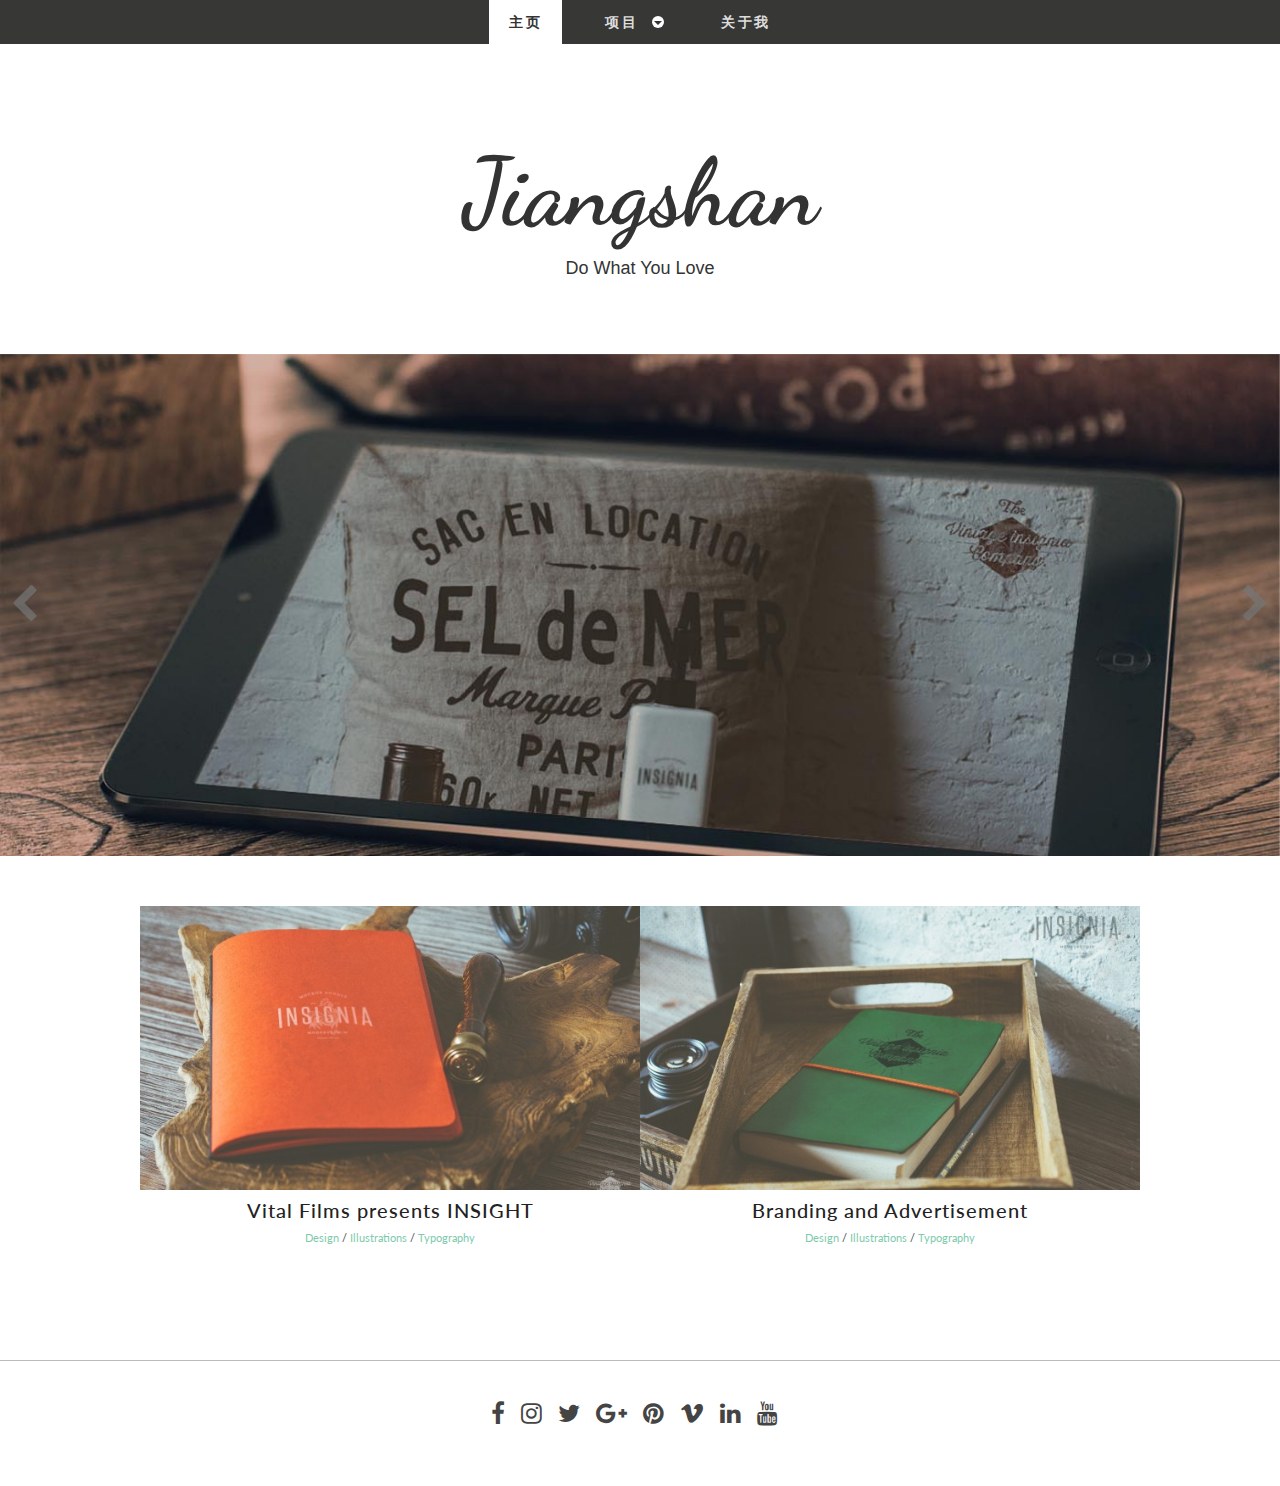
<file: index.html>
<!DOCTYPE html>
<!--[if lt IE 7 ]><html class="ie ie6" lang="en"> <![endif]-->
<!--[if IE 7 ]><html class="ie ie7" lang="en"> <![endif]-->
<!--[if IE 8 ]><html class="ie ie8" lang="en"> <![endif]-->
<!--[if (gte IE 9)|!(IE)]><!--><html lang="en"> <!--<![endif]-->
<head>

    <!-- Basic Page Needs
  ================================================== -->
	<meta charset="utf-8">
	<title>姜珊</title>
	<meta name="description" content="Free Responsive Html5 Css3 Templates ">
	<meta name="author" content="#">
	
    <!-- Mobile Specific Metas
	================================================== -->
	<meta name="viewport" content="width=device-width, initial-scale=1, maximum-scale=1">
    
    <!-- CSS
	================================================== -->
  	<link rel="stylesheet" href="css/zerogrid.css">
	<link rel="stylesheet" href="css/style.css">
	
	<!-- Custom Fonts -->
    <link href="font-awesome/css/font-awesome.min.css" rel="stylesheet" type="text/css">
	
	
	<link rel="stylesheet" href="css/menu.css">
	<script src="js/jquery1111.min.js" type="text/javascript"></script>
	<script src="js/script.js"></script>
	
	<!-- Owl Carousel Assets -->
    <link href="owl-carousel/owl.carousel.css" rel="stylesheet">
	
	<!--[if lt IE 8]>-->
       <!-- <div style=' clear: both; text-align:center; position: relative;'>
         <a href="http://windows.microsoft.com/en-US/internet-explorer/Items/ie/home?ocid=ie6_countdown_bannercode">
           <img src="http://storage.ie6countdown.com/assets/100/images/banners/warning_bar_0000_us.jpg" border="0" height="42" width="820" alt="You are using an outdated browser. For a faster, safer browsing experience, upgrade for free today." />
        </a>
      </div> -->
    <!--[endif]-->
    <!--[if lt IE 9]>
		<script src="js/html5.js"></script>
		<script src="js/css3-mediaqueries.js"></script>
	<![endif]-->
	<style type="text/css">

	</style>
	
</head>

<body>
	<div class="wrap-body">
		<div id='cssmenu' class="align-center">
			<ul>
			   <li class="active"><a href='index.html'><span>主页</span></a></li>
			   <li class=' has-sub'><a href='#'><span>项目</span></a>
				  <ul >
					 <li><a href='http://yr.3zso.com'><span>项目1</span></a>
						<!-- <ul>
						   <li><a href='#'><span>Sub Item</span></a></li>
						   <li class='last'><a href='#'><span>Sub Item</span></a></li>
						</ul> -->
					 </li>
					 <li><a href='#'><span>项目2</span></a>
						<!-- <ul>
						   <li><a href='#'><span>Sub Item</span></a></li>
						   <li class='last'><a href='#'><span>Sub Item</span></a></li>
						</ul> -->
					 </li>
				  </ul>
			   </li>
			   <li><a href='single.html'><span>关于我</span></a></li>
			   <!-- <li class='last'><a href='contact.html'><span>联系我</span></a></li> -->
			</ul>
		</div>
		<header class="">
			<div class="logo">
				<hr class="line-1">
				<a href="#">Jiangshan</a>
				<span>Do What You Love</span>
				<hr class="line-1">
			</div>
			<div id="owl-slide" class="owl-carousel">
				<div class="item">
					<img src="images/slider1.jpg" />
				</div>
				<div class="item">
					<img src="images/slider2.jpg" />
				</div>
				<div class="item">
					<img src="images/slider3.jpg" />
					
				</div>
			</div>
		</header>
		<!--////////////////////////////////////Container-->
		<section id="container">
			<div class="wrap-container">
				<div id="main-content">
					<div class="wrap-content">
						<div class="zerogrid">
							<div class="row">
								<div class="col-1-2">
									<article>
										<div class="post-thumbnail-wrap">
											<a href="single.html" class="portfolio-box">
												<img src="images/11.jpg" alt="">
												<div class="portfolio-box-caption">
													<div class="portfolio-box-caption-content">
														<div class="project-text">
														What today will be like is up to me , I get to choose what kind of day I will have.
														</div>
													</div>
												</div>
											</a>
										</div>
										<div class="entry-header ">
											<h3 class="entry-title">Vital Films presents INSIGHT</h3>
											<div class="l-tags"><a href="#">Design</a> / <a href="#">Illustrations</a> / <a href="#">Typography</a></div>
										</div>
									</article>
								</div>
								<div class="col-1-2">
									<article>
										<div class="post-thumbnail-wrap">
											<a href="single.html" class="portfolio-box">
												<img src="images/12.jpg" alt="">
												<div class="portfolio-box-caption">
													<div class="portfolio-box-caption-content">
														<div class="project-text">
															You can’t have a better tomorrow if you don’t stop thinking about yesterday.
														</div>
													</div>
												</div>
											</a>
										</div>
										<div class="entry-header ">
											<h3 class="entry-title">Branding and Advertisement</h3>
											<div class="l-tags"><a href="#">Design</a> / <a href="#">Illustrations</a> / <a href="#">Typography</a></div>
										</div>
									</article>
								</div>
							</div>
                            <!-- <div class="copyrights">Collect from <a href="http://www.cssmoban.com/" >企业网站模板</a></div> -->
							<!-- <div class="row">
								<div class="col-1-2">
									<article>
										<div class="post-thumbnail-wrap">
											<a href="single.html" class="portfolio-box">
												<img src="images/13.jpg" alt="">
												<div class="portfolio-box-caption">
													<div class="portfolio-box-caption-content">
														<div class="project-text">
															Art and design have always been related, but today, experimentation and personal expression are the name of the game. Homeowners are using art to make a personal statement – your art choice has ...
														</div>
													</div>
												</div>
											</a>
										</div>
										<div class="entry-header ">
											<h3 class="entry-title">Branding and Advertisement</h3>
											<div class="l-tags"><a href="#">Design</a> / <a href="#">Illustrations</a> / <a href="#">Typography</a></div>
										</div>
									</article>
								</div>
								<div class="col-1-2">
									<article>
										<div class="post-thumbnail-wrap">
											<a href="single.html" class="portfolio-box">
												<img src="images/14.jpg" alt="">
												<div class="portfolio-box-caption">
													<div class="portfolio-box-caption-content">
														<div class="project-text">
															Art and design have always been related, but today, experimentation and personal expression are the name of the game. Homeowners are using art to make a personal statement – your art choice has ...
														</div>
													</div>
												</div>
											</a>
										</div>
										<div class="entry-header ">
											<h3 class="entry-title">Branding and Advertisement</h3>
											<div class="l-tags"><a href="#">Design</a> / <a href="#">Illustrations</a> / <a href="#">Typography</a></div>
										</div>
									</article>
								</div>
							</div>
							<div class="row">
								<div class="col-1-2">
									<article>
										<div class="post-thumbnail-wrap">
											<a href="single.html" class="portfolio-box">
												<img src="images/1.jpg" alt="">
												<div class="portfolio-box-caption">
													<div class="portfolio-box-caption-content">
														<div class="project-text">
															Art and design have always been related, but today, experimentation and personal expression are the name of the game. Homeowners are using art to make a personal statement – your art choice has ...
														</div>
													</div>
												</div>
											</a>
										</div>
										<div class="entry-header ">
											<h3 class="entry-title">Branding and Advertisement</h3>
											<div class="l-tags"><a href="#">Design</a> / <a href="#">Illustrations</a> / <a href="#">Typography</a></div>
										</div>
									</article>
								</div>
								<div class="col-1-2">
									<article>
										<div class="post-thumbnail-wrap">
											<a href="single.html" class="portfolio-box">
												<img src="images/2.jpg" alt="">
												<div class="portfolio-box-caption">
													<div class="portfolio-box-caption-content">
														<div class="project-text">
															Art and design have always been related, but today, experimentation and personal expression are the name of the game. Homeowners are using art to make a personal statement – your art choice has ...
														</div>
													</div>
												</div>
											</a>
										</div>
										<div class="entry-header ">
											<h3 class="entry-title">Branding and Advertisement</h3>
											<div class="l-tags"><a href="#">Design</a> / <a href="#">Illustrations</a> / <a href="#">Typography</a></div>
										</div>
									</article>
								</div> -->
							</div>
						</div>
					</div>
				</div>
			</div>
		</section>
		<!--////////////////////////////////////Footer-->
		<footer>
			<div class="zerogrid wrap-footer">
				<div class="row">
					<div class="bottom-social">
						<a href="#"><i class="fa fa-facebook"></i></a>
						<a href="#"><i class="fa fa-instagram"></i></a>
						<a href="#"><i class="fa fa-twitter"></i></a>
						<a href="#"><i class="fa fa-google-plus"></i></a>
						<a href="#"><i class="fa fa-pinterest"></i></a>
						<a href="#"><i class="fa fa-vimeo"></i></a>
						<a href="#"><i class="fa fa-linkedin"></i></a>
						<a href="#"><i class="fa fa-youtube"></i></a>
					</div>
				</div>
				<!-- <div class="copyright">
					Copyright @ 
				</div> -->
			</div>
		</footer>
		<!-- carousel -->
		<script src="owl-carousel/owl.carousel.js"></script>
		<script>
		$(document).ready(function() {
		  $("#owl-slide").owlCarousel({
			autoPlay: 3000,
			items : 1,
			itemsDesktop : [1199,1],
			itemsDesktopSmall : [979,1],
			itemsTablet : [768, 1],
			itemsMobile : [479, 1],
			navigation: true,
			navigationText: ['<i class="fa fa-chevron-left fa-5x"></i>', '<i class="fa fa-chevron-right fa-5x"></i>'],
			pagination: false
		  });
		});
		</script>
	</div>
</body>
</html>
</file>
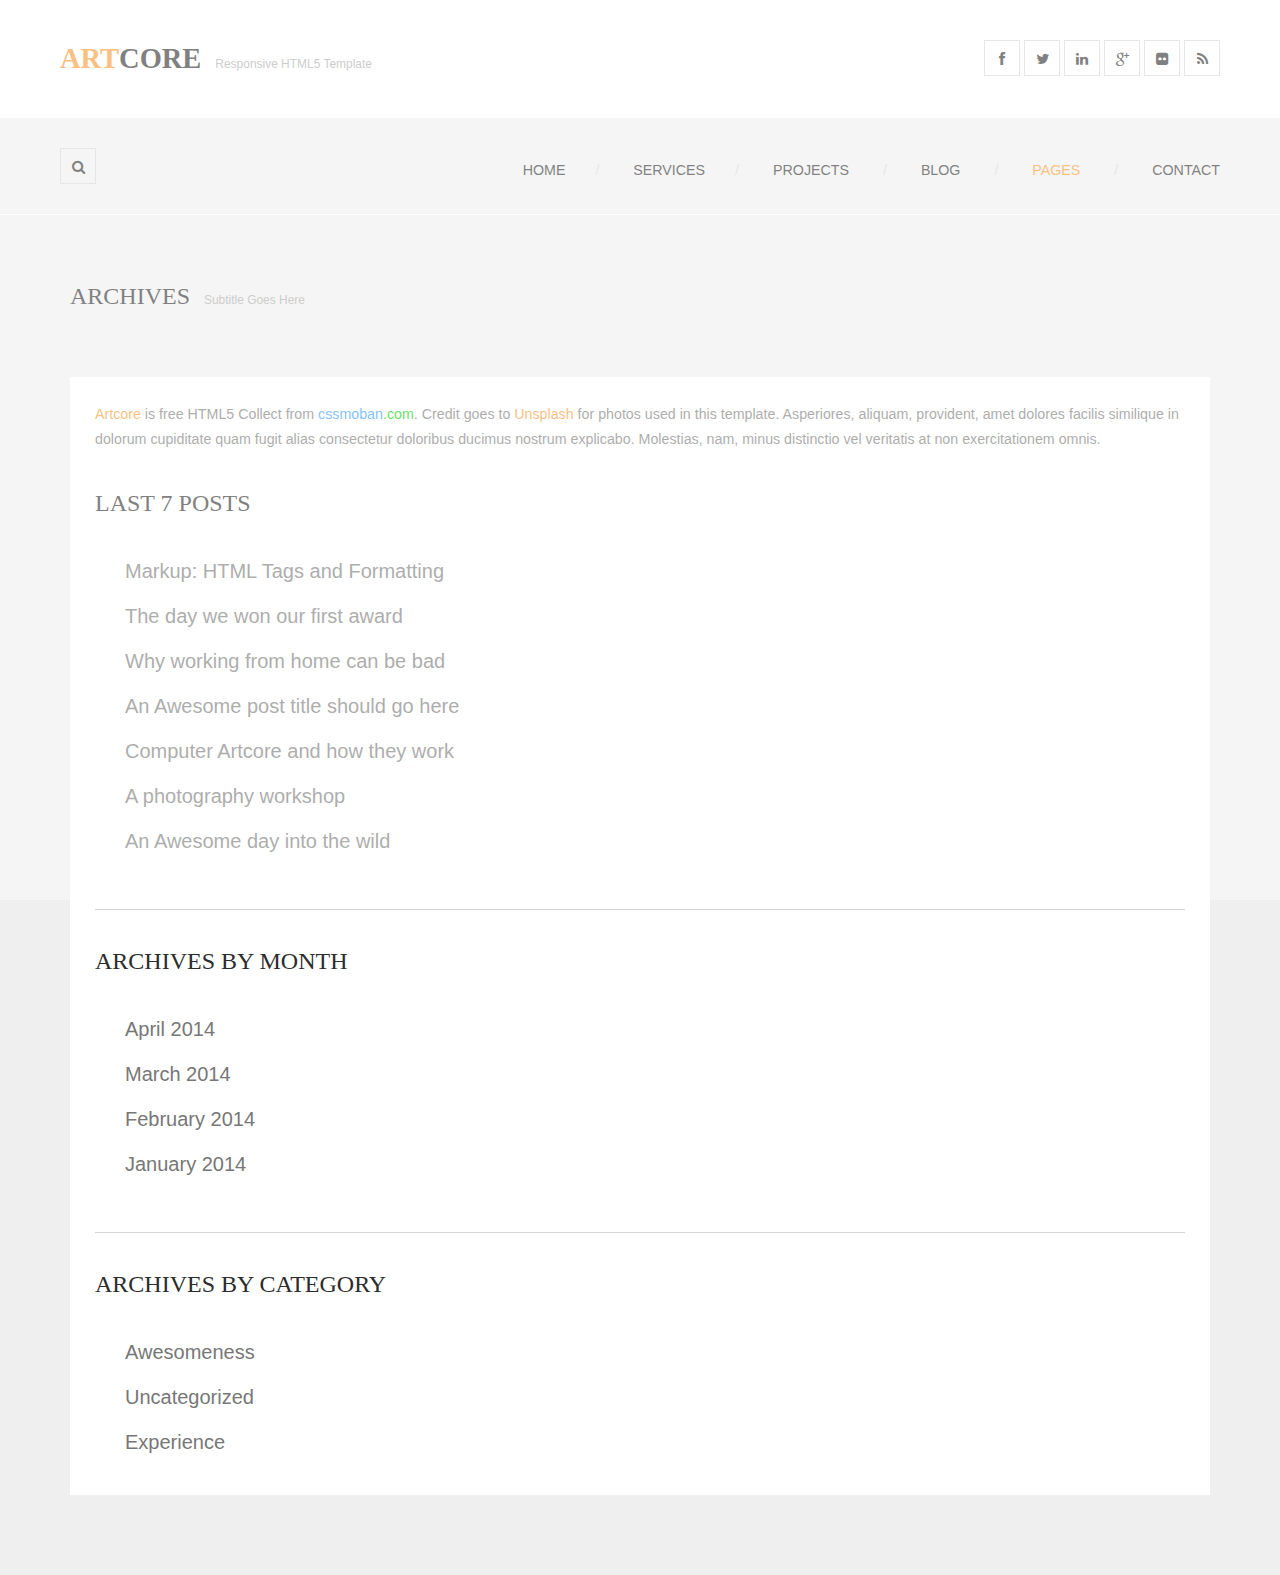
<file: archives.html>
<!DOCTYPE html>
<!--[if lt IE 7]>      <html class="no-js lt-ie9 lt-ie8 lt-ie7"> <![endif]-->
<!--[if IE 7]>         <html class="no-js lt-ie9 lt-ie8"> <![endif]-->
<!--[if IE 8]>         <html class="no-js lt-ie9"> <![endif]-->
<!--[if gt IE 8]><!--> <html class="no-js"> <!--<![endif]-->
    <head>
        <meta charset="utf-8">
        <title>Artcore - Archives</title>
        <meta name="description" content="">
        <meta name="viewport" content="width=device-width">

        
        
        <link rel="stylesheet" href="css/bootstrap.css">
        <link rel="stylesheet" href="css/font-awesome.css">
        <link rel="stylesheet" href="css/animate.css">
        <link rel="stylesheet" href="css/templatemo-misc.css">
        <link rel="stylesheet" href="css/templatemo-style.css">
        <script src="js/vendor/modernizr-2.6.1-respond-1.1.0.min.js"></script>
    </head>
    <body>
        <!--[if lt IE 7]>
            <p class="chromeframe">You are using an outdated browser. <a href="http://browsehappy.com/">Upgrade your browser today</a> or <a href="#/chromeframe/?redirect=true">install Google Chrome Frame</a> to better experience this site.</p>
        <![endif]-->

        <section id="pageloader">
            <div class="loader-item fa fa-spin colored-border"></div>
        </section> <!-- /#pageloader -->

        <header class="site-header container-fluid">
            <div class="top-header">
                <div class="logo col-md-6 col-sm-6">
                    <h1><a href="index.html"><em>Art</em>Core</a></h1>
                    <span>Responsive HTML5 Template</span>
                </div> <!-- /.logo -->
                <div class="social-top col-md-6 col-sm-6">
                    <ul>
                        <li><a href="#" class="fa fa-facebook"></a></li>
                        <li><a href="#" class="fa fa-twitter"></a></li>
                        <li><a href="#" class="fa fa-linkedin"></a></li>
                        <li><a href="#" class="fa fa-google-plus"></a></li>
                        <li><a href="#" class="fa fa-flickr"></a></li>
                        <li><a href="#" class="fa fa-rss"></a></li>
                    </ul>
                </div> <!-- /.social-top -->
            </div> <!-- /.top-header -->
            <div class="main-header">
                <div class="row">
                    <div class="main-header-left col-md-3 col-sm-6 col-xs-8">
                        <a id="search-icon" class="btn-left fa fa-search" href="#search-overlay"></a>
                        <div id="search-overlay">
                            <a href="#search-overlay" class="close-search"><i class="fa fa-times-circle"></i></a>
                            <div class="search-form-holder">
                                <h2>Type keywords and hit enter</h2>
                                <form id="search-form" action="#">
                                    <input type="search" name="s" placeholder="" autocomplete="off" />
                                </form>
                            </div>
                        </div><!-- #search-overlay -->
                    </div> <!-- /.main-header-left -->
                    <div class="menu-wrapper col-md-9 col-sm-6 col-xs-4">
                        <a href="#" class="toggle-menu visible-sm visible-xs"><i class="fa fa-bars"></i></a>
                        <ul class="sf-menu hidden-xs hidden-sm">
                            <li><a href="index.html">Home</a></li>
                            <li><a href="services.html">Services</a></li>
                            <li><a href="#">Projects</a>
                                <ul>
                                    <li><a href="projects-2.html">Two Columns</a></li>
                                    <li><a href="projects-3.html">Three Columns</a></li>
                                    <li><a href="project-details.html">Project Single</a></li>
                                </ul>
                            </li>
                            <li><a href="#">Blog</a>
                                <ul>
                                    <li><a href="blog.html">Blog Masonry</a></li>
                                    <li><a href="blog-single.html">Post Single</a></li>
                                </ul>
                            </li>
                            <li class="active"><a href="#">Pages</a>
                                <ul>
                                    <li><a href="our-team.html">Our Team</a></li>
                                    <li><a href="archives.html">Archives</a></li>
                                    <li><a href="grids.html">Columns</a></li>
                                    <li><a href="404.html">404 Page</a></li>
                                </ul>
                            </li>
                            <li><a href="contact.html">Contact</a></li>
                        </ul>
                    </div> <!-- /.menu-wrapper -->
                </div> <!-- /.row -->
            </div> <!-- /.main-header -->
            <div id="responsive-menu">
                <ul>
                    <li><a href="index.html">Home</a></li>
                    <li><a href="services.html">Services</a></li>
                    <li><a href="#">Projects</a>
                        <ul>
                            <li><a href="projects-2.html">Two Columns</a></li>
                            <li><a href="projects-3.html">Three Columns</a></li>
                            <li><a href="project-details.html">Project Single</a></li>
                        </ul>
                    </li>
                    <li><a href="#">Blog</a>
                        <ul>
                            <li><a href="blog.html">Blog Masonry</a></li>
                            <li><a href="blog-single.html">Post Single</a></li>
                        </ul>
                    </li>
                    <li><a href="#">Pages</a>
                        <ul>
                            <li><a href="our-team.html">Our Team</a></li>
                            <li><a href="archives.html">Archives</a></li>
                            <li><a href="grids.html">Columns</a></li>
                            <li><a href="404.html">404 Page</a></li>
                        </ul>
                    </li>
                    <li><a href="contact.html">Contact</a></li>
                </ul>
            </div>
        </header> <!-- /.site-header -->

        <div class="content-wrapper">
            <div class="inner-container container">
                <div class="row">
                    <div class="section-header col-md-12">
                        <h2>Archives</h2>
                        <span>Subtitle Goes Here</span>
                    </div> <!-- /.section-header -->
                </div> <!-- /.row -->
                <div class="row">
                    <div class="col-md-12">
                        <div class="box-content">
                            <p><a href="http://www.cssmoban.com/preview/templatemo_423_artcore">Artcore</a> is free HTML5 Collect from <b class="blue">cssmoban</b><b class="green">.com</b>. Credit goes to <a rel="nofollow" href="#">Unsplash</a> for photos used in this template. Asperiores, aliquam, provident, amet dolores facilis similique in dolorum cupiditate quam fugit alias consectetur doloribus ducimus nostrum explicabo. Molestias, nam, minus distinctio vel veritatis at non exercitationem omnis.</p>
                            <div class="archive-box">
                                <h2 class="archive-heading">Last 7 Posts</h2>
                                <ul class="archive-list">
                                    <li>
                                        <h3><a href="blog-single.html">Markup: HTML Tags and Formatting</a></h3>
                                    </li>
                                    <li>
                                        <h3><a href="blog-single.html">The day we won our first award</a></h3>
                                    </li>
                                    <li>
                                        <h3><a href="blog-single.html">Why working from home can be bad</a></h3>
                                    </li>
                                    <li>
                                        <h3><a href="blog-single.html">An Awesome post title should go here</a></h3>
                                    </li>
                                    <li>
                                        <h3><a href="blog-single.html">Computer Artcore and how they work</a></h3>
                                    </li>
                                    <li>
                                        <h3><a href="blog-single.html">A photography workshop</a></h3>
                                    </li>
                                    <li>
                                        <h3><a href="blog-single.html">An Awesome day into the wild</a></h3>
                                    </li>
                                </ul>
                            </div> <!-- /.archive-box -->
                            <div class="archive-box">
                                <h2 class="archive-heading">Archives by Month</h2>
                                <ul class="archive-list">
                                    <li>
                                        <h3><a href="#">April 2014</a></h3>
                                    </li>
                                    <li>
                                        <h3><a href="#">March 2014</a></h3>
                                    </li>
                                    <li>
                                        <h3><a href="#">February 2014</a></h3>
                                    </li>
                                    <li>
                                        <h3><a href="#">January 2014</a></h3>
                                    </li>
                                </ul>
                            </div> <!-- /.archive-box -->
                            <div class="archive-box last">
                                <h2 class="archive-heading">Archives by Category</h2>
                                <ul class="archive-list">
                                    <li>
                                        <h3><a href="#">Awesomeness</a></h3>
                                    </li>
                                    <li>
                                        <h3><a href="#">Uncategorized</a></h3>
                                    </li>
                                    <li>
                                        <h3><a href="#">Experience</a></h3>
                                    </li>
                                </ul>
                            </div> <!-- /.archive-box -->
                        </div> <!-- /.box-content -->
                    </div> <!-- /.col-md-12 -->
                </div> <!-- /.row -->
            </div> <!-- /.inner-content -->
        </div> <!-- /.content-wrapper -->

        <script src="js/vendor/jquery-1.11.0.min.js"></script>
        <script>window.jQuery || document.write('<script src="js/vendor/jquery-1.11.0.min.js"><\/script>')</script>
        <script src="js/plugins.js"></script>
        <script src="js/main.js"></script>

        <!-- Preloader -->
        <script type="text/javascript">
            //<![CDATA[
            $(window).load(function() { // makes sure the whole site is loaded
                $('.loader-item').fadeOut(); // will first fade out the loading animation
                    $('#pageloader').delay(350).fadeOut('slow'); // will fade out the white DIV that covers the website.
                $('body').delay(350).css({'overflow-y':'visible'});
            })
            //]]>
        </script>

    </body>
</html>
</file>
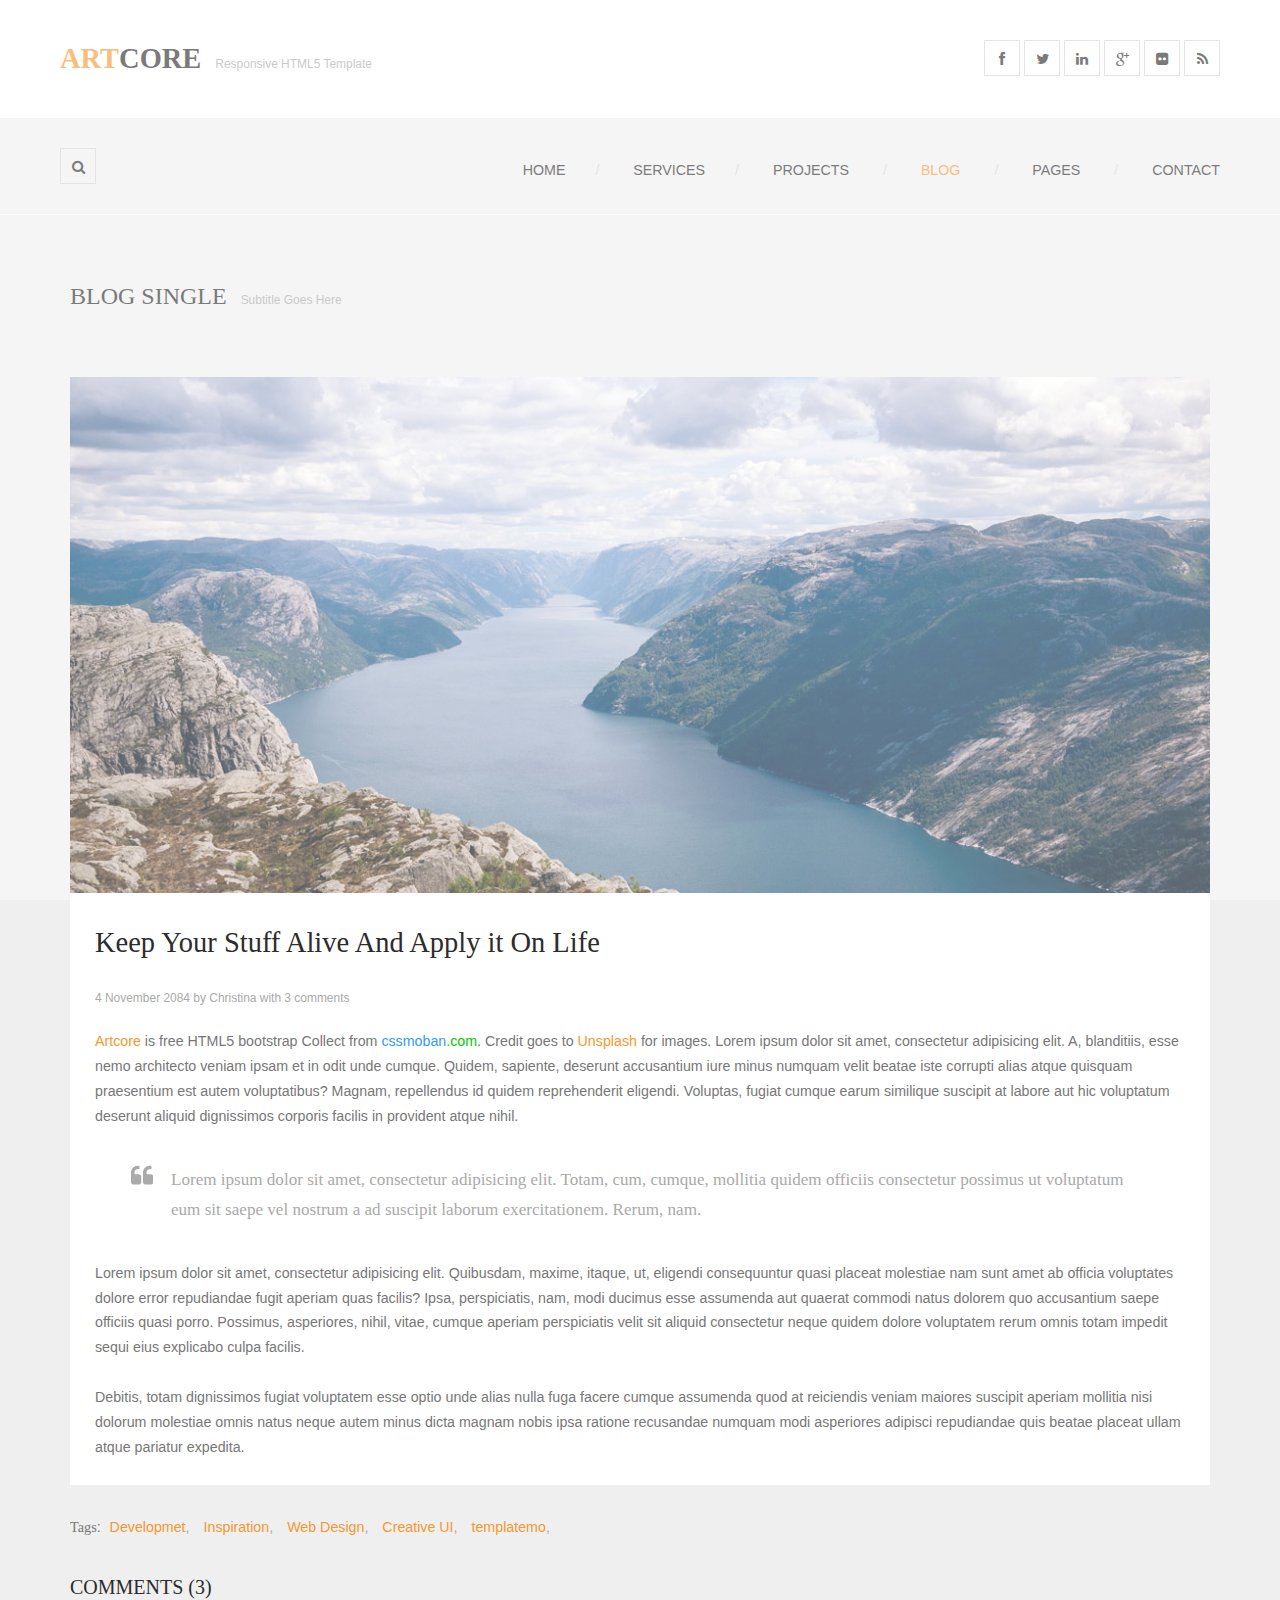
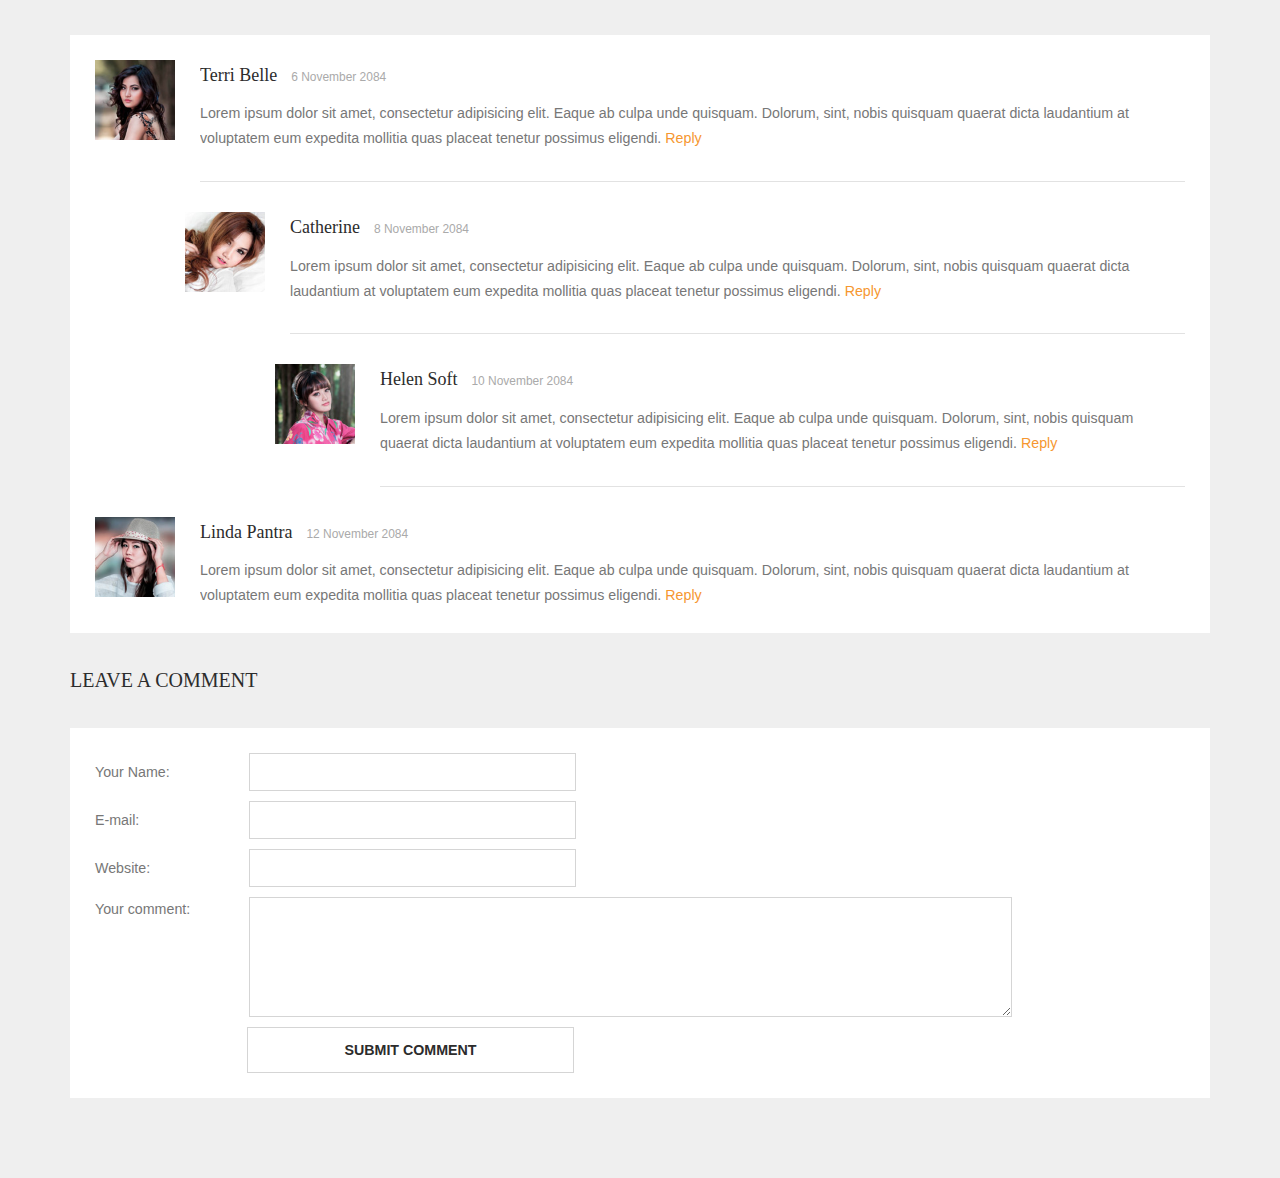
<file: blog-single.html>
<!DOCTYPE html>
<!--[if lt IE 7]>      <html class="no-js lt-ie9 lt-ie8 lt-ie7"> <![endif]-->
<!--[if IE 7]>         <html class="no-js lt-ie9 lt-ie8"> <![endif]-->
<!--[if IE 8]>         <html class="no-js lt-ie9"> <![endif]-->
<!--[if gt IE 8]><!--> <html class="no-js"> <!--<![endif]-->
    <head>
        <meta charset="utf-8">
        <title>Artcore - Blog Post Single</title>
        <meta name="description" content="">
        <meta name="viewport" content="width=device-width">

        
        
        <link rel="stylesheet" href="css/bootstrap.css">
        <link rel="stylesheet" href="css/font-awesome.css">
        <link rel="stylesheet" href="css/animate.css">
        <link rel="stylesheet" href="css/templatemo-misc.css">
        <link rel="stylesheet" href="css/templatemo-style.css">
        <script src="js/vendor/modernizr-2.6.1-respond-1.1.0.min.js"></script>
    </head>
    <body>
        <!--[if lt IE 7]>
            <p class="chromeframe">You are using an outdated browser. <a href="http://browsehappy.com/">Upgrade your browser today</a> or <a href="#/chromeframe/?redirect=true">install Google Chrome Frame</a> to better experience this site.</p>
        <![endif]-->

        <section id="pageloader">
            <div class="loader-item fa fa-spin colored-border"></div>
        </section> <!-- /#pageloader -->

        <header class="site-header container-fluid">
            <div class="top-header">
                <div class="logo col-md-6 col-sm-6">
                    <h1><a href="index.html"><em>Art</em>Core</a></h1>
                    <span>Responsive HTML5 Template</span>
                </div> <!-- /.logo -->
                <div class="social-top col-md-6 col-sm-6">
                    <ul>
                        <li><a href="#" class="fa fa-facebook"></a></li>
                        <li><a href="#" class="fa fa-twitter"></a></li>
                        <li><a href="#" class="fa fa-linkedin"></a></li>
                        <li><a href="#" class="fa fa-google-plus"></a></li>
                        <li><a href="#" class="fa fa-flickr"></a></li>
                        <li><a href="#" class="fa fa-rss"></a></li>
                    </ul>
                </div> <!-- /.social-top -->
            </div> <!-- /.top-header -->
            <div class="main-header">
                <div class="row">
                    <div class="main-header-left col-md-3 col-sm-6 col-xs-8">
                        <a id="search-icon" class="btn-left fa fa-search" href="#search-overlay"></a>
                        <div id="search-overlay">
                            <a href="#search-overlay" class="close-search"><i class="fa fa-times-circle"></i></a>
                            <div class="search-form-holder">
                                <h2>Type keywords and hit enter</h2>
                                <form id="search-form" action="#">
                                    <input type="search" name="s" placeholder="" autocomplete="off" />
                                </form>
                            </div>
                        </div><!-- #search-overlay -->
                    </div> <!-- /.main-header-left -->
                    <div class="menu-wrapper col-md-9 col-sm-6 col-xs-4">
                        <a href="#" class="toggle-menu visible-sm visible-xs"><i class="fa fa-bars"></i></a>
                        <ul class="sf-menu hidden-xs hidden-sm">
                            <li><a href="index.html">Home</a></li>
                            <li><a href="services.html">Services</a></li>
                            <li><a href="#">Projects</a>
                                <ul>
                                    <li><a href="projects-2.html">Two Columns</a></li>
                                    <li><a href="projects-3.html">Three Columns</a></li>
                                    <li><a href="project-details.html">Project Single</a></li>
                                </ul>
                            </li>
                            <li class="active"><a href="#">Blog</a>
                                <ul>
                                    <li><a href="blog.html">Blog Masonry</a></li>
                                    <li><a href="blog-single.html">Post Single</a></li>
                                </ul>
                            </li>
                            <li><a href="#">Pages</a>
                                <ul>
                                    <li><a href="our-team.html">Our Team</a></li>
                                    <li><a href="archives.html">Archives</a></li>
                                    <li><a href="grids.html">Columns</a></li>
                                    <li><a href="404.html">404 Page</a></li>
                                </ul>
                            </li>
                            <li><a href="contact.html">Contact</a></li>
                        </ul>
                    </div> <!-- /.menu-wrapper -->
                </div> <!-- /.row -->
            </div> <!-- /.main-header -->
            <div id="responsive-menu">
                <ul>
                    <li><a href="index.html">Home</a></li>
                    <li><a href="services.html">Services</a></li>
                    <li><a href="#">Projects</a>
                        <ul>
                            <li><a href="projects-2.html">Two Columns</a></li>
                            <li><a href="projects-3.html">Three Columns</a></li>
                            <li><a href="project-details.html">Project Single</a></li>
                        </ul>
                    </li>
                    <li><a href="#">Blog</a>
                        <ul>
                            <li><a href="blog.html">Blog Masonry</a></li>
                            <li><a href="blog-single.html">Post Single</a></li>
                        </ul>
                    </li>
                    <li><a href="#">Pages</a>
                        <ul>
                            <li><a href="our-team.html">Our Team</a></li>
                            <li><a href="archives.html">Archives</a></li>
                            <li><a href="grids.html">Columns</a></li>
                            <li><a href="404.html">404 Page</a></li>
                        </ul>
                    </li>
                    <li><a href="contact.html">Contact</a></li>
                </ul>
            </div>
        </header> <!-- /.site-header -->

        <div class="content-wrapper">
            <div class="inner-container container">
                <div class="row">
                    <div class="section-header col-md-12">
                        <h2>Blog Single</h2>
                        <span>Subtitle Goes Here</span>
                    </div> <!-- /.section-header -->
                </div> <!-- /.row -->
                <div class="row">
                    <div class="blog-image col-md-12">
                        <img src="images/blog/blog-single.jpg" alt="Blog 1">
                    </div> <!-- /.blog-image -->
                    <div class="blog-info col-md-12">
                        <div class="box-content">
                            <h2 class="blog-title">Keep Your Stuff Alive And Apply it On Life</h2>
                            <span class="blog-meta">4 November 2084 by Christina with 3 comments</span>
                            <p><a href="http://www.cssmoban.com/preview/templatemo_423_artcore">Artcore</a> is free HTML5 bootstrap Collect from <b class="blue">cssmoban</b><b class="green">.com</b>. Credit goes to <a rel="nofollow" href="#">Unsplash</a> for images. Lorem ipsum dolor sit amet, consectetur adipisicing elit. A, blanditiis, esse nemo architecto veniam ipsam et in odit unde cumque. Quidem, sapiente, deserunt accusantium iure minus numquam velit beatae iste corrupti alias atque quisquam praesentium est autem voluptatibus? Magnam, repellendus id quidem reprehenderit eligendi. Voluptas, fugiat cumque earum similique suscipit at labore aut hic voluptatum deserunt aliquid dignissimos corporis facilis in provident atque nihil.</p>
                            
                                <blockquote>
                                    Lorem ipsum dolor sit amet, consectetur adipisicing elit. Totam, cum, cumque, mollitia quidem officiis consectetur possimus ut voluptatum eum sit saepe vel nostrum a ad suscipit laborum exercitationem. Rerum, nam.
                                </blockquote>
                            
                            <p>Lorem ipsum dolor sit amet, consectetur adipisicing elit. Quibusdam, maxime, itaque, ut, eligendi consequuntur quasi placeat molestiae nam sunt amet ab officia voluptates dolore error repudiandae fugit aperiam quas facilis? Ipsa, perspiciatis, nam, modi ducimus esse assumenda aut quaerat commodi natus dolorem quo accusantium saepe officiis quasi porro. Possimus, asperiores, nihil, vitae, cumque aperiam perspiciatis velit sit aliquid consectetur neque quidem dolore voluptatem rerum omnis totam impedit sequi eius explicabo culpa facilis. <br><br>Debitis, totam dignissimos fugiat voluptatem esse optio unde alias nulla fuga facere cumque assumenda quod at reiciendis veniam maiores suscipit aperiam mollitia nisi dolorum molestiae omnis natus neque autem minus dicta magnam nobis ipsa ratione recusandae numquam modi asperiores adipisci repudiandae quis beatae placeat ullam atque pariatur expedita.</p>
                        </div>
                    </div> <!-- /.blog-info -->
                    <div class="blog-tags col-md-12">
                        <span>Tags</span>: 
                        <a href="#">Developmet</a>
                        <a href="#">Inspiration</a>
                        <a href="#">Web Design</a>
                        <a href="#">Creative UI</a>
                        <a href="#">templatemo</a>
                    </div> <!-- /.blog-tags -->
                </div> <!-- /.row -->
                <div class="row">
                    <div class="col-md-12">
                        <h2 class="comment-heading">Comments (3)</h2>
                        <div class="box-content">
                            <div class="comment">
                                <div class="comment-inner">
                                    <div class="author-avatar">
                                        <img src="images/blog/avatar1.jpg" alt="">
                                    </div>
                                    <div class="comment-body">
                                        <h4>Terri Belle</h4>
                                        <span>6 November 2084</span>
                                        <p>Lorem ipsum dolor sit amet, consectetur adipisicing elit. Eaque ab culpa unde quisquam. Dolorum, sint, nobis quisquam quaerat dicta laudantium at voluptatem eum expedita mollitia quas placeat tenetur possimus eligendi. <a href="#">Reply</a></p>
                                    </div>
                                </div>
                                <div class="nested-comment">
                                    <div class="comment">
                                        <div class="comment-inner">
                                            <div class="author-avatar">
                                                <img src="images/blog/avatar2.jpg" alt="">
                                            </div>
                                            <div class="comment-body">
                                                <h4>Catherine</h4>
                                                <span>8 November 2084</span>
                                                <p>Lorem ipsum dolor sit amet, consectetur adipisicing elit. Eaque ab culpa unde quisquam. Dolorum, sint, nobis quisquam quaerat dicta laudantium at voluptatem eum expedita mollitia quas placeat tenetur possimus eligendi. <a href="#">Reply</a></p>
                                            </div>
                                        </div>
                                    </div>  <!-- /.comment -->
                                    <div class="nested-comment">
                                        <div class="comment">
                                            <div class="comment-inner">
                                                <div class="author-avatar">
                                                    <img src="images/blog/avatar3.jpg" alt="">
                                                </div>
                                                <div class="comment-body">
                                                    <h4>Helen Soft</h4>
                                                    <span>10 November 2084</span>
                                                    <p>Lorem ipsum dolor sit amet, consectetur adipisicing elit. Eaque ab culpa unde quisquam. Dolorum, sint, nobis quisquam quaerat dicta laudantium at voluptatem eum expedita mollitia quas placeat tenetur possimus eligendi. <a href="#">Reply</a></p>
                                                </div>
                                            </div>
                                        </div>  <!-- /.comment -->
                                    </div> <!-- /.nested-comment -->
                                </div> <!-- /.nested-comment -->
                            </div> <!-- /.comment -->
                            <div class="comment last">
                                <div class="comment-inner">
                                    <div class="author-avatar">
                                        <img src="images/blog/avatar4.jpg" alt="">
                                    </div>
                                    <div class="comment-body">
                                        <h4>Linda Pantra</h4>
                                        <span>12 November 2084</span>
                                        <p>Lorem ipsum dolor sit amet, consectetur adipisicing elit. Eaque ab culpa unde quisquam. Dolorum, sint, nobis quisquam quaerat dicta laudantium at voluptatem eum expedita mollitia quas placeat tenetur possimus eligendi. <a href="#">Reply</a></p>
                                    </div>
                                </div>
                            </div>  <!-- /.comment -->
                        </div> <!-- /.box-content -->
                    </div> <!-- /.col-md-12 -->
                </div> <!-- /.row -->
                <div class="row">
                    <div class="col-md-12 comment-form">
                        <h2 class="comment-heading">Leave a Comment</h2>
                        <div class="box-content">
                            <p>
                                <label for="name">Your Name:</label>
                                <input type="text" name="name" id="name">
                            </p>
                            <p>
                                <label for="email">E-mail:</label>
                                <input type="text" name="email" id="email">
                            </p>
                            <p>
                                <label for="website">Website:</label>
                                <input type="text" name="website" id="website">
                            </p>
                            <p>
                                <label for="comment">Your comment:</label>
                                <textarea name="comment" id="comment"></textarea>  
                            </p>
                             <input type="submit" class="mainBtn" id="submit-comment" value="Submit Comment" />
                        </div> <!-- /.box-content -->
                    </div> <!-- /.comment-form -->
                </div> <!-- /.row -->
            </div> <!-- /.inner-content -->
        </div> <!-- /.content-wrapper -->

        <script src="js/vendor/jquery-1.11.0.min.js"></script>
        <script>window.jQuery || document.write('<script src="js/vendor/jquery-1.11.0.min.js"><\/script>')</script>
        <script src="js/plugins.js"></script>
        <script src="js/main.js"></script>

        <!-- Preloader -->
        <script type="text/javascript">
            //<![CDATA[
            $(window).load(function() { // makes sure the whole site is loaded
                $('.loader-item').fadeOut(); // will first fade out the loading animation
                    $('#pageloader').delay(350).fadeOut('slow'); // will fade out the white DIV that covers the website.
                $('body').delay(350).css({'overflow-y':'visible'});
            })
            //]]>
        </script>

    </body>
</html>
</file>
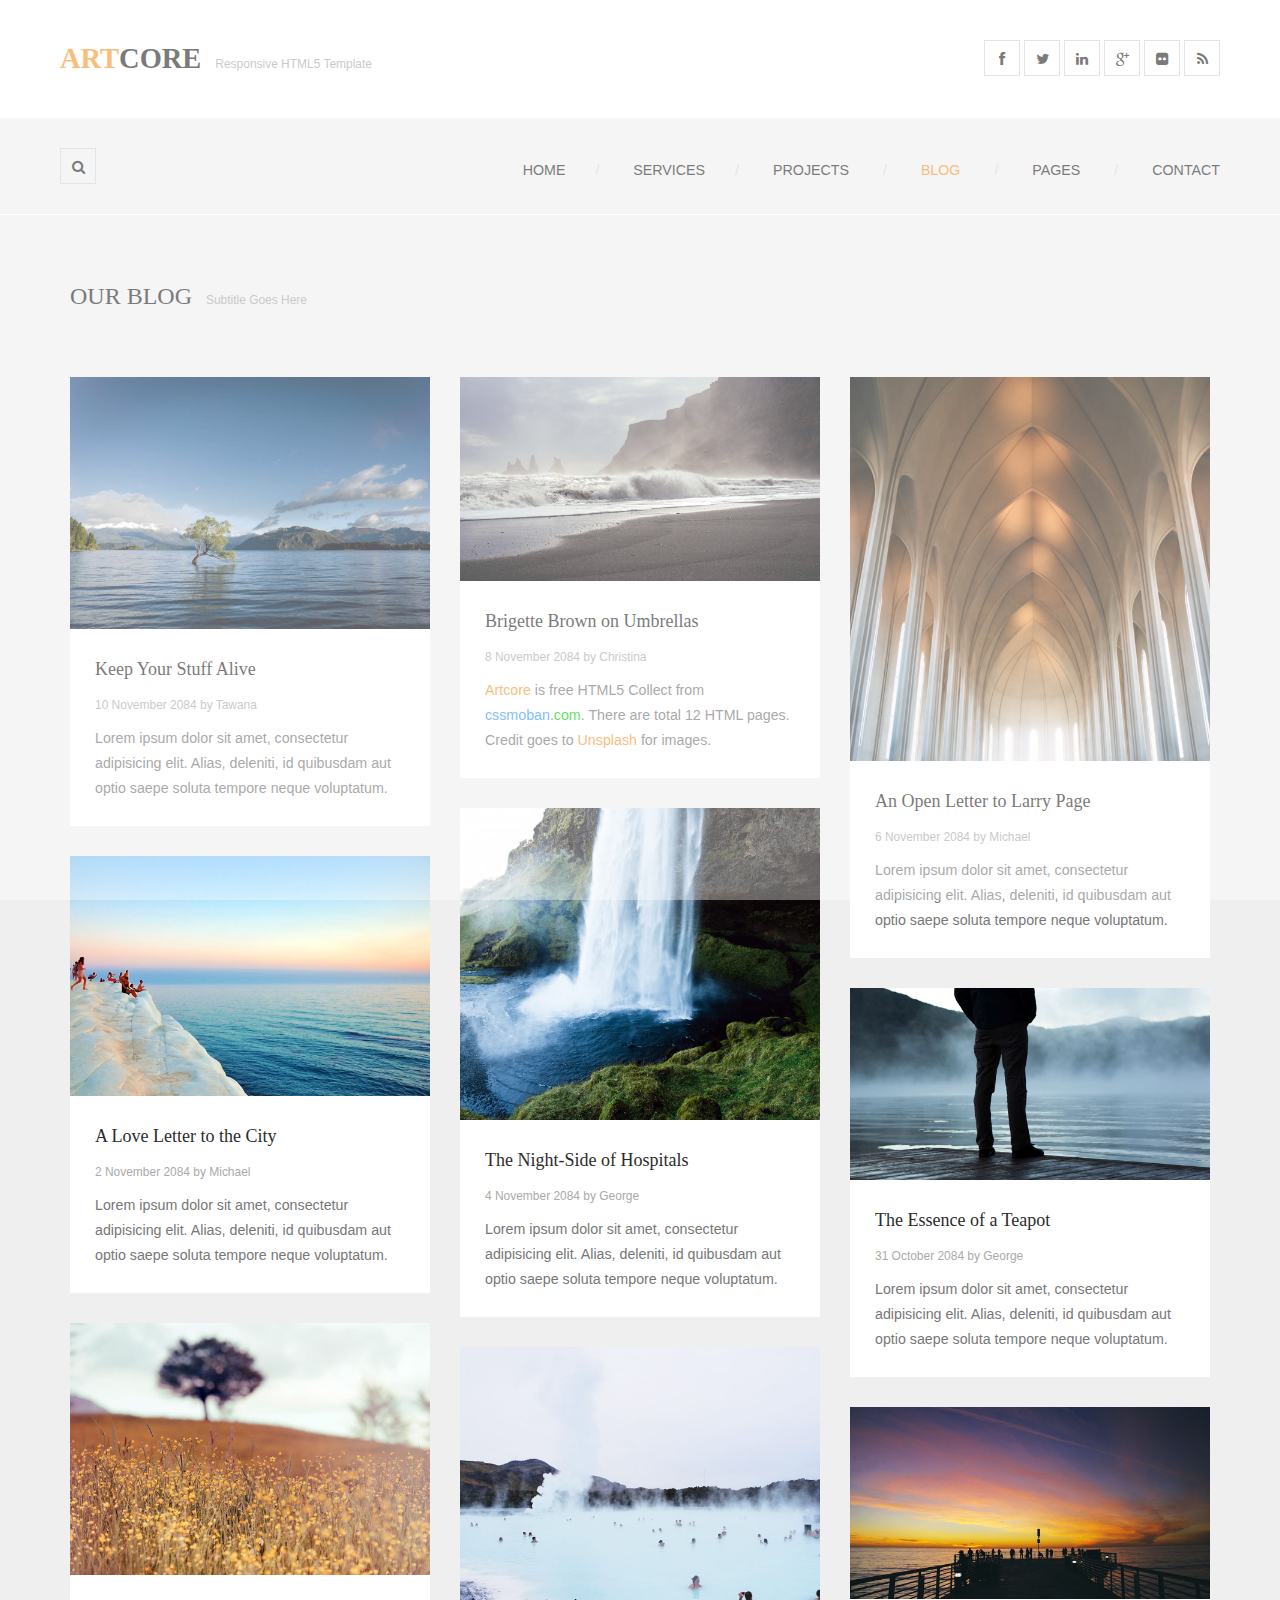
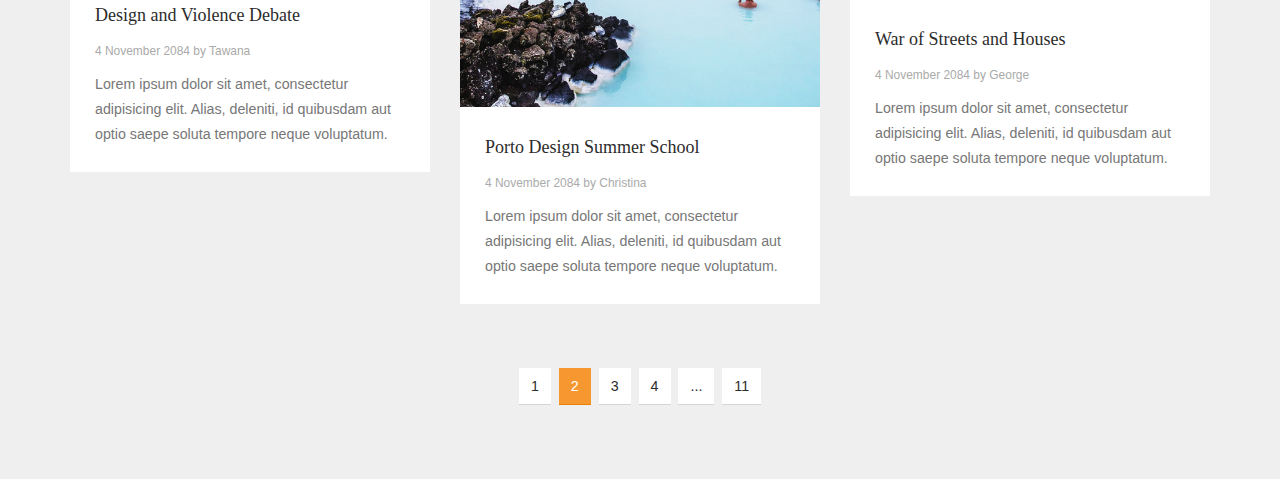
<file: blog.html>
<!DOCTYPE html>
<!--[if lt IE 7]>      <html class="no-js lt-ie9 lt-ie8 lt-ie7"> <![endif]-->
<!--[if IE 7]>         <html class="no-js lt-ie9 lt-ie8"> <![endif]-->
<!--[if IE 8]>         <html class="no-js lt-ie9"> <![endif]-->
<!--[if gt IE 8]><!--> <html class="no-js"> <!--<![endif]-->
    <head>
        <meta charset="utf-8">
        <title>Artcore - Blog Masonry</title>
        <meta name="description" content="">
        <meta name="viewport" content="width=device-width">

        
        
        <link rel="stylesheet" href="css/bootstrap.css">
        <link rel="stylesheet" href="css/font-awesome.css">
        <link rel="stylesheet" href="css/animate.css">
        <link rel="stylesheet" href="css/templatemo-misc.css">
        <link rel="stylesheet" href="css/templatemo-style.css">
        <script src="js/vendor/modernizr-2.6.1-respond-1.1.0.min.js"></script>
    </head>
    <body>
        <!--[if lt IE 7]>
            <p class="chromeframe">You are using an outdated browser. <a href="http://browsehappy.com/">Upgrade your browser today</a> or <a href="#/chromeframe/?redirect=true">install Google Chrome Frame</a> to better experience this site.</p>
        <![endif]-->

        <section id="pageloader">
            <div class="loader-item fa fa-spin colored-border"></div>
        </section> <!-- /#pageloader -->

        <header class="site-header container-fluid">
            <div class="top-header">
                <div class="logo col-md-6 col-sm-6">
                    <h1><a href="index.html"><em>Art</em>Core</a></h1>
                    <span>Responsive HTML5 Template</span>
                </div> <!-- /.logo -->
                <div class="social-top col-md-6 col-sm-6">
                    <ul>
                        <li><a href="#" class="fa fa-facebook"></a></li>
                        <li><a href="#" class="fa fa-twitter"></a></li>
                        <li><a href="#" class="fa fa-linkedin"></a></li>
                        <li><a href="#" class="fa fa-google-plus"></a></li>
                        <li><a href="#" class="fa fa-flickr"></a></li>
                        <li><a href="#" class="fa fa-rss"></a></li>
                    </ul>
                </div> <!-- /.social-top -->
            </div> <!-- /.top-header -->
            <div class="main-header">
                <div class="row">
                    <div class="main-header-left col-md-3 col-sm-6 col-xs-8">
                        <a id="search-icon" class="btn-left fa fa-search" href="#search-overlay"></a>
                        <div id="search-overlay">
                            <a href="#search-overlay" class="close-search"><i class="fa fa-times-circle"></i></a>
                            <div class="search-form-holder">
                                <h2>Type keywords and hit enter</h2>
                                <form id="search-form" action="#">
                                    <input type="search" name="s" placeholder="" autocomplete="off" />
                                </form>
                            </div>
                        </div><!-- #search-overlay -->
                    </div> <!-- /.main-header-left -->
                    <div class="menu-wrapper col-md-9 col-sm-6 col-xs-4">
                        <a href="#" class="toggle-menu visible-sm visible-xs"><i class="fa fa-bars"></i></a>
                        <ul class="sf-menu hidden-xs hidden-sm">
                            <li><a href="index.html">Home</a></li>
                            <li><a href="services.html">Services</a></li>
                            <li><a href="#">Projects</a>
                                <ul>
                                    <li><a href="projects-2.html">Two Columns</a></li>
                                    <li><a href="projects-3.html">Three Columns</a></li>
                                    <li><a href="project-details.html">Project Single</a></li>
                                </ul>
                            </li>
                            <li class="active"><a href="#">Blog</a>
                                <ul>
                                    <li><a href="blog.html">Blog Masonry</a></li>
                                    <li><a href="blog-single.html">Post Single</a></li>
                                </ul>
                            </li>
                            <li><a href="#">Pages</a>
                                <ul>
                                    <li><a href="our-team.html">Our Team</a></li>
                                    <li><a href="archives.html">Archives</a></li>
                                    <li><a href="grids.html">Columns</a></li>
                                    <li><a href="404.html">404 Page</a></li>
                                </ul>
                            </li>
                            <li><a href="contact.html">Contact</a></li>
                        </ul>
                    </div> <!-- /.menu-wrapper -->
                </div> <!-- /.row -->
            </div> <!-- /.main-header -->
            <div id="responsive-menu">
                <ul>
                    <li><a href="index.html">Home</a></li>
                    <li><a href="services.html">Services</a></li>
                    <li><a href="#">Projects</a>
                        <ul>
                            <li><a href="projects-2.html">Two Columns</a></li>
                            <li><a href="projects-3.html">Three Columns</a></li>
                            <li><a href="project-details.html">Project Single</a></li>
                        </ul>
                    </li>
                    <li><a href="#">Blog</a>
                        <ul>
                            <li><a href="blog.html">Blog Masonry</a></li>
                            <li><a href="blog-single.html">Post Single</a></li>
                        </ul>
                    </li>
                    <li><a href="#">Pages</a>
                        <ul>
                            <li><a href="our-team.html">Our Team</a></li>
                            <li><a href="archives.html">Archives</a></li>
                            <li><a href="grids.html">Columns</a></li>
                            <li><a href="404.html">404 Page</a></li>
                        </ul>
                    </li>
                    <li><a href="contact.html">Contact</a></li>
                </ul>
            </div>
        </header> <!-- /.site-header -->

        <div class="content-wrapper">
            <div class="inner-container container">
                <div class="row">
                    <div class="section-header col-md-12">
                        <h2>Our Blog</h2>
                        <span>Subtitle Goes Here</span>
                    </div> <!-- /.section-header -->
                </div> <!-- /.row -->
                <div class="row">
                    <div class="blog-masonry masonry-true">
                        <div class="post-masonry col-md-4 col-sm-6">
                            <div class="blog-thumb">
                                <img src="images/blog/blog-1.jpg" alt="">
                                <div class="overlay-b">
                                    <div class="overlay-inner">
                                        <a href="blog-single.html" class="fa fa-link"></a>
                                    </div>
                                </div>
                            </div>
                            <div class="blog-body">
                                <div class="box-content">
                                    <h3 class="post-title"><a href="blog-single.html">Keep Your Stuff Alive</a></h3>
                                    <span class="blog-meta">10 November 2084 by Tawana</span>
                                    <p>Lorem ipsum dolor sit amet, consectetur adipisicing elit. Alias, deleniti, id quibusdam aut optio saepe soluta tempore neque voluptatum.</p>
                                </div>
                            </div>
                        </div> <!-- /.post-masonry -->
                        <div class="post-masonry col-md-4 col-sm-6">
                            <div class="blog-thumb">
                                <img src="images/blog/blog-2.jpg" alt="">
                                <div class="overlay-b">
                                    <div class="overlay-inner">
                                        <a href="blog-single.html" class="fa fa-link"></a>
                                    </div>
                                </div>
                            </div>
                            <div class="blog-body">
                                <div class="box-content">
                                    <h3 class="post-title"><a href="blog-single.html">Brigette Brown on Umbrellas</a></h3>
                                    <span class="blog-meta">8 November 2084 by Christina</span>
                                    <p><a href="http://www.cssmoban.com/preview/templatemo_423_artcore">Artcore</a> is free HTML5 Collect from <b class="blue">cssmoban</b><b class="green">.com</b>. There are total 12 HTML pages. Credit goes to <a rel="nofollow" href="#">Unsplash</a> for images.</p>
                                </div>
                            </div>
                        </div> <!-- /.post-masonry -->
                        <div class="post-masonry col-md-4 col-sm-6">
                            <div class="blog-thumb">
                                <img src="images/blog/blog-3.jpg" alt="">
                                <div class="overlay-b">
                                    <div class="overlay-inner">
                                        <a href="blog-single.html" class="fa fa-link"></a>
                                    </div>
                                </div>
                            </div>
                            <div class="blog-body">
                                <div class="box-content">
                                    <h3 class="post-title"><a href="blog-single.html">An Open Letter to Larry Page</a></h3>
                                    <span class="blog-meta">6 November 2084 by Michael</span>
                                    <p>Lorem ipsum dolor sit amet, consectetur adipisicing elit. Alias, deleniti, id quibusdam aut optio saepe soluta tempore neque voluptatum.</p>
                                </div>
                            </div>
                        </div> <!-- /.post-masonry -->
                        <div class="post-masonry col-md-4 col-sm-6">
                            <div class="blog-thumb">
                                <img src="images/blog/blog-4.jpg" alt="">
                                <div class="overlay-b">
                                    <div class="overlay-inner">
                                        <a href="blog-single.html" class="fa fa-link"></a>
                                    </div>
                                </div>
                            </div>
                            <div class="blog-body">
                                <div class="box-content">
                                    <h3 class="post-title"><a href="blog-single.html">The Night-Side of Hospitals</a></h3>
                                    <span class="blog-meta">4 November 2084 by George</span>
                                    <p>Lorem ipsum dolor sit amet, consectetur adipisicing elit. Alias, deleniti, id quibusdam aut optio saepe soluta tempore neque voluptatum.</p>
                                </div>
                            </div>
                        </div> <!-- /.post-masonry -->
                        <div class="post-masonry col-md-4 col-sm-6">
                            <div class="blog-thumb">
                                <img src="images/blog/blog-5.jpg" alt="">
                                <div class="overlay-b">
                                    <div class="overlay-inner">
                                        <a href="blog-single.html" class="fa fa-link"></a>
                                    </div>
                                </div>
                            </div>
                            <div class="blog-body">
                                <div class="box-content">
                                    <h3 class="post-title"><a href="blog-single.html">A Love Letter to the City</a></h3>
                                    <span class="blog-meta">2 November 2084 by Michael</span>
                                    <p>Lorem ipsum dolor sit amet, consectetur adipisicing elit. Alias, deleniti, id quibusdam aut optio saepe soluta tempore neque voluptatum.</p>
                                </div>
                            </div>
                        </div> <!-- /.post-masonry -->
                        <div class="post-masonry col-md-4 col-sm-6">
                            <div class="blog-thumb">
                                <img src="images/blog/blog-6.jpg" alt="">
                                <div class="overlay-b">
                                    <div class="overlay-inner">
                                        <a href="blog-single.html" class="fa fa-link"></a>
                                    </div>
                                </div>
                            </div>
                            <div class="blog-body">
                                <div class="box-content">
                                    <h3 class="post-title"><a href="blog-single.html">The Essence of a Teapot</a></h3>
                                    <span class="blog-meta">31 October 2084 by George</span>
                                    <p>Lorem ipsum dolor sit amet, consectetur adipisicing elit. Alias, deleniti, id quibusdam aut optio saepe soluta tempore neque voluptatum.</p>
                                </div>
                            </div>
                        </div> <!-- /.post-masonry -->
                        <div class="post-masonry col-md-4 col-sm-6">
                            <div class="blog-thumb">
                                <img src="images/blog/blog-7.jpg" alt="">
                                <div class="overlay-b">
                                    <div class="overlay-inner">
                                        <a href="blog-single.html" class="fa fa-link"></a>
                                    </div>
                                </div>
                            </div>
                            <div class="blog-body">
                                <div class="box-content">
                                    <h3 class="post-title"><a href="blog-single.html">Design and Violence Debate</a></h3>
                                    <span class="blog-meta">4 November 2084 by Tawana</span>
                                    <p>Lorem ipsum dolor sit amet, consectetur adipisicing elit. Alias, deleniti, id quibusdam aut optio saepe soluta tempore neque voluptatum.</p>
                                </div>
                            </div>
                        </div> <!-- /.post-masonry -->
                        <div class="post-masonry col-md-4 col-sm-6">
                            <div class="blog-thumb">
                                <img src="images/blog/blog-8.jpg" alt="">
                                <div class="overlay-b">
                                    <div class="overlay-inner">
                                        <a href="blog-single.html" class="fa fa-link"></a>
                                    </div>
                                </div>
                            </div>
                            <div class="blog-body">
                                <div class="box-content">
                                    <h3 class="post-title"><a href="blog-single.html">Porto Design Summer School</a></h3>
                                    <span class="blog-meta">4 November 2084 by Christina</span>
                                    <p>Lorem ipsum dolor sit amet, consectetur adipisicing elit. Alias, deleniti, id quibusdam aut optio saepe soluta tempore neque voluptatum.</p>
                                </div>
                            </div>
                        </div> <!-- /.post-masonry -->
                        <div class="post-masonry col-md-4 col-sm-6">
                            <div class="blog-thumb">
                                <img src="images/blog/blog-9.jpg" alt="">
                                <div class="overlay-b">
                                    <div class="overlay-inner">
                                        <a href="blog-single.html" class="fa fa-link"></a>
                                    </div>
                                </div>
                            </div>
                            <div class="blog-body">
                                <div class="box-content">
                                    <h3 class="post-title"><a href="blog-single.html">War of Streets and Houses</a></h3>
                                    <span class="blog-meta">4 November 2084 by George</span>
                                    <p>Lorem ipsum dolor sit amet, consectetur adipisicing elit. Alias, deleniti, id quibusdam aut optio saepe soluta tempore neque voluptatum.</p>
                                </div>
                            </div>
                        </div> <!-- /.post-masonry -->
                    </div> <!-- /.blog-masonry -->
                </div> <!-- /.row -->
                <div class="row">
                    <div class="col-md-12">
                        <div class="pagination text-center">
                            <ul>
                                <li><a href="javascript:void(0)">1</a></li>
                                <li><a href="javascript:void(0)" class="active">2</a></li>
                                <li><a href="javascript:void(0)">3</a></li>
                                <li><a href="javascript:void(0)">4</a></li>
                                <li><a href="javascript:void(0)">...</a></li>
                                <li><a href="javascript:void(0)">11</a></li>
                            </ul>
                        </div> <!-- /.pagination -->
                    </div> <!-- /.col-md-12 -->
                </div> <!-- /.row -->
            </div> <!-- /.inner-content -->
        </div> <!-- /.content-wrapper -->

        <script src="js/vendor/jquery-1.11.0.min.js"></script>
        <script>window.jQuery || document.write('<script src="js/vendor/jquery-1.11.0.min.js"><\/script>')</script>
        <script src="js/plugins.js"></script>
        <script src="js/main.js"></script>

        <!-- Preloader -->
        <script type="text/javascript">
            //<![CDATA[
            $(window).load(function() { // makes sure the whole site is loaded
                $('.loader-item').fadeOut(); // will first fade out the loading animation
                    $('#pageloader').delay(350).fadeOut('slow'); // will fade out the white DIV that covers the website.
                $('body').delay(350).css({'overflow-y':'visible'});
            })
            //]]>
        </script>

    </body>
</html>
</file>
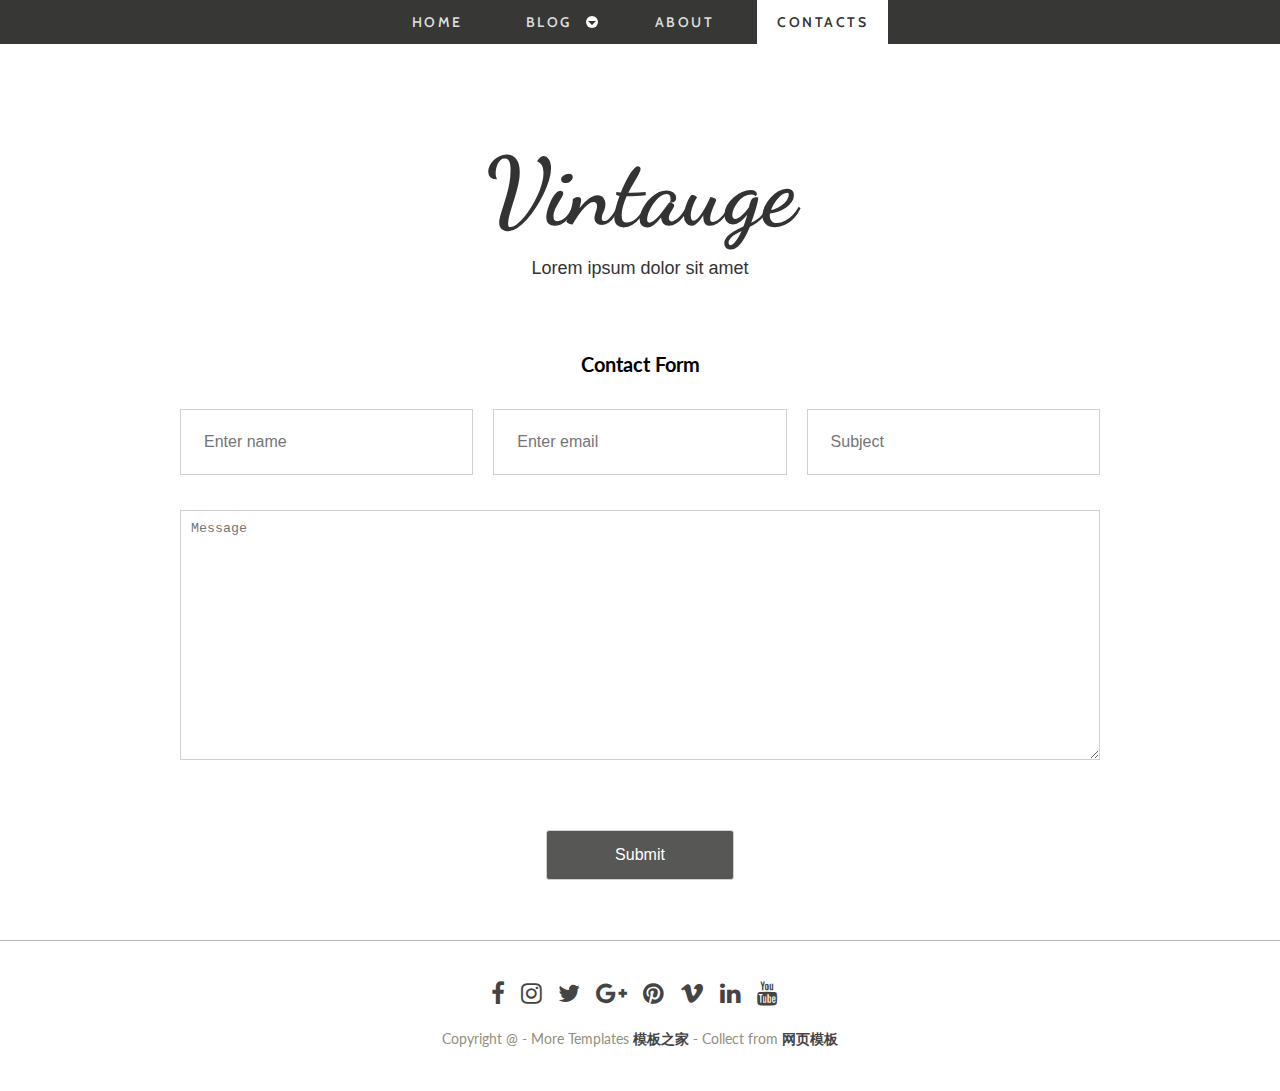
<file: contact.html>
<!DOCTYPE html>
<!--[if lt IE 7 ]><html class="ie ie6" lang="en"> <![endif]-->
<!--[if IE 7 ]><html class="ie ie7" lang="en"> <![endif]-->
<!--[if IE 8 ]><html class="ie ie8" lang="en"> <![endif]-->
<!--[if (gte IE 9)|!(IE)]><!--><html lang="en"> <!--<![endif]-->
<head>

    <!-- Basic Page Needs
  ================================================== -->
	<meta charset="utf-8">
	<title>Vintauge</title>
	<meta name="description" content="Free Responsive Html5 Css3 Templates ">
	<meta name="author" content="#">
	
    <!-- Mobile Specific Metas
	================================================== -->
	<meta name="viewport" content="width=device-width, initial-scale=1, maximum-scale=1">
    
    <!-- CSS
	================================================== -->
  	<link rel="stylesheet" href="css/zerogrid.css">
	<link rel="stylesheet" href="css/style.css">
	
	<!-- Custom Fonts -->
    <link href="font-awesome/css/font-awesome.min.css" rel="stylesheet" type="text/css">
	
	
	<link rel="stylesheet" href="css/menu.css">
	<script src="js/jquery1111.min.js" type="text/javascript"></script>
	<script src="js/script.js"></script>
	
	<!-- Owl Carousel Assets -->
    <link href="owl-carousel/owl.carousel.css" rel="stylesheet">
	
	<!--[if lt IE 8]>
       <div style=' clear: both; text-align:center; position: relative;'>
         <a href="http://windows.microsoft.com/en-US/internet-explorer/Items/ie/home?ocid=ie6_countdown_bannercode">
           <img src="http://storage.ie6countdown.com/assets/100/images/banners/warning_bar_0000_us.jpg" border="0" height="42" width="820" alt="You are using an outdated browser. For a faster, safer browsing experience, upgrade for free today." />
        </a>
      </div>
    <![endif]-->
    <!--[if lt IE 9]>
		<script src="js/html5.js"></script>
		<script src="js/css3-mediaqueries.js"></script>
	<![endif]-->
	
</head>

<body>
	<div class="wrap-body">
		<div id='cssmenu' class="align-center">
			<ul>
			   <li><a href='index.html'><span>Home</span></a></li>
			   <li class=' has-sub'><a href='#'><span>Blog</span></a>
				  <ul >
					 <li class='has-sub'><a href='#'><span>Item 1</span></a>
						<ul>
						   <li><a href='#'><span>Sub Item</span></a></li>
						   <li class='last'><a href='#'><span>Sub Item</span></a></li>
						</ul>
					 </li>
					 <li class='has-sub'><a href='#'><span>Item 2</span></a>
						<ul>
						   <li><a href='#'><span>Sub Item</span></a></li>
						   <li class='last'><a href='#'><span>Sub Item</span></a></li>
						</ul>
					 </li>
				  </ul>
			   </li>
			   <li><a href='single.html'><span>About</span></a></li>
			   <li class='active last'><a href='contact.html'><span>Contacts</span></a></li>
			</ul>
		</div>
		<header class="">
			<div class="logo">
				<hr class="line-1">
				<a href="#">Vintauge</a>
				<span>Lorem ipsum dolor sit amet</span>
				<hr class="line-1">
			</div>
		</header>
		<!--////////////////////////////////////Container-->
		<section id="container">
			<div class="wrap-container">
				<!-----------------Content-Box-------------------->
				<section class="content-box zerogrid">
					<div class="row wrap-box"><!--Start Box-->
						<h3 class="t-center">Contact Form</h3>
						<div id="contact_form">
							<form name="form1" id="ff" method="post" action="contact.php">
								<label class="row">
									<div class="col-1-3">
										<div class="wrap-col">
											<input type="text" name="name" id="name" placeholder="Enter name" required="required" />
										</div>
									</div>
									<div class="col-1-3">
										<div class="wrap-col">
											<input type="email" name="email" id="email" placeholder="Enter email" required="required" />
										</div>
									</div>
									<div class="col-1-3">
										<div class="wrap-col">
											<input type="text" name="subject" id="subject" placeholder="Subject" required="required" />
										</div>
									</div>
								</label>
								<label class="row">
									<div class="wrap-col">
										<textarea name="message" id="message" class="form-control" rows="4" cols="25" required="required"
										placeholder="Message"></textarea>
									</div>
								</label>
								<center><input class="sendButton" type="submit" name="Submit" value="Submit"></center>
							</form>
						</div>
					</div>
				</section>
				
			</div>
		</section>
		<!--////////////////////////////////////Footer-->
		<footer>
			<div class="zerogrid wrap-footer">
				<div class="row">
					<div class="bottom-social">
						<a href="#"><i class="fa fa-facebook"></i></a>
						<a href="#"><i class="fa fa-instagram"></i></a>
						<a href="#"><i class="fa fa-twitter"></i></a>
						<a href="#"><i class="fa fa-google-plus"></i></a>
						<a href="#"><i class="fa fa-pinterest"></i></a>
						<a href="#"><i class="fa fa-vimeo"></i></a>
						<a href="#"><i class="fa fa-linkedin"></i></a>
						<a href="#"><i class="fa fa-youtube"></i></a>
					</div>
				</div>
				<div class="copyright">
					Copyright @ - More Templates <a href="http://www.cssmoban.com/" target="_blank" title="模板之家">模板之家</a> - Collect from <a href="http://www.cssmoban.com/" title="网页模板" target="_blank">网页模板</a>
				</div>
			</div>
		</footer>
		<!-- carousel -->
		<script src="owl-carousel/owl.carousel.js"></script>
		<script>
		$(document).ready(function() {
		  $("#owl-slide").owlCarousel({
			autoPlay: 3000,
			items : 2,
			itemsDesktop : [1199,2],
			itemsDesktopSmall : [979,1],
			itemsTablet : [768, 1],
			itemsMobile : [479, 1],
			navigation: true,
			navigationText: ['<i class="fa fa-chevron-left fa-5x"></i>', '<i class="fa fa-chevron-right fa-5x"></i>'],
			pagination: false
		  });
		});
		</script>
	</div>
</body>
</html>
</file>
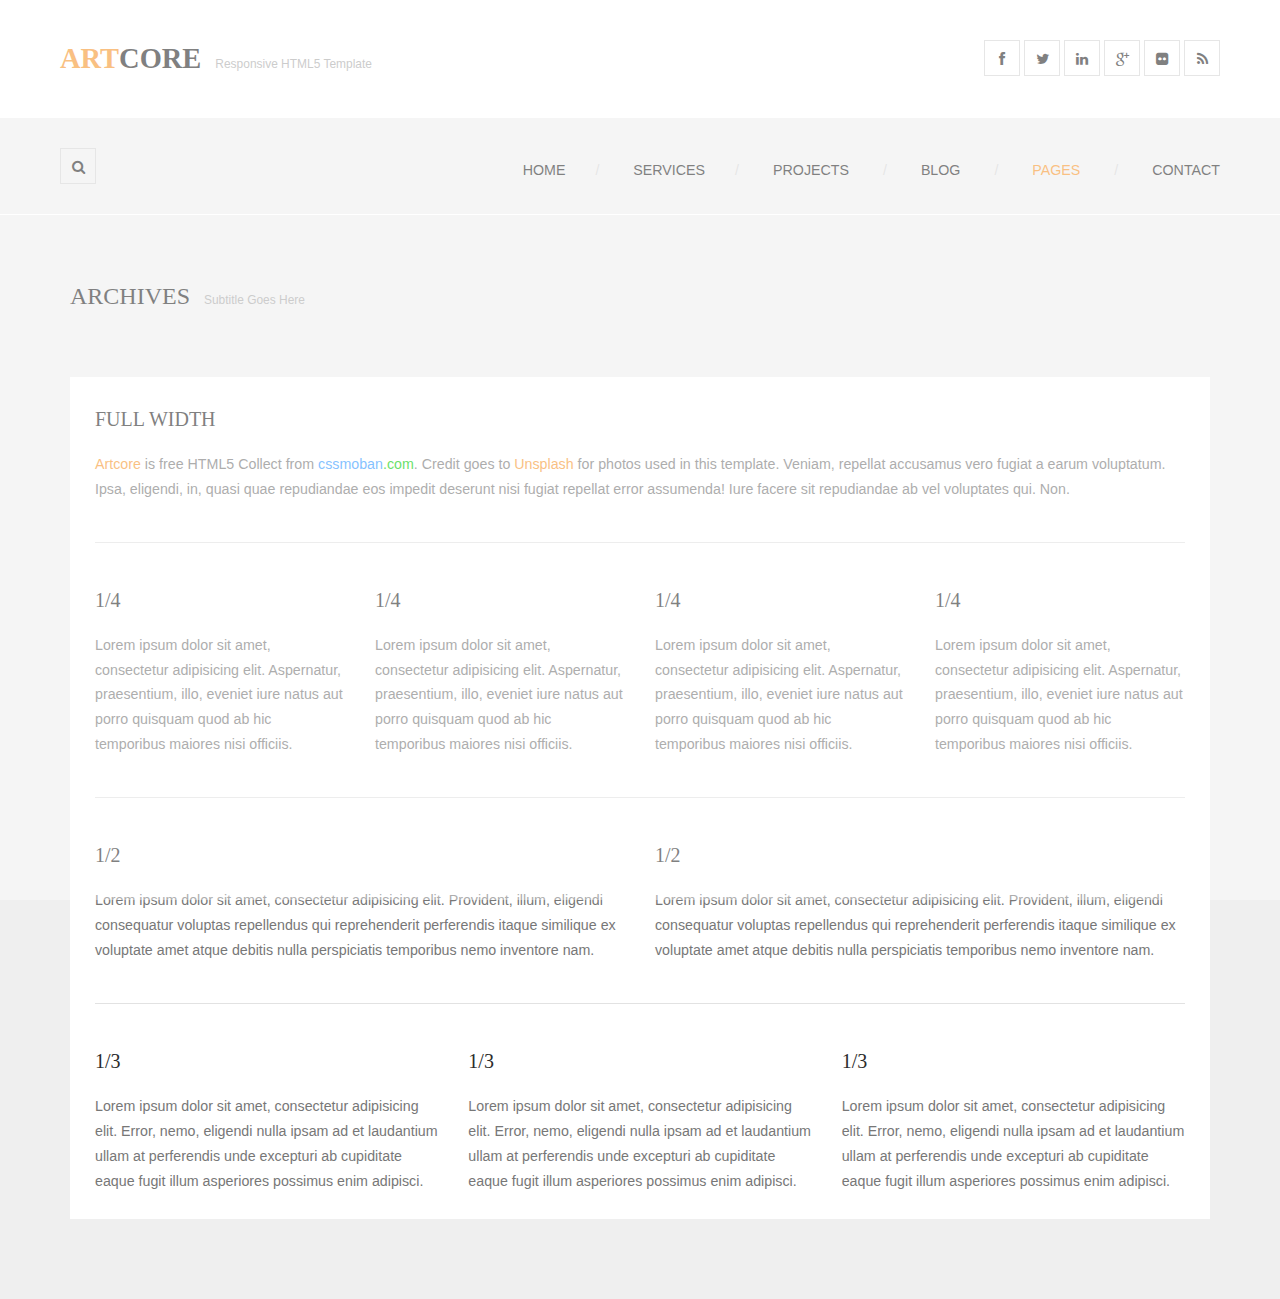
<file: grids.html>
<!DOCTYPE html>
<!--[if lt IE 7]>      <html class="no-js lt-ie9 lt-ie8 lt-ie7"> <![endif]-->
<!--[if IE 7]>         <html class="no-js lt-ie9 lt-ie8"> <![endif]-->
<!--[if IE 8]>         <html class="no-js lt-ie9"> <![endif]-->
<!--[if gt IE 8]><!--> <html class="no-js"> <!--<![endif]-->
    <head>
        <meta charset="utf-8">
        <title>Artcore - Columns</title>
        <meta name="description" content="">
        <meta name="viewport" content="width=device-width">

        
        
        <link rel="stylesheet" href="css/bootstrap.css">
        <link rel="stylesheet" href="css/font-awesome.css">
        <link rel="stylesheet" href="css/animate.css">
        <link rel="stylesheet" href="css/templatemo-misc.css">
        <link rel="stylesheet" href="css/templatemo-style.css">
        <script src="js/vendor/modernizr-2.6.1-respond-1.1.0.min.js"></script>
    </head>
    <body>
        <!--[if lt IE 7]>
            <p class="chromeframe">You are using an outdated browser. <a href="http://browsehappy.com/">Upgrade your browser today</a> or <a href="#/chromeframe/?redirect=true">install Google Chrome Frame</a> to better experience this site.</p>
        <![endif]-->

        <section id="pageloader">
            <div class="loader-item fa fa-spin colored-border"></div>
        </section> <!-- /#pageloader -->

        <header class="site-header container-fluid">
            <div class="top-header">
                <div class="logo col-md-6 col-sm-6">
                    <h1><a href="index.html"><em>Art</em>Core</a></h1>
                    <span>Responsive HTML5 Template</span>
                </div> <!-- /.logo -->
                <div class="social-top col-md-6 col-sm-6">
                    <ul>
                        <li><a href="#" class="fa fa-facebook"></a></li>
                        <li><a href="#" class="fa fa-twitter"></a></li>
                        <li><a href="#" class="fa fa-linkedin"></a></li>
                        <li><a href="#" class="fa fa-google-plus"></a></li>
                        <li><a href="#" class="fa fa-flickr"></a></li>
                        <li><a href="#" class="fa fa-rss"></a></li>
                    </ul>
                </div> <!-- /.social-top -->
            </div> <!-- /.top-header -->
            <div class="main-header">
                <div class="row">
                    <div class="main-header-left col-md-3 col-sm-6 col-xs-8">
                        <a id="search-icon" class="btn-left fa fa-search" href="#search-overlay"></a>
                        <div id="search-overlay">
                            <a href="#search-overlay" class="close-search"><i class="fa fa-times-circle"></i></a>
                            <div class="search-form-holder">
                                <h2>Type keywords and hit enter</h2>
                                <form id="search-form" action="#">
                                    <input type="search" name="s" placeholder="" autocomplete="off" />
                                </form>
                            </div>
                        </div><!-- #search-overlay -->
                    </div> <!-- /.main-header-left -->
                    <div class="menu-wrapper col-md-9 col-sm-6 col-xs-4">
                        <a href="#" class="toggle-menu visible-sm visible-xs"><i class="fa fa-bars"></i></a>
                        <ul class="sf-menu hidden-xs hidden-sm">
                            <li><a href="index.html">Home</a></li>
                            <li><a href="services.html">Services</a></li>
                            <li><a href="#">Projects</a>
                                <ul>
                                    <li><a href="projects-2.html">Two Columns</a></li>
                                    <li><a href="projects-3.html">Three Columns</a></li>
                                    <li><a href="project-details.html">Project Single</a></li>
                                </ul>
                            </li>
                            <li><a href="#">Blog</a>
                                <ul>
                                    <li><a href="blog.html">Blog Masonry</a></li>
                                    <li><a href="blog-single.html">Post Single</a></li>
                                </ul>
                            </li>
                            <li class="active"><a href="#">Pages</a>
                                <ul>
                                    <li><a href="our-team.html">Our Team</a></li>
                                    <li><a href="archives.html">Archives</a></li>
                                    <li><a href="grids.html">Columns</a></li>
                                    <li><a href="404.html">404 Page</a></li>
                                </ul>
                            </li>
                            <li><a href="contact.html">Contact</a></li>
                        </ul>
                    </div> <!-- /.menu-wrapper -->
                </div> <!-- /.row -->
            </div> <!-- /.main-header -->
            <div id="responsive-menu">
                <ul>
                    <li><a href="index.html">Home</a></li>
                    <li><a href="services.html">Services</a></li>
                    <li><a href="#">Projects</a>
                        <ul>
                            <li><a href="projects-2.html">Two Columns</a></li>
                            <li><a href="projects-3.html">Three Columns</a></li>
                            <li><a href="project-details.html">Project Single</a></li>
                        </ul>
                    </li>
                    <li><a href="#">Blog</a>
                        <ul>
                            <li><a href="blog.html">Blog Masonry</a></li>
                            <li><a href="blog-single.html">Post Single</a></li>
                        </ul>
                    </li>
                    <li><a href="#">Pages</a>
                        <ul>
                            <li><a href="our-team.html">Our Team</a></li>
                            <li><a href="archives.html">Archives</a></li>
                            <li><a href="grids.html">Columns</a></li>
                            <li><a href="404.html">404 Page</a></li>
                        </ul>
                    </li>
                    <li><a href="contact.html">Contact</a></li>
                </ul>
            </div>
        </header> <!-- /.site-header -->

        <div class="content-wrapper">
            <div class="inner-container container">
                <div class="row">
                    <div class="section-header col-md-12">
                        <h2>Archives</h2>
                        <span>Subtitle Goes Here</span>
                    </div> <!-- /.section-header -->
                </div> <!-- /.row -->
                <div class="row">
                    <div class="col-md-12">
                        <div class="box-content">
                            <div class="row">
                                <div class="col-md-12">
                                    <h3 class="grid-heading">Full Width</h3>
                                    <p><a href="http://www.cssmoban.com/preview/templatemo_423_artcore">Artcore</a> is free HTML5 Collect from <b class="blue">cssmoban</b><b class="green">.com</b>. Credit goes to <a rel="nofollow" href="#">Unsplash</a> for photos used in this template. Veniam, repellat accusamus vero fugiat a earum voluptatum. Ipsa, eligendi, in, quasi quae repudiandae eos impedit deserunt nisi fugiat repellat error assumenda! Iure facere sit repudiandae ab vel voluptates qui. Non.</p>
                                </div>
                            </div> <!-- /.row -->
                            <hr>
                            <div class="row">
                                <div class="col-md-3 col-sm-6">
                                   <h3 class="grid-heading">1/4</h3>
                                   <p>Lorem ipsum dolor sit amet, consectetur adipisicing elit. Aspernatur, praesentium, illo, eveniet iure natus aut porro quisquam quod ab hic temporibus maiores nisi officiis.</p> 
                                </div>
                                <div class="col-md-3 col-sm-6">
                                   <h3 class="grid-heading">1/4</h3>
                                   <p>Lorem ipsum dolor sit amet, consectetur adipisicing elit. Aspernatur, praesentium, illo, eveniet iure natus aut porro quisquam quod ab hic temporibus maiores nisi officiis.</p> 
                                </div>
                                <div class="col-md-3 col-sm-6">
                                   <h3 class="grid-heading">1/4</h3>
                                   <p>Lorem ipsum dolor sit amet, consectetur adipisicing elit. Aspernatur, praesentium, illo, eveniet iure natus aut porro quisquam quod ab hic temporibus maiores nisi officiis.</p> 
                                </div>
                                <div class="col-md-3 col-sm-6">
                                   <h3 class="grid-heading">1/4</h3>
                                   <p>Lorem ipsum dolor sit amet, consectetur adipisicing elit. Aspernatur, praesentium, illo, eveniet iure natus aut porro quisquam quod ab hic temporibus maiores nisi officiis.</p> 
                                </div>
                            </div> <!-- /.row -->
                            <hr>
                            <div class="row">
                                <div class="col-md-6 col-sm-6">
                                    <h3 class="grid-heading">1/2</h3>
                                    <p>Lorem ipsum dolor sit amet, consectetur adipisicing elit. Provident, illum, eligendi consequatur voluptas repellendus qui reprehenderit perferendis itaque similique ex voluptate amet atque debitis nulla perspiciatis temporibus nemo inventore nam.</p>
                                </div>
                                <div class="col-md-6 col-sm-6">
                                    <h3 class="grid-heading">1/2</h3>
                                    <p>Lorem ipsum dolor sit amet, consectetur adipisicing elit. Provident, illum, eligendi consequatur voluptas repellendus qui reprehenderit perferendis itaque similique ex voluptate amet atque debitis nulla perspiciatis temporibus nemo inventore nam.</p>
                                </div>
                            </div> <!-- /.row -->
                            <hr>
                            <div class="row">
                                <div class="col-md-4">
                                    <h3 class="grid-heading">1/3</h3>
                                    <p>Lorem ipsum dolor sit amet, consectetur adipisicing elit. Error, nemo, eligendi nulla ipsam ad et laudantium ullam at perferendis unde excepturi ab cupiditate eaque fugit illum asperiores possimus enim adipisci.</p>
                                </div>
                                <div class="col-md-4">
                                    <h3 class="grid-heading">1/3</h3>
                                    <p>Lorem ipsum dolor sit amet, consectetur adipisicing elit. Error, nemo, eligendi nulla ipsam ad et laudantium ullam at perferendis unde excepturi ab cupiditate eaque fugit illum asperiores possimus enim adipisci.</p>
                                </div>
                                <div class="col-md-4">
                                    <h3 class="grid-heading">1/3</h3>
                                    <p>Lorem ipsum dolor sit amet, consectetur adipisicing elit. Error, nemo, eligendi nulla ipsam ad et laudantium ullam at perferendis unde excepturi ab cupiditate eaque fugit illum asperiores possimus enim adipisci.</p>
                                </div>
                            </div> <!-- /.row -->
                        </div> <!-- /.box-content -->
                    </div> <!-- /.col-md-12 -->
                </div> <!-- /.row -->
            </div> <!-- /.inner-content -->
        </div> <!-- /.content-wrapper -->

        <script src="js/vendor/jquery-1.11.0.min.js"></script>
        <script>window.jQuery || document.write('<script src="js/vendor/jquery-1.11.0.min.js"><\/script>')</script>
        <script src="js/plugins.js"></script>
        <script src="js/main.js"></script>

        <!-- Preloader -->
        <script type="text/javascript">
            //<![CDATA[
            $(window).load(function() { // makes sure the whole site is loaded
                $('.loader-item').fadeOut(); // will first fade out the loading animation
                    $('#pageloader').delay(350).fadeOut('slow'); // will fade out the white DIV that covers the website.
                $('body').delay(350).css({'overflow-y':'visible'});
            })
            //]]>
        </script>

    </body>
</html>
</file>
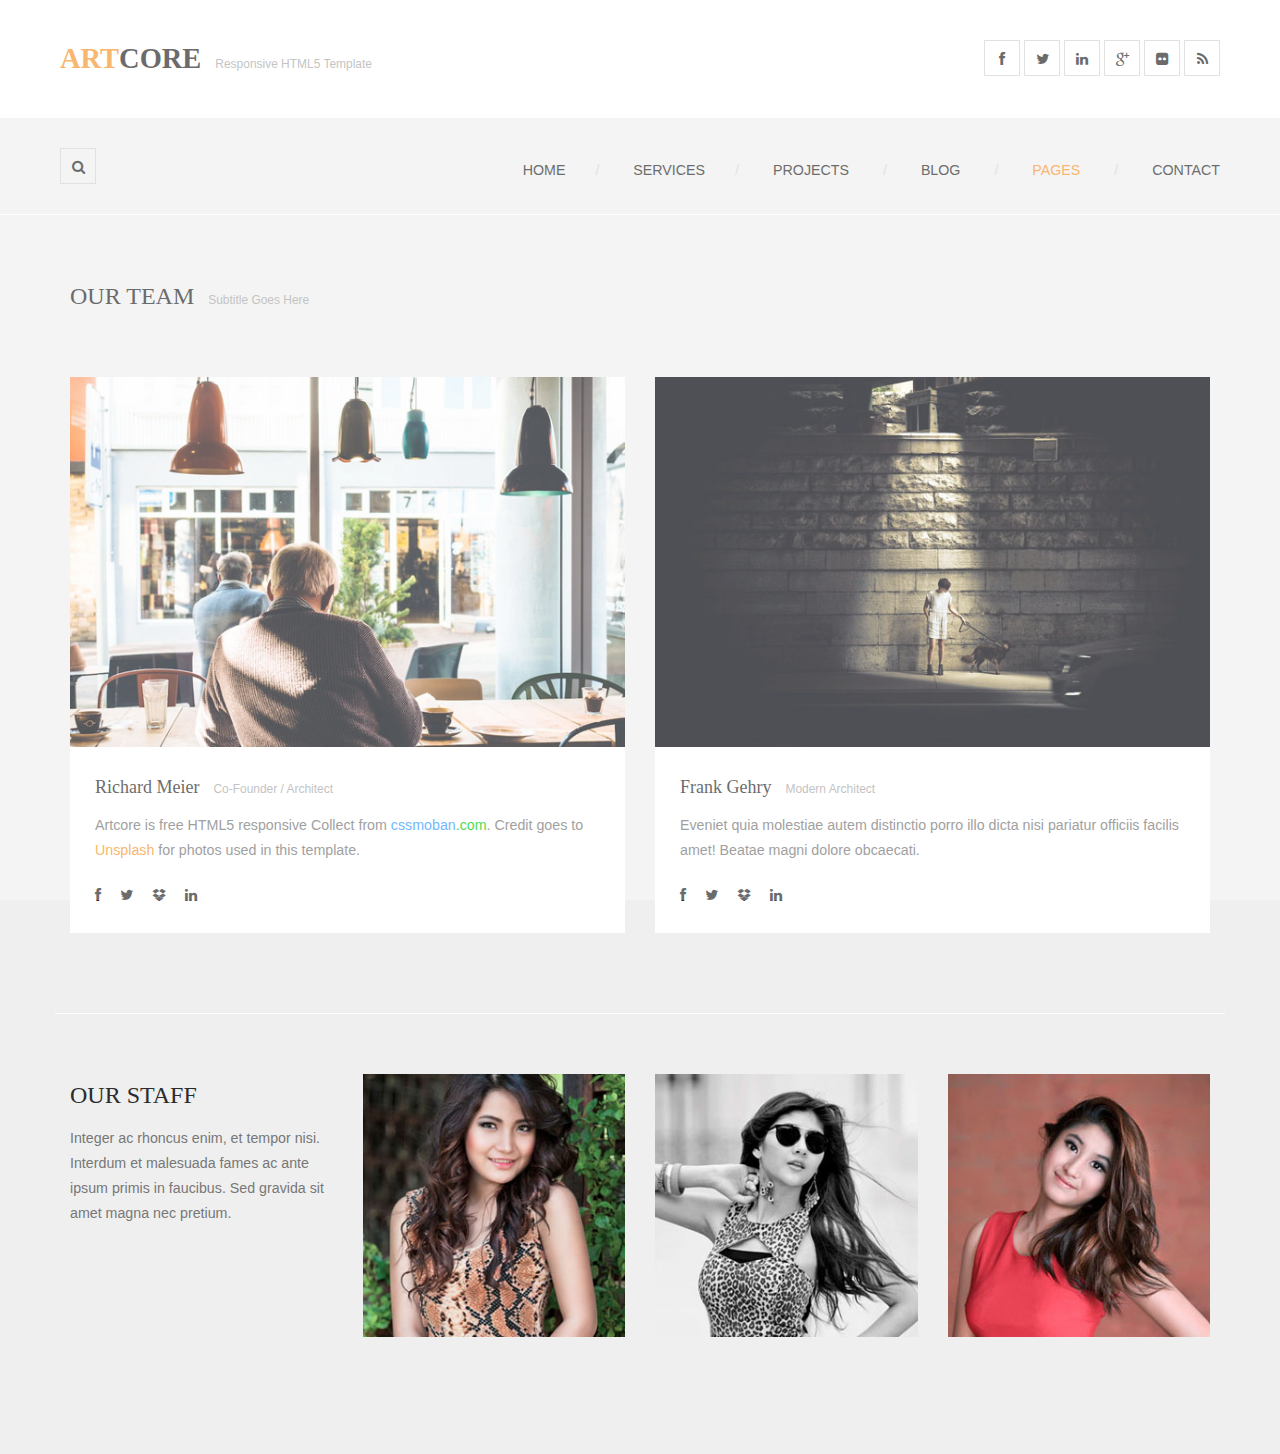
<file: our-team.html>
<!DOCTYPE html>
<!--[if lt IE 7]>      <html class="no-js lt-ie9 lt-ie8 lt-ie7"> <![endif]-->
<!--[if IE 7]>         <html class="no-js lt-ie9 lt-ie8"> <![endif]-->
<!--[if IE 8]>         <html class="no-js lt-ie9"> <![endif]-->
<!--[if gt IE 8]><!--> <html class="no-js"> <!--<![endif]-->
    <head>
        <meta charset="utf-8">
        <title>Artcore - Our Team</title>
        <meta name="description" content="">
        <meta name="viewport" content="width=device-width">

        
        
        <link rel="stylesheet" href="css/bootstrap.css">
        <link rel="stylesheet" href="css/font-awesome.css">
        <link rel="stylesheet" href="css/animate.css">
        <link rel="stylesheet" href="css/templatemo-misc.css">
        <link rel="stylesheet" href="css/templatemo-style.css">
        <script src="js/vendor/modernizr-2.6.1-respond-1.1.0.min.js"></script>
    </head>
    <body>
        <!--[if lt IE 7]>
            <p class="chromeframe">You are using an outdated browser. <a href="http://browsehappy.com/">Upgrade your browser today</a> or <a href="#/chromeframe/?redirect=true">install Google Chrome Frame</a> to better experience this site.</p>
        <![endif]-->

        <section id="pageloader">
            <div class="loader-item fa fa-spin colored-border"></div>
        </section> <!-- /#pageloader -->

        <header class="site-header container-fluid">
            <div class="top-header">
                <div class="logo col-md-6 col-sm-6">
                    <h1><a href="index.html"><em>Art</em>Core</a></h1>
                    <span>Responsive HTML5 Template</span>
                </div> <!-- /.logo -->
                <div class="social-top col-md-6 col-sm-6">
                    <ul>
                        <li><a href="#" class="fa fa-facebook"></a></li>
                        <li><a href="#" class="fa fa-twitter"></a></li>
                        <li><a href="#" class="fa fa-linkedin"></a></li>
                        <li><a href="#" class="fa fa-google-plus"></a></li>
                        <li><a href="#" class="fa fa-flickr"></a></li>
                        <li><a href="#" class="fa fa-rss"></a></li>
                    </ul>
                </div> <!-- /.social-top -->
            </div> <!-- /.top-header -->
            <div class="main-header">
                <div class="row">
                    <div class="main-header-left col-md-3 col-sm-6 col-xs-8">
                        <a id="search-icon" class="btn-left fa fa-search" href="#search-overlay"></a>
                        <div id="search-overlay">
                            <a href="#search-overlay" class="close-search"><i class="fa fa-times-circle"></i></a>
                            <div class="search-form-holder">
                                <h2>Type keywords and hit enter</h2>
                                <form id="search-form" action="#">
                                    <input type="search" name="s" placeholder="" autocomplete="off" />
                                </form>
                            </div>
                        </div><!-- #search-overlay -->
                    </div> <!-- /.main-header-left -->
                    <div class="menu-wrapper col-md-9 col-sm-6 col-xs-4">
                        <a href="#" class="toggle-menu visible-sm visible-xs"><i class="fa fa-bars"></i></a>
                        <ul class="sf-menu hidden-xs hidden-sm">
                            <li><a href="index.html">Home</a></li>
                            <li><a href="services.html">Services</a></li>
                            <li><a href="#">Projects</a>
                                <ul>
                                    <li><a href="projects-2.html">Two Columns</a></li>
                                    <li><a href="projects-3.html">Three Columns</a></li>
                                    <li><a href="project-details.html">Project Single</a></li>
                                </ul>
                            </li>
                            <li><a href="#">Blog</a>
                                <ul>
                                    <li><a href="blog.html">Blog Masonry</a></li>
                                    <li><a href="blog-single.html">Post Single</a></li>
                                </ul>
                            </li>
                            <li class="active"><a href="#">Pages</a>
                                <ul>
                                    <li><a href="our-team.html">Our Team</a></li>
                                    <li><a href="archives.html">Archives</a></li>
                                    <li><a href="grids.html">Columns</a></li>
                                    <li><a href="404.html">404 Page</a></li>
                                </ul>
                            </li>
                            <li><a href="contact.html">Contact</a></li>
                        </ul>
                    </div> <!-- /.menu-wrapper -->
                </div> <!-- /.row -->
            </div> <!-- /.main-header -->
            <div id="responsive-menu">
                <ul>
                    <li><a href="index.html">Home</a></li>
                    <li><a href="services.html">Services</a></li>
                    <li><a href="#">Projects</a>
                        <ul>
                            <li><a href="projects-2.html">Two Columns</a></li>
                            <li><a href="projects-3.html">Three Columns</a></li>
                            <li><a href="project-details.html">Project Single</a></li>
                        </ul>
                    </li>
                    <li><a href="#">Blog</a>
                        <ul>
                            <li><a href="blog.html">Blog Masonry</a></li>
                            <li><a href="blog-single.html">Post Single</a></li>
                        </ul>
                    </li>
                    <li><a href="#">Pages</a>
                        <ul>
                            <li><a href="our-team.html">Our Team</a></li>
                            <li><a href="archives.html">Archives</a></li>
                            <li><a href="grids.html">Columns</a></li>
                            <li><a href="404.html">404 Page</a></li>
                        </ul>
                    </li>
                    <li><a href="contact.html">Contact</a></li>
                </ul>
            </div>
        </header> <!-- /.site-header -->

        <div class="content-wrapper">
            <div class="inner-container container">
                <div class="row">
                    <div class="section-header col-md-12">
                        <h2>Our Team</h2>
                        <span>Subtitle Goes Here</span>
                    </div> <!-- /.section-header -->
                </div> <!-- /.row -->
                <div class="our-team row">
                    <div class="team-member col-md-6 col-sm-6">
                        <img src="images/team/member2.jpg" alt="">
                        <div class="box-content">
                            <h4 class="member-name">Richard Meier</h4>
                            <span>Co-Founder / Architect</span>
                            <p>Artcore is free HTML5 responsive Collect from <b class="blue">cssmoban</b><b class="green">.com</b>. Credit goes to <a rel="nofollow" href="#">Unsplash</a> for photos used in this template.</p>
                            <ul class="social-network">
                                <li><a href="#" class="fa fa-facebook"></a></li>
                                <li><a href="#" class="fa fa-twitter"></a></li>
                                <li><a href="#" class="fa fa-dropbox"></a></li>
                                <li><a href="#" class="fa fa-linkedin"></a></li>
                            </ul>
                        </div>
                    </div> <!-- /.team-member -->
                    <div class="team-member col-md-6 col-sm-6">
                        <img src="images/team/member1.jpg" alt="">
                        <div class="box-content">
                            <h4 class="member-name">Frank Gehry</h4>
                            <span>Modern Architect</span>
                            <p>Eveniet quia molestiae autem distinctio porro illo dicta nisi pariatur officiis facilis amet! Beatae magni dolore obcaecati.</p>
                            <ul class="social-network">
                                <li><a href="#" class="fa fa-facebook"></a></li>
                                <li><a href="#" class="fa fa-twitter"></a></li>
                                <li><a href="#" class="fa fa-dropbox"></a></li>
                                <li><a href="#" class="fa fa-linkedin"></a></li>
                            </ul>
                        </div>
                    </div> <!-- /.team-member -->
                </div> <!-- /.our-team -->
                <div class="our-staff row">
                    <div class="intro-header col-md-3 col-sm-6">
                        <h2>Our Staff</h2>
                        <p>Integer ac rhoncus enim, et tempor nisi. Interdum et malesuada fames ac ante ipsum primis in faucibus. Sed gravida sit amet magna nec pretium.</p>
                    </div> <!-- /.intro-header -->
                    <div class="col-md-3 col-sm-6">
                        <div class="staff-member">
                            <img src="images/team/staff2.jpg" alt="">
                            <div class="overlay">
                                <div class="overlay-inner">
                                    <ul class="social-network">
                                        <li><a href="#" class="fa fa-facebook"></a></li>
                                        <li><a href="#" class="fa fa-linkedin"></a></li>
                                        <li><a href="#" class="fa fa-dribbble"></a></li>
                                        <li><a href="#" class="fa fa-google-plus"></a></li>
                                    </ul>
                                    <span>Teri Belle</span>
                                </div>
                            </div>
                        </div> <!-- /.staff-member -->
                    </div> <!-- /.col-md-3 -->
                    <div class="col-md-3 col-sm-6">
                        <div class="staff-member">
                            <img src="images/team/staff3.jpg" alt="">
                            <div class="overlay">
                                <div class="overlay-inner">
                                    <ul class="social-network">
                                        <li><a href="#" class="fa fa-facebook"></a></li>
                                        <li><a href="#" class="fa fa-linkedin"></a></li>
                                        <li><a href="#" class="fa fa-dribbble"></a></li>
                                        <li><a href="#" class="fa fa-google-plus"></a></li>
                                    </ul>
                                    <span>Tawana Cherry</span>
                                </div>
                            </div>
                        </div> <!-- /.staff-member -->
                    </div> <!-- /.col-md-3 -->
                    <div class="col-md-3 col-sm-6">
                        <div class="staff-member">
                            <img src="images/team/staff1.jpg" alt="">
                            <div class="overlay">
                                <div class="overlay-inner">
                                    <ul class="social-network">
                                        <li><a href="#" class="fa fa-facebook"></a></li>
                                        <li><a href="#" class="fa fa-linkedin"></a></li>
                                        <li><a href="#" class="fa fa-dribbble"></a></li>
                                        <li><a href="#" class="fa fa-google-plus"></a></li>
                                    </ul>
                                    <span>Christina Welldone</span>
                                </div>
                            </div>
                        </div> <!-- /.staff-member -->
                    </div> <!-- /.col-md-3 -->
                </div> <!-- /.our-staff -->
            </div> <!-- /.inner-content -->
        </div> <!-- /.content-wrapper -->

        <script src="js/vendor/jquery-1.11.0.min.js"></script>
        <script>window.jQuery || document.write('<script src="js/vendor/jquery-1.11.0.min.js"><\/script>')</script>
        <script src="js/plugins.js"></script>
        <script src="js/main.js"></script>

        <!-- Preloader -->
        <script type="text/javascript">
            //<![CDATA[
            $(window).load(function() { // makes sure the whole site is loaded
                $('.loader-item').fadeOut(); // will first fade out the loading animation
                    $('#pageloader').delay(350).fadeOut('slow'); // will fade out the white DIV that covers the website.
                $('body').delay(350).css({'overflow-y':'visible'});
            })
            //]]>
        </script>
        
    </body>
</html>
</file>
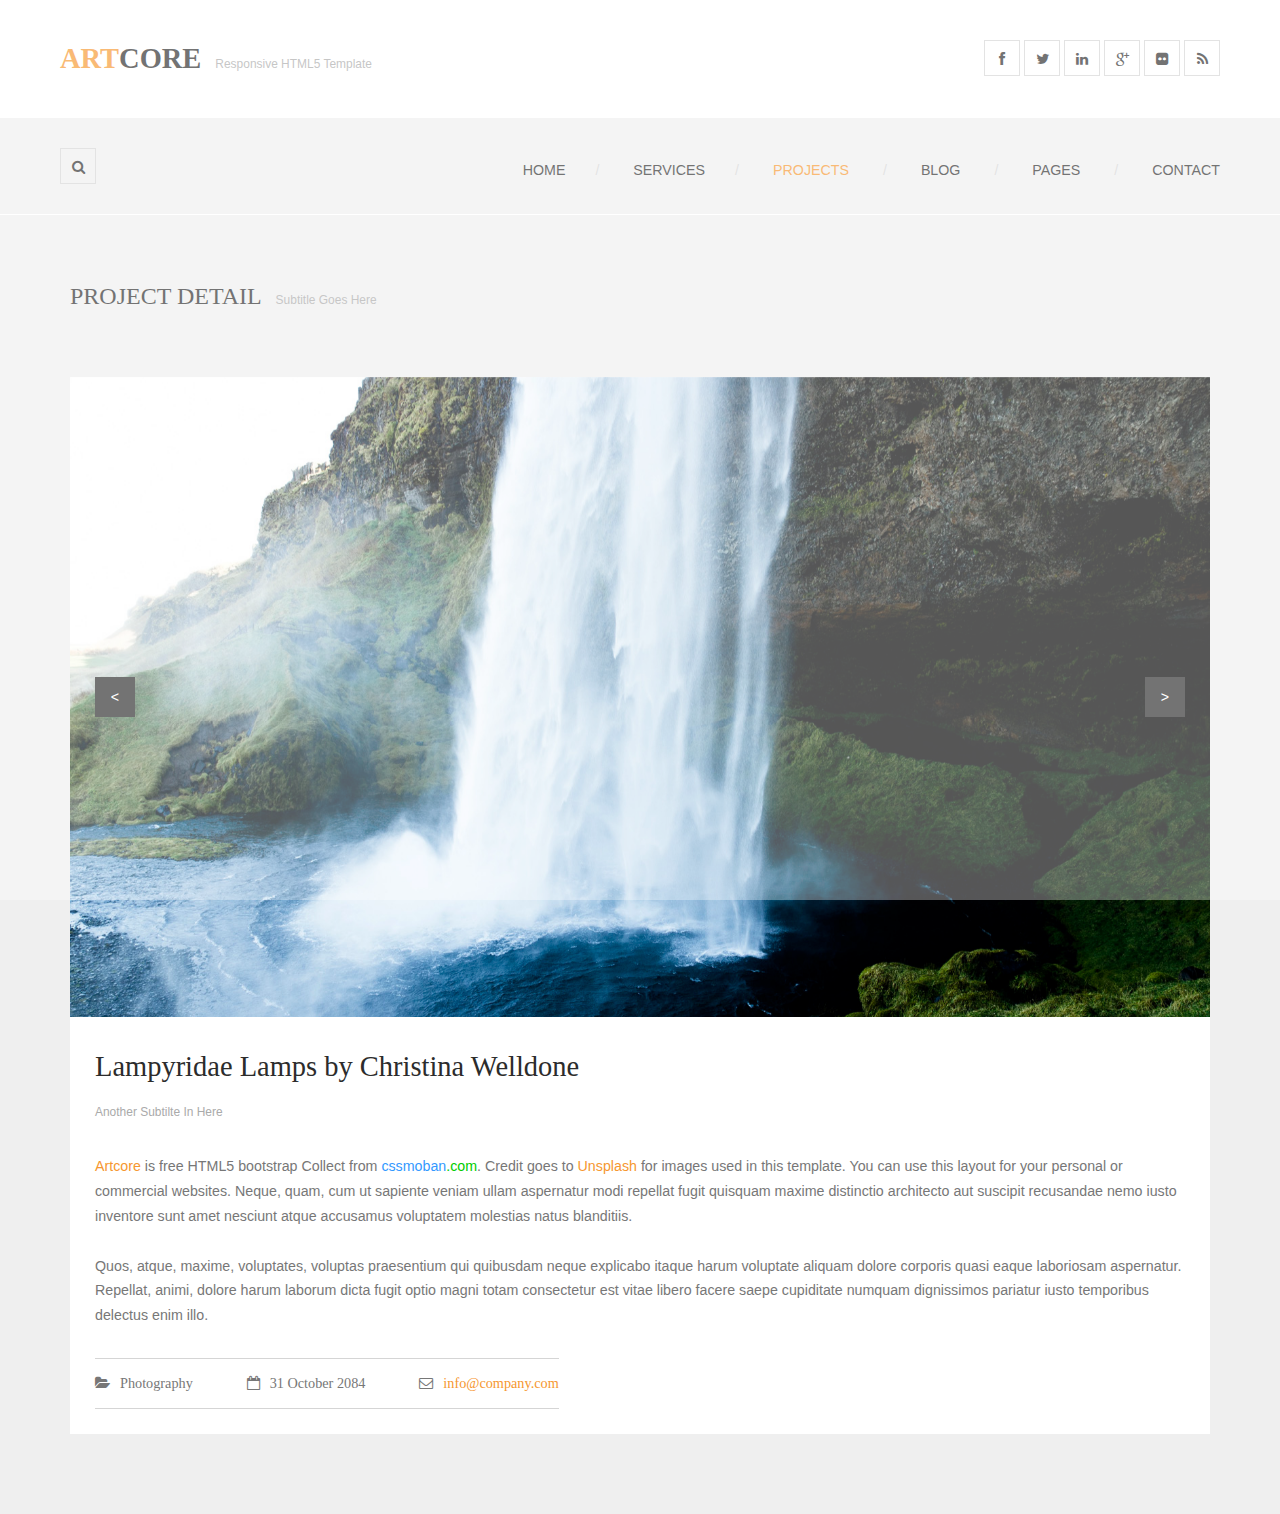
<file: project-details.html>
<!DOCTYPE html>
<!--[if lt IE 7]>      <html class="no-js lt-ie9 lt-ie8 lt-ie7"> <![endif]-->
<!--[if IE 7]>         <html class="no-js lt-ie9 lt-ie8"> <![endif]-->
<!--[if IE 8]>         <html class="no-js lt-ie9"> <![endif]-->
<!--[if gt IE 8]><!--> <html class="no-js"> <!--<![endif]-->
    <head>
        <meta charset="utf-8">
        <title>Artcore - Project Detail</title>
        <meta name="description" content="">
        <meta name="viewport" content="width=device-width">

        
        
        <link rel="stylesheet" href="css/bootstrap.css">
        <link rel="stylesheet" href="css/font-awesome.css">
        <link rel="stylesheet" href="css/animate.css">
        <link rel="stylesheet" href="css/templatemo-misc.css">
        <link rel="stylesheet" href="css/templatemo-style.css">
        <script src="js/vendor/modernizr-2.6.1-respond-1.1.0.min.js"></script>
    </head>
    <body>
        <!--[if lt IE 7]>
            <p class="chromeframe">You are using an outdated browser. <a href="http://browsehappy.com/">Upgrade your browser today</a> or <a href="#/chromeframe/?redirect=true">install Google Chrome Frame</a> to better experience this site.</p>
        <![endif]-->

        <section id="pageloader">
            <div class="loader-item fa fa-spin colored-border"></div>
        </section> <!-- /#pageloader -->

        <header class="site-header container-fluid">
            <div class="top-header">
                <div class="logo col-md-6 col-sm-6">
                    <h1><a href="index.html"><em>Art</em>Core</a></h1>
                    <span>Responsive HTML5 Template</span>
                </div> <!-- /.logo -->
                <div class="social-top col-md-6 col-sm-6">
                    <ul>
                        <li><a href="#" class="fa fa-facebook"></a></li>
                        <li><a href="#" class="fa fa-twitter"></a></li>
                        <li><a href="#" class="fa fa-linkedin"></a></li>
                        <li><a href="#" class="fa fa-google-plus"></a></li>
                        <li><a href="#" class="fa fa-flickr"></a></li>
                        <li><a href="#" class="fa fa-rss"></a></li>
                    </ul>
                </div> <!-- /.social-top -->
            </div> <!-- /.top-header -->
            <div class="main-header">
                <div class="row">
                    <div class="main-header-left col-md-3 col-sm-6 col-xs-8">
                        <a id="search-icon" class="btn-left fa fa-search" href="#search-overlay"></a>
                        <div id="search-overlay">
                            <a href="#search-overlay" class="close-search"><i class="fa fa-times-circle"></i></a>
                            <div class="search-form-holder">
                                <h2>Type keywords and hit enter</h2>
                                <form id="search-form" action="#">
                                    <input type="search" name="s" placeholder="" autocomplete="off" />
                                </form>
                            </div>
                        </div><!-- #search-overlay -->
                    </div> <!-- /.main-header-left -->
                    <div class="menu-wrapper col-md-9 col-sm-6 col-xs-4">
                        <a href="#" class="toggle-menu visible-sm visible-xs"><i class="fa fa-bars"></i></a>
                        <ul class="sf-menu hidden-xs hidden-sm">
                            <li><a href="index.html">Home</a></li>
                            <li><a href="services.html">Services</a></li>
                            <li class="active"><a href="#">Projects</a>
                                <ul>
                                    <li><a href="projects-2.html">Two Columns</a></li>
                                    <li><a href="projects-3.html">Three Columns</a></li>
                                    <li><a href="project-details.html">Project Single</a></li>
                                </ul>
                            </li>
                            <li><a href="#">Blog</a>
                                <ul>
                                    <li><a href="blog.html">Blog Masonry</a></li>
                                    <li><a href="blog-single.html">Post Single</a></li>
                                </ul>
                            </li>
                            <li><a href="#">Pages</a>
                                <ul>
                                    <li><a href="our-team.html">Our Team</a></li>
                                    <li><a href="archives.html">Archives</a></li>
                                    <li><a href="grids.html">Columns</a></li>
                                    <li><a href="404.html">404 Page</a></li>
                                </ul>
                            </li>
                            <li><a href="contact.html">Contact</a></li>
                        </ul>
                    </div> <!-- /.menu-wrapper -->
                </div> <!-- /.row -->
            </div> <!-- /.main-header -->
            <div id="responsive-menu">
                <ul>
                    <li><a href="index.html">Home</a></li>
                    <li><a href="services.html">Services</a></li>
                    <li><a href="#">Projects</a>
                        <ul>
                            <li><a href="projects-2.html">Two Columns</a></li>
                            <li><a href="projects-3.html">Three Columns</a></li>
                            <li><a href="project-details.html">Project Single</a></li>
                        </ul>
                    </li>
                    <li><a href="#">Blog</a>
                        <ul>
                            <li><a href="blog.html">Blog Masonry</a></li>
                            <li><a href="blog-single.html">Post Single</a></li>
                        </ul>
                    </li>
                    <li><a href="#">Pages</a>
                        <ul>
                            <li><a href="our-team.html">Our Team</a></li>
                            <li><a href="archives.html">Archives</a></li>
                            <li><a href="grids.html">Columns</a></li>
                            <li><a href="404.html">404 Page</a></li>
                        </ul>
                    </li>
                    <li><a href="contact.html">Contact</a></li>
                </ul>
            </div>
        </header> <!-- /.site-header -->

        <div class="content-wrapper">
            <div class="inner-container container">
                <div class="row">
                    <div class="section-header col-md-12">
                        <h2>Project Detail</h2>
                        <span>Subtitle Goes Here</span>
                    </div> <!-- /.section-header -->
                </div> <!-- /.row -->
                <div class="project-detail row">
                    <div class="project-slider col-md-12">
                        <img src="images/projects/big_project_1.jpg" alt="Slide 1">
                        <img src="images/projects/big_project_2.jpg" alt="Slide 2">
                        <img src="images/projects/big_project_3.jpg" alt="Slide 1">
                        <a href="#" class="slidesjs-previous slidesjs-navigation">&lt;</a> 
                        <a href="#" class="slidesjs-next slidesjs-navigation">&gt;</a>
                    </div> <!-- /.project-slider -->
                    <div class="project-infos col-md-12">
                        <div class="box-content">
                            <h2 class="project-title">Lampyridae Lamps by Christina Welldone</h2>
                            <span class="project-subtitle">Another Subtilte In Here</span>
                            <p><a href="http://www.cssmoban.com/preview/templatemo_423_artcore">Artcore</a> is free HTML5 bootstrap Collect from <b class="blue">cssmoban</b><b class="green">.com</b>. Credit goes to <a rel="nofollow" href="#">Unsplash</a> for images used in this template. You can use this layout for your personal or commercial websites. Neque, quam, cum ut sapiente veniam ullam aspernatur modi repellat fugit quisquam maxime distinctio architecto aut suscipit recusandae nemo iusto inventore sunt amet nesciunt atque accusamus voluptatem molestias natus blanditiis. <br><br>Quos, atque, maxime, voluptates, voluptas praesentium qui quibusdam neque explicabo itaque harum voluptate aliquam dolore corporis quasi eaque laboriosam aspernatur. Repellat, animi, dolore harum laborum dicta fugit optio magni totam consectetur est vitae libero facere saepe cupiditate numquam dignissimos pariatur iusto temporibus delectus enim illo.</p>
                            <ul class="project-meta">
                                <li><i class="fa fa-folder-open"></i>Photography</li>
                                <li><i class="fa fa-calendar-o"></i>31 October 2084</li>
                                <li><i class="fa fa-envelope-o"></i><a href="mailto:info@company.com">info@company.com</a></li>
                            </ul>
                        </div> <!-- /.box-content -->
                    </div> <!-- /.project-infos -->
                </div> <!-- /.project-detail -->
            </div> <!-- /.inner-content -->
        </div> <!-- /.content-wrapper -->

        <script src="js/vendor/jquery-1.11.0.min.js"></script>
        <script>window.jQuery || document.write('<script src="js/vendor/jquery-1.11.0.min.js"><\/script>')</script>
        <script src="js/plugins.js"></script>
        <script src="js/main.js"></script>

        <!-- Preloader -->
        <script type="text/javascript">
            //<![CDATA[
            $(window).load(function() { // makes sure the whole site is loaded
                $('.loader-item').fadeOut(); // will first fade out the loading animation
                    $('#pageloader').delay(350).fadeOut('slow'); // will fade out the white DIV that covers the website.
                $('body').delay(350).css({'overflow-y':'visible'});
            })
            //]]>
        </script>
        
    </body>
</html>
</file>
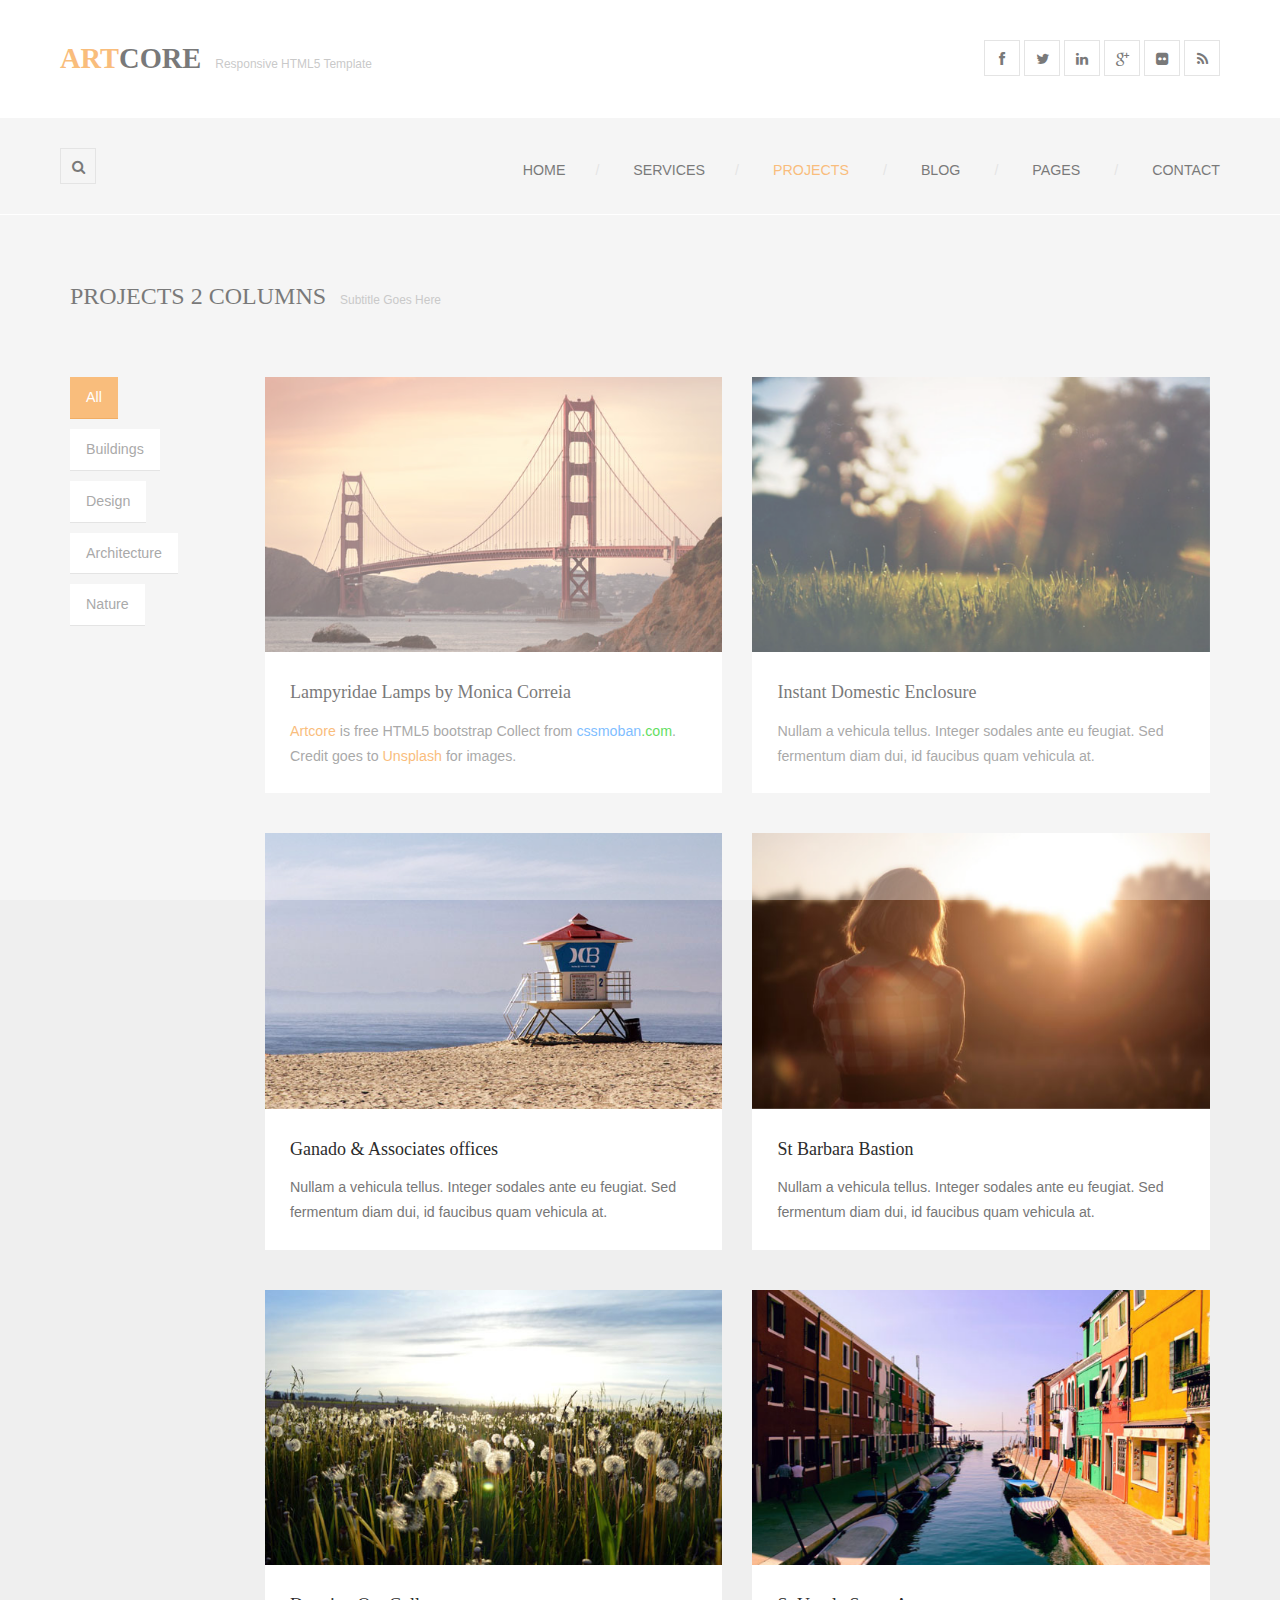
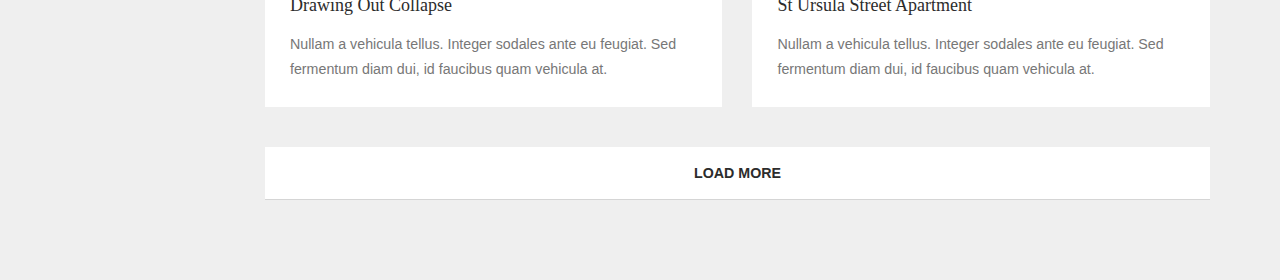
<file: projects-2.html>
<!DOCTYPE html>
<!--[if lt IE 7]>      <html class="no-js lt-ie9 lt-ie8 lt-ie7"> <![endif]-->
<!--[if IE 7]>         <html class="no-js lt-ie9 lt-ie8"> <![endif]-->
<!--[if IE 8]>         <html class="no-js lt-ie9"> <![endif]-->
<!--[if gt IE 8]><!--> <html class="no-js"> <!--<![endif]-->
    <head>
        <meta charset="utf-8">
        <title>Artcore - Projects 2 Columns</title>
        <meta name="description" content="">
        <meta name="viewport" content="width=device-width">

        
        
        <link rel="stylesheet" href="css/bootstrap.css">
        <link rel="stylesheet" href="css/font-awesome.css">
        <link rel="stylesheet" href="css/animate.css">
        <link rel="stylesheet" href="css/templatemo-misc.css">
        <link rel="stylesheet" href="css/templatemo-style.css">
        <script src="js/vendor/modernizr-2.6.1-respond-1.1.0.min.js"></script>
    </head>
    <body>
        <!--[if lt IE 7]>
            <p class="chromeframe">You are using an outdated browser. <a href="http://browsehappy.com/">Upgrade your browser today</a> or <a href="#/chromeframe/?redirect=true">install Google Chrome Frame</a> to better experience this site.</p>
        <![endif]-->

        <section id="pageloader">
            <div class="loader-item fa fa-spin colored-border"></div>
        </section> <!-- /#pageloader -->

        <header class="site-header container-fluid">
            <div class="top-header">
                <div class="logo col-md-6 col-sm-6">
                    <h1><a href="index.html"><em>Art</em>Core</a></h1>
                    <span>Responsive HTML5 Template</span>
                </div> <!-- /.logo -->
                <div class="social-top col-md-6 col-sm-6">
                    <ul>
                        <li><a href="#" class="fa fa-facebook"></a></li>
                        <li><a href="#" class="fa fa-twitter"></a></li>
                        <li><a href="#" class="fa fa-linkedin"></a></li>
                        <li><a href="#" class="fa fa-google-plus"></a></li>
                        <li><a href="#" class="fa fa-flickr"></a></li>
                        <li><a href="#" class="fa fa-rss"></a></li>
                    </ul>
                </div> <!-- /.social-top -->
            </div> <!-- /.top-header -->
            <div class="main-header">
                <div class="row">
                    <div class="main-header-left col-md-3 col-sm-6 col-xs-8">
                        <a id="search-icon" class="btn-left fa fa-search" href="#search-overlay"></a>
                        <div id="search-overlay">
                            <a href="#search-overlay" class="close-search"><i class="fa fa-times-circle"></i></a>
                            <div class="search-form-holder">
                                <h2>Type keywords and hit enter</h2>
                                <form id="search-form" action="#">
                                    <input type="search" name="s" placeholder="" autocomplete="off" />
                                </form>
                            </div>
                        </div><!-- #search-overlay -->
                    </div> <!-- /.main-header-left -->
                    <div class="menu-wrapper col-md-9 col-sm-6 col-xs-4">
                        <a href="#" class="toggle-menu visible-sm visible-xs"><i class="fa fa-bars"></i></a>
                        <ul class="sf-menu hidden-xs hidden-sm">
                            <li><a href="index.html">Home</a></li>
                            <li><a href="services.html">Services</a></li>
                            <li class="active"><a href="#">Projects</a>
                                <ul>
                                    <li><a href="projects-2.html">Two Columns</a></li>
                                    <li><a href="projects-3.html">Three Columns</a></li>
                                    <li><a href="project-details.html">Project Single</a></li>
                                </ul>
                            </li>
                            <li><a href="#">Blog</a>
                                <ul>
                                    <li><a href="blog.html">Blog Masonry</a></li>
                                    <li><a href="blog-single.html">Post Single</a></li>
                                </ul>
                            </li>
                            <li><a href="#">Pages</a>
                                <ul>
                                    <li><a href="our-team.html">Our Team</a></li>
                                    <li><a href="archives.html">Archives</a></li>
                                    <li><a href="grids.html">Columns</a></li>
                                    <li><a href="404.html">404 Page</a></li>
                                </ul>
                            </li>
                            <li><a href="contact.html">Contact</a></li>
                        </ul>
                    </div> <!-- /.menu-wrapper -->
                </div> <!-- /.row -->
            </div> <!-- /.main-header -->
            <div id="responsive-menu">
                <ul>
                    <li><a href="index.html">Home</a></li>
                    <li><a href="services.html">Services</a></li>
                    <li><a href="#">Projects</a>
                        <ul>
                            <li><a href="projects-2.html">Two Columns</a></li>
                            <li><a href="projects-3.html">Three Columns</a></li>
                            <li><a href="project-details.html">Project Single</a></li>
                        </ul>
                    </li>
                    <li><a href="#">Blog</a>
                        <ul>
                            <li><a href="blog.html">Blog Masonry</a></li>
                            <li><a href="blog-single.html">Post Single</a></li>
                        </ul>
                    </li>
                    <li><a href="#">Pages</a>
                        <ul>
                            <li><a href="our-team.html">Our Team</a></li>
                            <li><a href="archives.html">Archives</a></li>
                            <li><a href="grids.html">Columns</a></li>
                            <li><a href="404.html">404 Page</a></li>
                        </ul>
                    </li>
                    <li><a href="contact.html">Contact</a></li>
                </ul>
            </div>
        </header> <!-- /.site-header -->

        <div class="content-wrapper">
            <div class="inner-container container">
                <div class="row">
                    <div class="section-header col-md-12">
                        <h2>Projects 2 Columns</h2>
                        <span>Subtitle Goes Here</span>
                    </div> <!-- /.section-header -->
                </div> <!-- /.row -->
                <div class="projects-holder-2 row">
                    <div class="filter-categories col-md-2 col-sm-3">
                        <ul class="project-filter">
                            <li class="filter" data-filter="all"><span>All</span></li>
                            <li class="filter" data-filter="buildings"><span>Buildings</span></li>
                            <li class="filter" data-filter="design"><span>Design</span></li>
                            <li class="filter" data-filter="architecture"><span>Architecture</span></li>
                            <li class="filter" data-filter="nature"><span>Nature</span></li>
                        </ul>
                    </div>
                    <div class="projects-holder col-md-10 col-sm-9">
                        <div class="row">
                            <div class="col-md-6 col-sm-6 project-item mix design">
                                <div class="project-thumb">
                                    <img src="images/projects/project_1.jpg" alt="">
                                    <div class="overlay-b">
                                        <div class="overlay-inner">
                                            <a href="images/projects/project_1.jpg" class="fancybox fa fa-expand" title="Project Title Here"></a>
                                        </div>
                                    </div>
                                </div>
                                <div class="box-content project-detail">
                                    <h2><a href="project-details.html">Lampyridae Lamps by Monica Correia</a></h2>
                                    <p><a href="http://www.cssmoban.com/preview/templatemo_423_artcore">Artcore</a> is free HTML5 bootstrap Collect from <b class="blue">cssmoban</b><b class="green">.com</b>. Credit goes to <a rel="nofollow" href="#">Unsplash</a> for images.</p>
                                </div>
                            </div> <!-- /.project-item -->
                            <div class="col-md-6 col-sm-6 project-item mix nature">
                                <div class="project-thumb">
                                    <img src="images/projects/project_2.jpg" alt="">
                                    <div class="overlay-b">
                                        <div class="overlay-inner">
                                            <a href="images/projects/project_2.jpg" class="fancybox fa fa-expand" title="Project Title Here"></a>
                                        </div>
                                    </div>
                                </div>
                                <div class="box-content project-detail">
                                    <h2><a href="project-details.html">Instant Domestic Enclosure</a></h2>
                                    <p>Nullam a vehicula tellus. Integer sodales ante eu feugiat. Sed fermentum diam dui, id faucibus quam vehicula at.</p>
                                </div>
                            </div> <!-- /.project-item -->
                            <div class="col-md-6 col-sm-6 project-item mix architecture">
                                <div class="project-thumb">
                                    <img src="images/projects/project_3.jpg" alt="">
                                    <div class="overlay-b">
                                        <div class="overlay-inner">
                                            <a href="images/projects/project_3.jpg" class="fancybox fa fa-expand" title="Project Title Here"></a>
                                        </div>
                                    </div>
                                </div>
                                <div class="box-content project-detail">
                                    <h2><a href="project-details.html">Ganado & Associates offices</a></h2>
                                    <p>Nullam a vehicula tellus. Integer sodales ante eu feugiat. Sed fermentum diam dui, id faucibus quam vehicula at.</p>
                                </div>
                            </div> <!-- /.project-item -->
                            <div class="col-md-6 col-sm-6 project-item mix buildings">
                                <div class="project-thumb">
                                    <img src="images/projects/project_4.jpg" alt="">
                                    <div class="overlay-b">
                                        <div class="overlay-inner">
                                            <a href="images/projects/project_4.jpg" class="fancybox fa fa-expand" title="Project Title Here"></a>
                                        </div>
                                    </div>
                                </div>
                                <div class="box-content project-detail">
                                    <h2><a href="project-details.html">St Barbara Bastion</a></h2>
                                    <p>Nullam a vehicula tellus. Integer sodales ante eu feugiat. Sed fermentum diam dui, id faucibus quam vehicula at.</p>
                                </div>
                            </div> <!-- /.project-item -->
                            <div class="col-md-6 col-sm-6 project-item mix design">
                                <div class="project-thumb">
                                    <img src="images/projects/project_5.jpg" alt="">
                                    <div class="overlay-b">
                                        <div class="overlay-inner">
                                            <a href="images/projects/project_5.jpg" class="fancybox fa fa-expand" title="Project Title Here"></a>
                                        </div>
                                    </div>
                                </div>
                                <div class="box-content project-detail">
                                    <h2><a href="project-details.html">Drawing Out Collapse</a></h2>
                                    <p>Nullam a vehicula tellus. Integer sodales ante eu feugiat. Sed fermentum diam dui, id faucibus quam vehicula at.</p>
                                </div>
                            </div> <!-- /.project-item -->
                            <div class="col-md-6 col-sm-6 project-item mix buildings architecture">
                                <div class="project-thumb">
                                    <img src="images/projects/project_6.jpg" alt="">
                                    <div class="overlay-b">
                                        <div class="overlay-inner">
                                            <a href="images/projects/project_6.jpg" class="fancybox fa fa-expand" title="Project Title Here"></a>
                                        </div>
                                    </div>
                                </div>
                                <div class="box-content project-detail">
                                    <h2><a href="project-details.html">St Ursula Street Apartment</a></h2>
                                    <p>Nullam a vehicula tellus. Integer sodales ante eu feugiat. Sed fermentum diam dui, id faucibus quam vehicula at.</p>
                                </div>
                            </div> <!-- /.project-item -->
                        </div> <!-- /.row -->
                        <div class="load-more">
                            <a href="javascript:void(0)" class="load-more">Load More</a>
                        </div>
                    </div> <!-- /.projects-holder -->
                </div> <!-- /.projects-holder-2 -->
            </div> <!-- /.inner-content -->
        </div> <!-- /.content-wrapper -->

        <script src="js/vendor/jquery-1.11.0.min.js"></script>
        <script>window.jQuery || document.write('<script src="js/vendor/jquery-1.11.0.min.js"><\/script>')</script>
        <script src="js/plugins.js"></script>
        <script src="js/main.js"></script>

        <!-- Preloader -->
        <script type="text/javascript">
            //<![CDATA[
            $(window).load(function() { 
                $('.loader-item').fadeOut(); 
                    $('#pageloader').delay(350).fadeOut('slow');
                $('body').delay(350).css({'overflow-y':'visible'});
            })
            //]]>
        </script>

    </body>
</html>
</file>
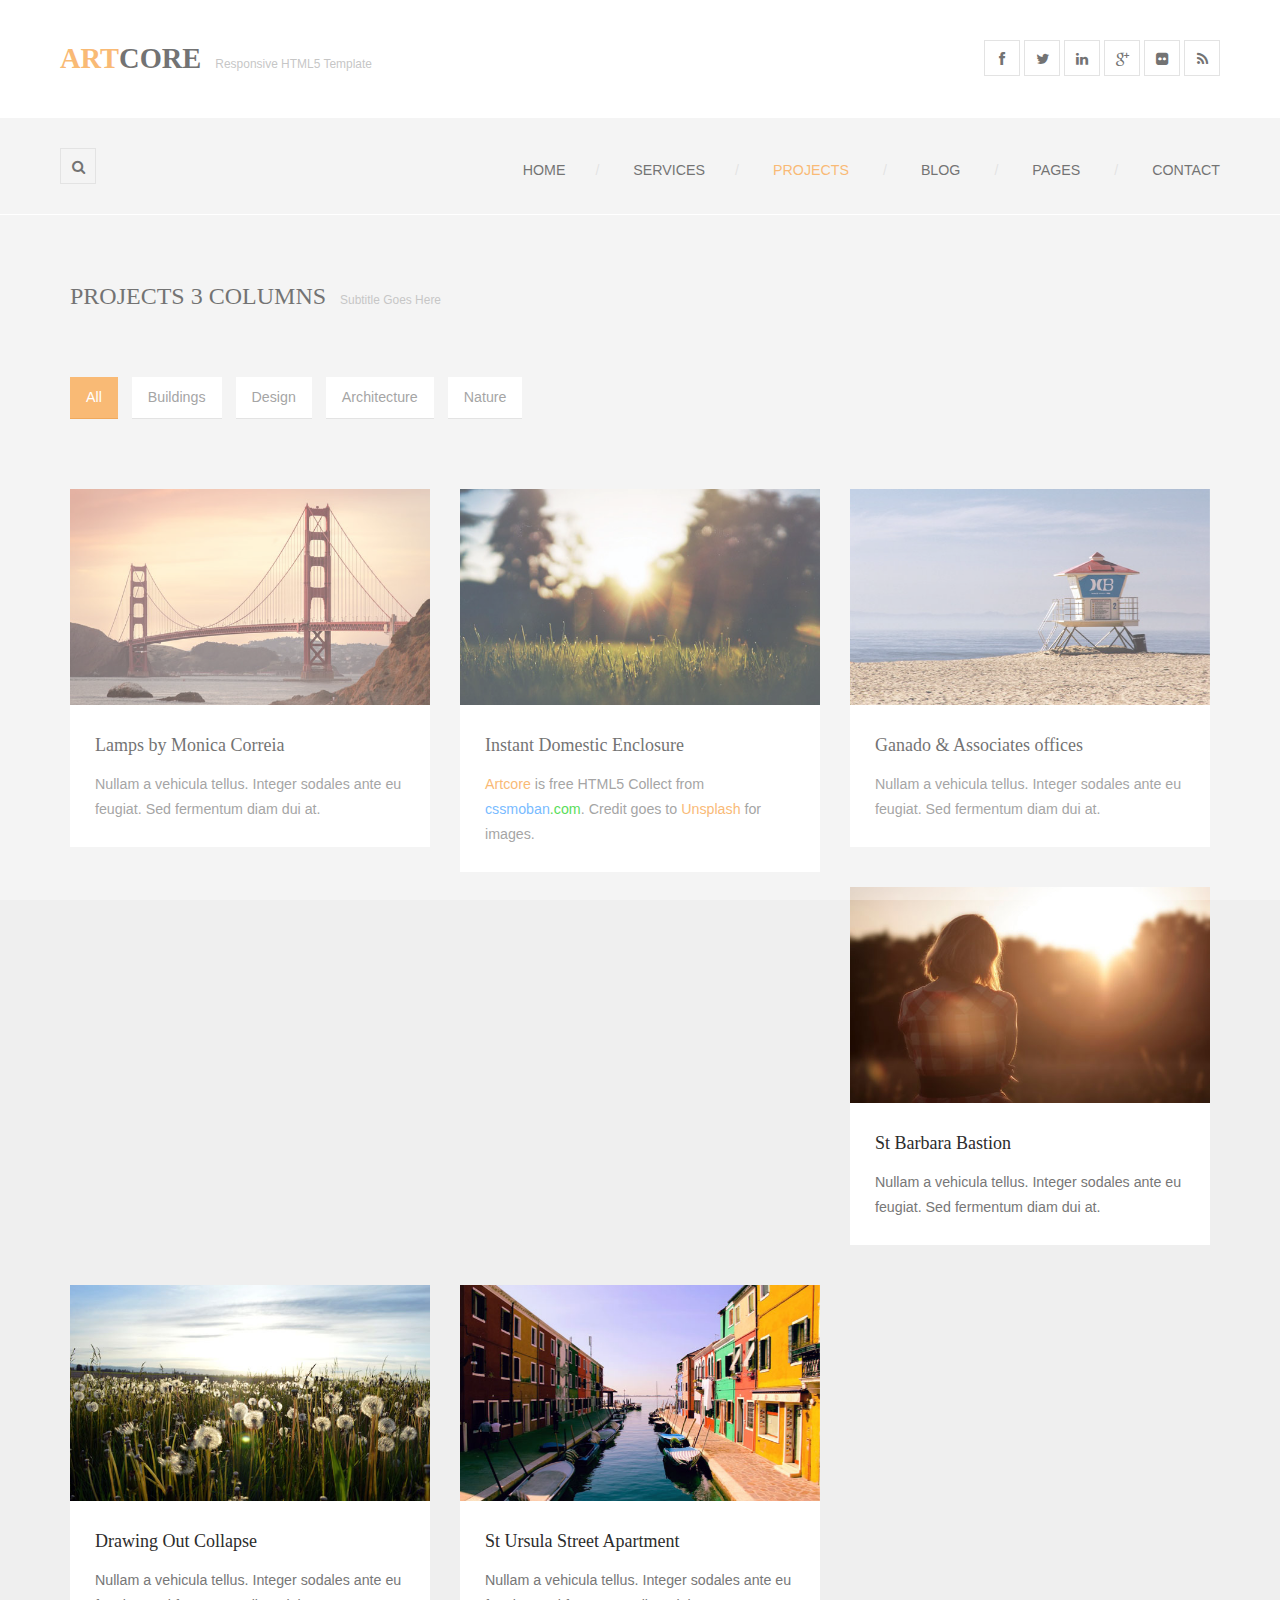
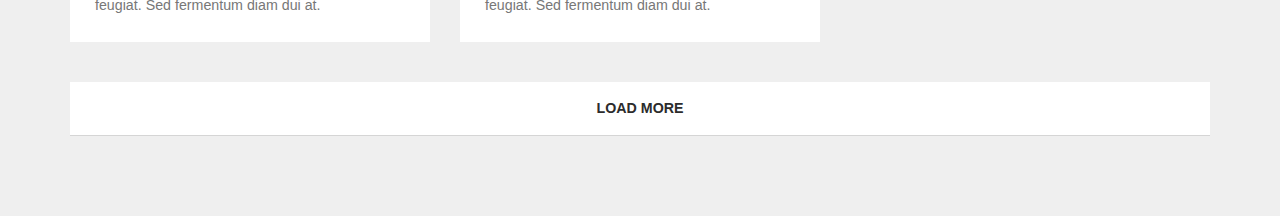
<file: projects-3.html>
<!DOCTYPE html>
<!--[if lt IE 7]>      <html class="no-js lt-ie9 lt-ie8 lt-ie7"> <![endif]-->
<!--[if IE 7]>         <html class="no-js lt-ie9 lt-ie8"> <![endif]-->
<!--[if IE 8]>         <html class="no-js lt-ie9"> <![endif]-->
<!--[if gt IE 8]><!--> <html class="no-js"> <!--<![endif]-->
    <head>
        <meta charset="utf-8">
        <title>Artcore - Projects 3 Columns</title>
        <meta name="description" content="">
        <meta name="viewport" content="width=device-width">

        
        
        <link rel="stylesheet" href="css/bootstrap.css">
        <link rel="stylesheet" href="css/font-awesome.css">
        <link rel="stylesheet" href="css/animate.css">
        <link rel="stylesheet" href="css/templatemo-misc.css">
        <link rel="stylesheet" href="css/templatemo-style.css">
        <script src="js/vendor/modernizr-2.6.1-respond-1.1.0.min.js"></script>
    </head>
    <body>
        <!--[if lt IE 7]>
            <p class="chromeframe">You are using an outdated browser. <a href="http://browsehappy.com/">Upgrade your browser today</a> or <a href="#/chromeframe/?redirect=true">install Google Chrome Frame</a> to better experience this site.</p>
        <![endif]-->

        <section id="pageloader">
            <div class="loader-item fa fa-spin colored-border"></div>
        </section> <!-- /#pageloader -->

        <header class="site-header container-fluid">
            <div class="top-header">
                <div class="logo col-md-6 col-sm-6">
                    <h1><a href="index.html"><em>Art</em>Core</a></h1>
                    <span>Responsive HTML5 Template</span>
                </div> <!-- /.logo -->
                <div class="social-top col-md-6 col-sm-6">
                    <ul>
                        <li><a href="#" class="fa fa-facebook"></a></li>
                        <li><a href="#" class="fa fa-twitter"></a></li>
                        <li><a href="#" class="fa fa-linkedin"></a></li>
                        <li><a href="#" class="fa fa-google-plus"></a></li>
                        <li><a href="#" class="fa fa-flickr"></a></li>
                        <li><a href="#" class="fa fa-rss"></a></li>
                    </ul>
                </div> <!-- /.social-top -->
            </div> <!-- /.top-header -->
            <div class="main-header">
                <div class="row">
                    <div class="main-header-left col-md-3 col-sm-6 col-xs-8">
                        <a id="search-icon" class="btn-left fa fa-search" href="#search-overlay"></a>
                        <div id="search-overlay">
                            <a href="#search-overlay" class="close-search"><i class="fa fa-times-circle"></i></a>
                            <div class="search-form-holder">
                                <h2>Type keywords and hit enter</h2>
                                <form id="search-form" action="#">
                                    <input type="search" name="s" placeholder="" autocomplete="off" />
                                </form>
                            </div>
                        </div><!-- #search-overlay -->
                    </div> <!-- /.main-header-left -->
                    <div class="menu-wrapper col-md-9 col-sm-6 col-xs-4">
                        <a href="#" class="toggle-menu visible-sm visible-xs"><i class="fa fa-bars"></i></a>
                        <ul class="sf-menu hidden-xs hidden-sm">
                            <li><a href="index.html">Home</a></li>
                            <li><a href="services.html">Services</a></li>
                            <li class="active"><a href="#">Projects</a>
                                <ul>
                                    <li><a href="projects-2.html">Two Columns</a></li>
                                    <li><a href="projects-3.html">Three Columns</a></li>
                                    <li><a href="project-details.html">Project Single</a></li>
                                </ul>
                            </li>
                            <li><a href="#">Blog</a>
                                <ul>
                                    <li><a href="blog.html">Blog Masonry</a></li>
                                    <li><a href="blog-single.html">Post Single</a></li>
                                </ul>
                            </li>
                            <li><a href="#">Pages</a>
                                <ul>
                                    <li><a href="our-team.html">Our Team</a></li>
                                    <li><a href="archives.html">Archives</a></li>
                                    <li><a href="grids.html">Columns</a></li>
                                    <li><a href="404.html">404 Page</a></li>
                                </ul>
                            </li>
                            <li><a href="contact.html">Contact</a></li>
                        </ul>
                    </div> <!-- /.menu-wrapper -->
                </div> <!-- /.row -->
            </div> <!-- /.main-header -->
            <div id="responsive-menu">
                <ul>
                    <li><a href="index.html">Home</a></li>
                    <li><a href="services.html">Services</a></li>
                    <li><a href="#">Projects</a>
                        <ul>
                            <li><a href="projects-2.html">Two Columns</a></li>
                            <li><a href="projects-3.html">Three Columns</a></li>
                            <li><a href="project-details.html">Project Single</a></li>
                        </ul>
                    </li>
                    <li><a href="#">Blog</a>
                        <ul>
                            <li><a href="blog.html">Blog Masonry</a></li>
                            <li><a href="blog-single.html">Post Single</a></li>
                        </ul>
                    </li>
                    <li><a href="#">Pages</a>
                        <ul>
                            <li><a href="our-team.html">Our Team</a></li>
                            <li><a href="archives.html">Archives</a></li>
                            <li><a href="grids.html">Columns</a></li>
                            <li><a href="404.html">404 Page</a></li>
                        </ul>
                    </li>
                    <li><a href="contact.html">Contact</a></li>
                </ul>
            </div>
        </header> <!-- /.site-header -->

        <div class="content-wrapper">
            <div class="inner-container container">
                <div class="row">
                    <div class="section-header col-md-12">
                        <h2>Projects 3 Columns</h2>
                        <span>Subtitle Goes Here</span>
                    </div> <!-- /.section-header -->
                </div> <!-- /.row -->
                <div class="projects-holder-3">
                    <div class="filter-categories">
                        <ul class="project-filter">
                            <li class="filter" data-filter="all"><span>All</span></li>
                            <li class="filter" data-filter="buildings"><span>Buildings</span></li>
                            <li class="filter" data-filter="design"><span>Design</span></li>
                            <li class="filter" data-filter="architecture"><span>Architecture</span></li>
                            <li class="filter" data-filter="nature"><span>Nature</span></li>
                        </ul>
                    </div>
                    <div class="projects-holder">
                        <div class="row">
                            <div class="col-md-4 project-item mix design">
                                <div class="project-thumb">
                                    <img src="images/projects/project_1.jpg" alt="">
                                    <div class="overlay-b">
                                        <div class="overlay-inner">
                                            <a href="images/projects/project_1.jpg" class="fancybox fa fa-expand" title="Project Title Here"></a>
                                        </div>
                                    </div>
                                </div>
                                <div class="box-content project-detail">
                                    <h2><a href="project-details.html">Lamps by Monica Correia</a></h2>
                                    <p>Nullam a vehicula tellus. Integer sodales ante eu feugiat. Sed fermentum diam dui at.</p>
                                </div>
                            </div> <!-- /.project-item -->
                            <div class="col-md-4 project-item mix nature">
                                <div class="project-thumb">
                                    <img src="images/projects/project_2.jpg" alt="">
                                    <div class="overlay-b">
                                        <div class="overlay-inner">
                                            <a href="images/projects/project_2.jpg" class="fancybox fa fa-expand" title="Project Title Here"></a>
                                        </div>
                                    </div>
                                </div>
                                <div class="box-content project-detail">
                                    <h2><a href="project-details.html">Instant Domestic Enclosure</a></h2>
                                    <p><a href="http://www.cssmoban.com/preview/templatemo_423_artcore">Artcore</a> is free HTML5 Collect from <b class="blue">cssmoban</b><b class="green">.com</b>. Credit goes to <a rel="nofollow" href="#">Unsplash</a> for images.</p>
                                </div>
                            </div> <!-- /.project-item -->
                            <div class="col-md-4 project-item mix architecture">
                                <div class="project-thumb">
                                    <img src="images/projects/project_3.jpg" alt="">
                                    <div class="overlay-b">
                                        <div class="overlay-inner">
                                            <a href="images/projects/project_3.jpg" class="fancybox fa fa-expand" title="Project Title Here"></a>
                                        </div>
                                    </div>
                                </div>
                                <div class="box-content project-detail">
                                    <h2><a href="project-details.html">Ganado & Associates offices</a></h2>
                                    <p>Nullam a vehicula tellus. Integer sodales ante eu feugiat. Sed fermentum diam dui at.</p>
                                </div>
                            </div> <!-- /.project-item -->
                            <div class="col-md-4 project-item mix buildings">
                                <div class="project-thumb">
                                    <img src="images/projects/project_4.jpg" alt="">
                                    <div class="overlay-b">
                                        <div class="overlay-inner">
                                            <a href="images/projects/project_4.jpg" class="fancybox fa fa-expand" title="Project Title Here"></a>
                                        </div>
                                    </div>
                                </div>
                                <div class="box-content project-detail">
                                    <h2><a href="project-details.html">St Barbara Bastion</a></h2>
                                    <p>Nullam a vehicula tellus. Integer sodales ante eu feugiat. Sed fermentum diam dui at.</p>
                                </div>
                            </div> <!-- /.project-item -->
                            <div class="col-md-4 project-item mix design">
                                <div class="project-thumb">
                                    <img src="images/projects/project_5.jpg" alt="">
                                    <div class="overlay-b">
                                        <div class="overlay-inner">
                                            <a href="images/projects/project_5.jpg" class="fancybox fa fa-expand" title="Project Title Here"></a>
                                        </div>
                                    </div>
                                </div>
                                <div class="box-content project-detail">
                                    <h2><a href="project-details.html">Drawing Out Collapse</a></h2>
                                    <p>Nullam a vehicula tellus. Integer sodales ante eu feugiat. Sed fermentum diam dui at.</p>
                                </div>
                            </div> <!-- /.project-item -->
                            <div class="col-md-4 project-item mix buildings architecture">
                                <div class="project-thumb">
                                    <img src="images/projects/project_6.jpg" alt="">
                                    <div class="overlay-b">
                                        <div class="overlay-inner">
                                            <a href="images/projects/project_6.jpg" class="fancybox fa fa-expand" title="Project Title Here"></a>
                                        </div>
                                    </div>
                                </div>
                                <div class="box-content project-detail">
                                    <h2><a href="project-details.html">St Ursula Street Apartment</a></h2>
                                    <p>Nullam a vehicula tellus. Integer sodales ante eu feugiat. Sed fermentum diam dui at.</p>
                                </div>
                            </div> <!-- /.project-item -->
                        </div> <!-- /.row -->
                        <div class="load-more">
                            <a href="javascript:void(0)" class="load-more">Load More</a>
                        </div>
                    </div> <!-- /.projects-holder -->
                </div> <!-- /.projects-holder-2 -->
            </div> <!-- /.inner-content -->
        </div> <!-- /.content-wrapper -->

        <script src="js/vendor/jquery-1.11.0.min.js"></script>
        <script>window.jQuery || document.write('<script src="js/vendor/jquery-1.11.0.min.js"><\/script>')</script>
        <script src="js/plugins.js"></script>
        <script src="js/main.js"></script>

        <!-- Preloader -->
        <script type="text/javascript">
            //<![CDATA[
            $(window).load(function() { 
                $('.loader-item').fadeOut(); 
                    $('#pageloader').delay(350).fadeOut('slow');
                $('body').delay(350).css({'overflow-y':'visible'});
            })
            //]]>
        </script>

    </body>
</html>
</file>
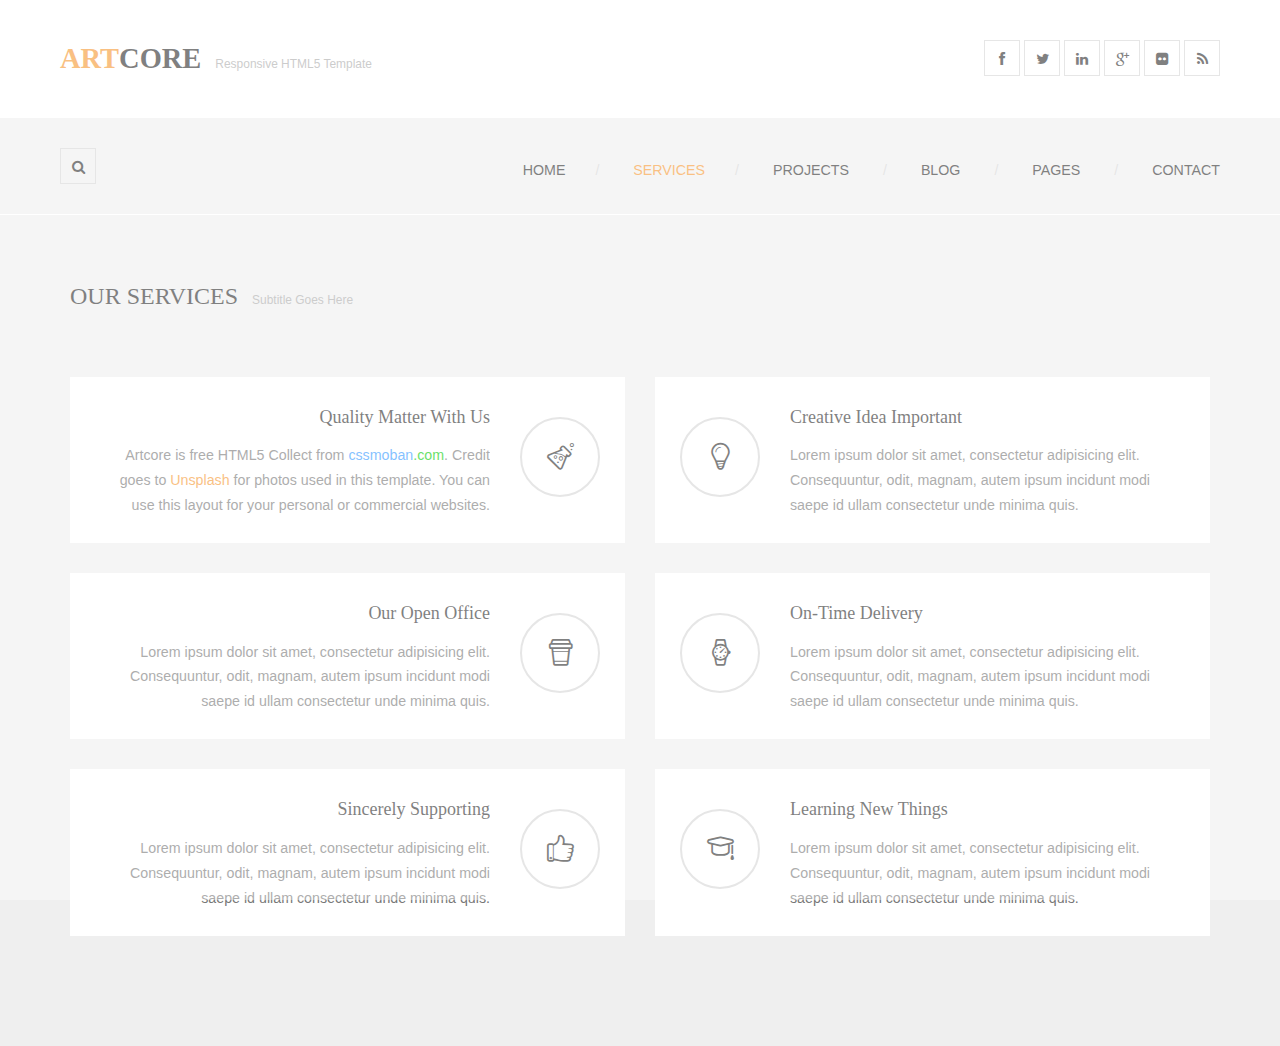
<file: services.html>
<!DOCTYPE html>
<!--[if lt IE 7]>      <html class="no-js lt-ie9 lt-ie8 lt-ie7"> <![endif]-->
<!--[if IE 7]>         <html class="no-js lt-ie9 lt-ie8"> <![endif]-->
<!--[if IE 8]>         <html class="no-js lt-ie9"> <![endif]-->
<!--[if gt IE 8]><!--> <html class="no-js"> <!--<![endif]-->
    <head>
        <meta charset="utf-8">
        <title>Artcore - Services</title>
        <meta name="description" content="">
        <meta name="viewport" content="width=device-width">

        
        
        <link rel="stylesheet" href="css/bootstrap.css">
        <link rel="stylesheet" href="css/font-awesome.css">
        <link rel="stylesheet" href="css/animate.css">
        <link rel="stylesheet" href="css/templatemo-misc.css">
        <link rel="stylesheet" href="css/templatemo-style.css">
        <script src="js/vendor/modernizr-2.6.1-respond-1.1.0.min.js"></script>
    </head>
    <body>
        <!--[if lt IE 7]>
            <p class="chromeframe">You are using an outdated browser. <a href="http://browsehappy.com/">Upgrade your browser today</a> or <a href="#/chromeframe/?redirect=true">install Google Chrome Frame</a> to better experience this site.</p>
        <![endif]-->

        <section id="pageloader">
            <div class="loader-item fa fa-spin colored-border"></div>
        </section> <!-- /#pageloader -->

        <header class="site-header container-fluid">
            <div class="top-header">
                <div class="logo col-md-6 col-sm-6">
                    <h1><a href="index.html"><em>Art</em>Core</a></h1>
                    <span>Responsive HTML5 Template</span>
                </div> <!-- /.logo -->
                <div class="social-top col-md-6 col-sm-6">
                    <ul>
                        <li><a href="#" class="fa fa-facebook"></a></li>
                        <li><a href="#" class="fa fa-twitter"></a></li>
                        <li><a href="#" class="fa fa-linkedin"></a></li>
                        <li><a href="#" class="fa fa-google-plus"></a></li>
                        <li><a href="#" class="fa fa-flickr"></a></li>
                        <li><a href="#" class="fa fa-rss"></a></li>
                    </ul>
                </div> <!-- /.social-top -->
            </div> <!-- /.top-header -->
            <div class="main-header">
                <div class="row">
                    <div class="main-header-left col-md-3 col-sm-6 col-xs-8">
                        <a id="search-icon" class="btn-left fa fa-search" href="#search-overlay"></a>
                        <div id="search-overlay">
                            <a href="#search-overlay" class="close-search"><i class="fa fa-times-circle"></i></a>
                            <div class="search-form-holder">
                                <h2>Type keywords and hit enter</h2>
                                <form id="search-form" action="#">
                                    <input type="search" name="s" placeholder="" autocomplete="off" />
                                </form>
                            </div>
                        </div><!-- #search-overlay -->
                    </div> <!-- /.main-header-left -->
                    <div class="menu-wrapper col-md-9 col-sm-6 col-xs-4">
                        <a href="#" class="toggle-menu visible-sm visible-xs"><i class="fa fa-bars"></i></a>
                        <ul class="sf-menu hidden-xs hidden-sm">
                            <li><a href="index.html">Home</a></li>
                            <li class="active"><a href="services.html">Services</a></li>
                            <li><a href="#">Projects</a>
                                <ul>
                                    <li><a href="projects-2.html">Two Columns</a></li>
                                    <li><a href="projects-3.html">Three Columns</a></li>
                                    <li><a href="project-details.html">Project Single</a></li>
                                </ul>
                            </li>
                            <li><a href="#">Blog</a>
                                <ul>
                                    <li><a href="blog.html">Blog Masonry</a></li>
                                    <li><a href="blog-single.html">Post Single</a></li>
                                </ul>
                            </li>
                            <li><a href="#">Pages</a>
                                <ul>
                                    <li><a href="our-team.html">Our Team</a></li>
                                    <li><a href="archives.html">Archives</a></li>
                                    <li><a href="grids.html">Columns</a></li>
                                    <li><a href="404.html">404 Page</a></li>
                                </ul>
                            </li>
                            <li><a href="contact.html">Contact</a></li>
                        </ul>
                    </div> <!-- /.menu-wrapper -->
                </div> <!-- /.row -->
            </div> <!-- /.main-header -->
            <div id="responsive-menu">
                <ul>
                    <li><a href="index.html">Home</a></li>
                    <li><a href="services.html">Services</a></li>
                    <li><a href="#">Projects</a>
                        <ul>
                            <li><a href="projects-2.html">Two Columns</a></li>
                            <li><a href="projects-3.html">Three Columns</a></li>
                            <li><a href="project-details.html">Project Single</a></li>
                        </ul>
                    </li>
                    <li><a href="#">Blog</a>
                        <ul>
                            <li><a href="blog.html">Blog Masonry</a></li>
                            <li><a href="blog-single.html">Post Single</a></li>
                        </ul>
                    </li>
                    <li><a href="#">Pages</a>
                        <ul>
                            <li><a href="our-team.html">Our Team</a></li>
                            <li><a href="archives.html">Archives</a></li>
                            <li><a href="grids.html">Columns</a></li>
                            <li><a href="404.html">404 Page</a></li>
                        </ul>
                    </li>
                    <li><a href="contact.html">Contact</a></li>
                </ul>
            </div>
        </header> <!-- /.site-header -->

        <div class="content-wrapper">
            <div class="inner-container container">
                <div class="row">
                    <div class="section-header col-md-12">
                        <h2>Our Services</h2>
                        <span>Subtitle Goes Here</span>
                    </div> <!-- /.section-header -->
                </div> <!-- /.row -->
                <div class="row">
                    <div class="col-md-6 service-item service-left">
                        <div class="box-content">
                            <div class="service-icon">
                                <i class="li_lab"></i>
                            </div>
                            <div class="service-content">
                                <h4>Quality Matter With Us</h4>
                                <p>Artcore is free HTML5 Collect from <b class="blue">cssmoban</b><b class="green">.com</b>. Credit goes to <a rel="nofollow" href="#">Unsplash</a> for photos used in this template. You can use this layout for your personal or commercial websites.</p>
                            </div>
                        </div> <!-- /.box-content -->
                    </div> <!-- /.service-item -->
                    <div class="col-md-6 service-item service-right">
                        <div class="box-content">
                            <div class="service-icon">
                                <i class="li_bulb"></i>
                            </div>
                            <div class="service-content">
                                <h4>Creative Idea Important</h4>
                                <p>Lorem ipsum dolor sit amet, consectetur adipisicing elit. Consequuntur, odit, magnam, autem ipsum incidunt modi saepe id ullam consectetur unde minima quis.</p>
                            </div>
                        </div> <!-- /.box-content -->
                    </div> <!-- /.service-item -->
                    <div class="col-md-6 service-item service-left">
                        <div class="box-content">
                            <div class="service-icon">
                                <i class="li_cup"></i>
                            </div>
                            <div class="service-content">
                                <h4>Our Open Office</h4>
                                <p>Lorem ipsum dolor sit amet, consectetur adipisicing elit. Consequuntur, odit, magnam, autem ipsum incidunt modi saepe id ullam consectetur unde minima quis.</p>
                            </div>
                        </div> <!-- /.box-content -->
                    </div> <!-- /.service-item -->
                    <div class="col-md-6 service-item service-right">
                        <div class="box-content">
                            <div class="service-icon">
                                <i class="li_clock"></i>
                            </div>
                            <div class="service-content">
                                <h4>On-Time Delivery</h4>
                                <p>Lorem ipsum dolor sit amet, consectetur adipisicing elit. Consequuntur, odit, magnam, autem ipsum incidunt modi saepe id ullam consectetur unde minima quis.</p>
                            </div>
                        </div> <!-- /.box-content -->
                    </div> <!-- /.service-item -->
                    <div class="col-md-6 service-item service-left">
                        <div class="box-content">
                            <div class="service-icon">
                                <i class="li_like"></i>
                            </div>
                            <div class="service-content">
                                <h4>Sincerely Supporting</h4>
                                <p>Lorem ipsum dolor sit amet, consectetur adipisicing elit. Consequuntur, odit, magnam, autem ipsum incidunt modi saepe id ullam consectetur unde minima quis.</p>
                            </div>
                        </div> <!-- /.box-content -->
                    </div> <!-- /.service-item -->
                    <div class="col-md-6 service-item service-right">
                        <div class="box-content">
                            <div class="service-icon">
                                <i class="li_study"></i>
                            </div>
                            <div class="service-content">
                                <h4>Learning New Things</h4>
                                <p>Lorem ipsum dolor sit amet, consectetur adipisicing elit. Consequuntur, odit, magnam, autem ipsum incidunt modi saepe id ullam consectetur unde minima quis.</p>
                            </div>
                        </div> <!-- /.box-content -->
                    </div> <!-- /.service-item -->
                </div> <!-- /.row -->
            </div> <!-- /.inner-content -->
        </div> <!-- /.content-wrapper -->

        <script src="js/vendor/jquery-1.11.0.min.js"></script>
        <script>window.jQuery || document.write('<script src="js/vendor/jquery-1.11.0.min.js"><\/script>')</script>
        <script src="js/plugins.js"></script>
        <script src="js/main.js"></script>

        <!-- Preloader -->
        <script type="text/javascript">
            //<![CDATA[
            $(window).load(function() { // makes sure the whole site is loaded
                $('.loader-item').fadeOut(); // will first fade out the loading animation
                    $('#pageloader').delay(350).fadeOut('slow'); // will fade out the white DIV that covers the website.
                $('body').delay(350).css({'overflow-y':'visible'});
            })
            //]]>
        </script>

    </body>
</html>
</file>
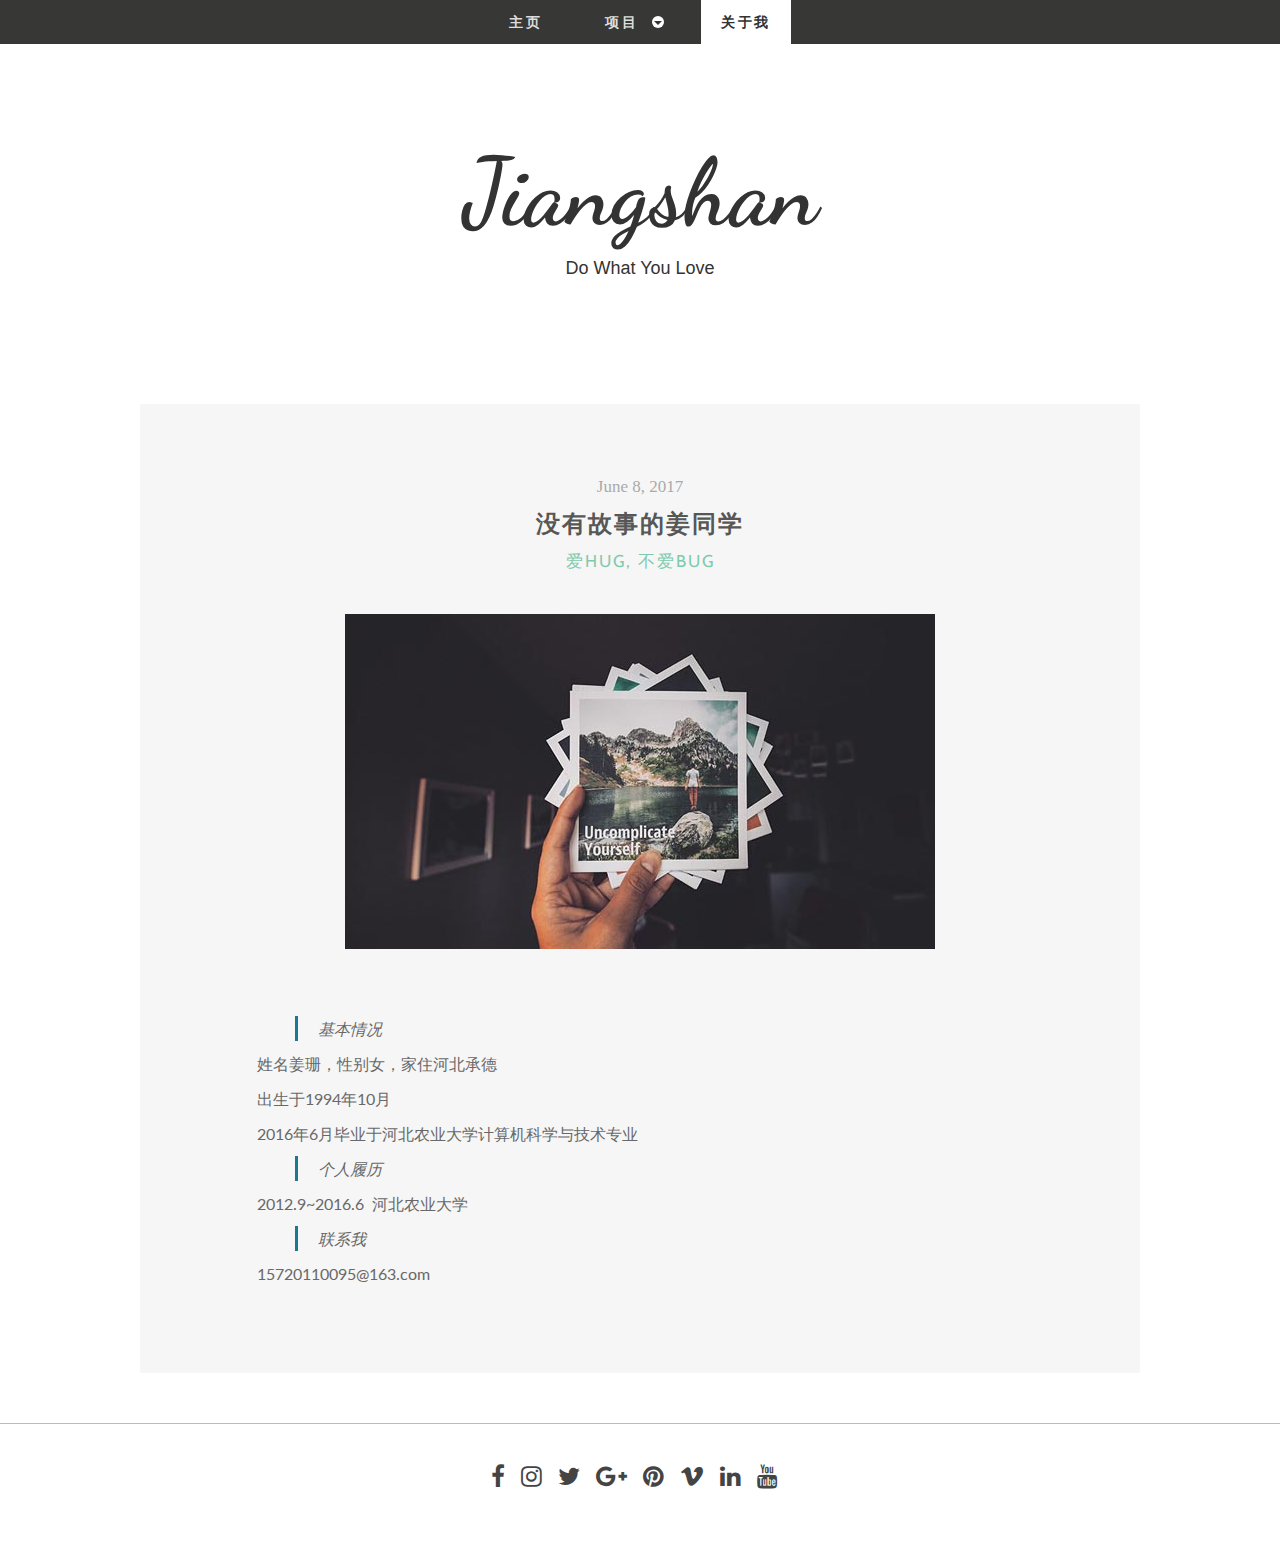
<file: single.html>
<!DOCTYPE html>
<!--[if lt IE 7 ]><html class="ie ie6" lang="en"> <![endif]-->
<!--[if IE 7 ]><html class="ie ie7" lang="en"> <![endif]-->
<!--[if IE 8 ]><html class="ie ie8" lang="en"> <![endif]-->
<!--[if (gte IE 9)|!(IE)]><!--><html lang="en"> <!--<![endif]-->
<head>

    <!-- Basic Page Needs
  ================================================== -->
	<meta charset="utf-8">
	<title>姜珊</title>
	<meta name="description" content="Free Responsive Html5 Css3 Templates ">
	<meta name="author" content="#">
	
    <!-- Mobile Specific Metas
	================================================== -->
	<meta name="viewport" content="width=device-width, initial-scale=1, maximum-scale=1">
    
    <!-- CSS
	================================================== -->
  	<link rel="stylesheet" href="css/zerogrid.css">
	<link rel="stylesheet" href="css/style.css">
	
	<!-- Custom Fonts -->
    <link href="font-awesome/css/font-awesome.min.css" rel="stylesheet" type="text/css">
	
	
	<link rel="stylesheet" href="css/menu.css">
	<script src="js/jquery1111.min.js" type="text/javascript"></script>
	<script src="js/script.js"></script>
	
	<!-- Owl Carousel Assets -->
    <link href="owl-carousel/owl.carousel.css" rel="stylesheet">
	
	<!--[if lt IE 8]>
       <div style=' clear: both; text-align:center; position: relative;'>
         <a href="http://windows.microsoft.com/en-US/internet-explorer/Items/ie/home?ocid=ie6_countdown_bannercode">
           <img src="http://storage.ie6countdown.com/assets/100/images/banners/warning_bar_0000_us.jpg" border="0" height="42" width="820" alt="You are using an outdated browser. For a faster, safer browsing experience, upgrade for free today." />
        </a>
      </div>
    <![endif]-->
    <!--[if lt IE 9]>
		<script src="js/html5.js"></script>
		<script src="js/css3-mediaqueries.js"></script>
	<![endif]-->
	
</head>

<body>
	<div class="wrap-body">
		<div id='cssmenu' class="align-center">
			<ul>
			   <li><a href='index.html'><span>主页</span></a></li>
			   <li class=' has-sub'><a href='#'><span>项目</span></a>
				  <ul >
					 <li><a href='http://yr.3zso.com'><span>项目1</span></a>
						<!-- <ul>
						   <li><a href='#'><span>Sub Item</span></a></li>
						   <li class='last'><a href='#'><span>Sub Item</span></a></li>
						</ul> -->
					 </li>
					 <li><a href='#'><span>项目2</span></a>
						<!-- <ul>
						   <li><a href='#'><span>Sub Item</span></a></li>
						   <li class='last'><a href='#'><span>Sub Item</span></a></li>
						</ul> -->
					 </li>
				  </ul>
			   </li>
			   <li class='active'><a href='single.html'><span>关于我</span></a></li>
			   <!-- <li class='last'><a href='contact.html'><span>Contacts</span></a></li> -->
			</ul>
		</div>
		<header class="">
			<div class="logo">
				<hr class="line-1">
				<a href="#">Jiangshan</a>
				<span>Do What You Love</span>
				<hr class="line-1">
			</div>
		</header>
		<!--////////////////////////////////////Container-->
		<section id="container">
			<div class="wrap-container">
				<!-----------------Content-Box-------------------->
				<article class="single-post zerogrid">
					<div class="row wrap-post"><!--Start Box-->
						<div class="entry-header">
							<span class="time">June 8, 2017</span>
							<h2 class="entry-title">没有故事的姜同学</h2>
							<span class="cat-links">爱Hug, 不爱Bug</span>
						</div>
						<div class="post-thumbnail-wrap">
							<img src="images/1.jpg">
						</div>
						<div class="entry-content">
							<!-- <div class="excerpt"></div> -->
							<blockquote><p>基本情况</p></blockquote>
							<p>  &nbsp&nbsp&nbsp姓名姜珊，性别女，家住河北承德</p>
							<p>  &nbsp&nbsp&nbsp出生于1994年10月</p>
							<p>  &nbsp&nbsp&nbsp2016年6月毕业于河北农业大学计算机科学与技术专业</p>
							<blockquote><p>个人履历</p></blockquote>
							<p>  &nbsp&nbsp&nbsp2012.9~2016.6&nbsp&nbsp河北农业大学</p>
							<blockquote><p>联系我</p></blockquote>
							<p>  &nbsp&nbsp&nbsp15720110095@163.com</p>
							<!-- <h2>Heading 1</h2>
							<p>Ut wisi enim ad minim veniam, quis nostrud exerci tation ullamcorper suscipit lobortis nisl ut aliquip ex ea commodo consequat. Duis autem vel eum iriure dolor in hendrerit in vulputate velit esse lorem ipsum dolor sit amet.</p>
							<h2>Heading 2</h2>
							<p>Duis autem vel eum iriure dolor in hendrerit in vulputate velit esse molestie consequat, vel illum dolore eu feugiat nulla facilisis. At vero eos et accusam et justo.</p>
							<h2>Heading 3</h2>
							<p>Consetetur sadipscing elitr, sed diam nonumy eirmod tempor invidunt ut labore et dolore magna aliquyam erat, sed diam voluptua. At vero eos et accusam et justo duo dolores et ea rebum hendrerit in vulputate velit esse molestie.</p>
							<p>Lorem ipsum dolor sit amet, consetetur sadipscing elitr, sed diam nonumy eirmod tempor invidunt ut labore et dolore magna aliquyam erat, sed diam voluptua. At vero eos et accusam et justo duo dolores et ea rebum.</p>
							<p><code>Stet clita kasd gubergren, no sea takimata sanctus est Lorem ipsum dolor sit amet.</code></p>
							<p>Lorem ipsum dolor sit amet, consetetur sadipscing elitr, sed diam nonumy eirmod tempor invidunt ut labore et dolore magna aliquyam erat, sed diam voluptua. At vero eos et accusam et justo duo dolores et ea rebum. Stet clita kasd gubergren, no sea takimata sanctus est Lorem ipsum dolor sit amet.</p>
							<div class="note">
							  <ol>
								<li>Lorem ipsum</li>
								<li>Sit amet vultatup nonumy</li>
								<li>Duista sed diam</li>
							  </ol>
							  <div class="clear"></div>
							</div>
							<p>Duis autem vel eum iriure dolor in hendrerit in vulputate velit esse molestie consequat, vel illum dolore eu feugiat nulla facilisis at vero eros et accumsan et iusto odio dignissim qui blandit praesent luptatum zzril delenit augue duis dolore te feugait nulla facilisi. Lorem ipsum dolor sit amet, consectetuer adipiscing elit, sed diam nonummy nibh euismod tincidunt ut laoreet dolore magna aliquam erat volutpat.</p>
							<p>Consetetur sadipscing elitr, sed diam nonumy eirmod tempor invidunt ut labore et dolore magna aliquyam erat, sed diam voluptua. At vero eos et accusam et justo duo dolores.</p>
							 -->
						</div>
					</div>
				</article>
				<!-- <div class="zerogrid">
					<div class="comments-are">
						<div id="comment">
							<h3>Leave a Reply</h3>
							<span>Your email address will not be published. Required fields are marked </span>
							<form name="form1" id="comment_form" method="post" action="">
								<label>
								<span>Comment:</span>
								<textarea name="message" id="message"></textarea>
								</label>
								<label>
								<span>Name:</span>
								<input type="text"  name="name" id="name" required>
								</label>
								<label>
								<span>Email:</span>
								<input type="email"  name="email" id="email" required>
								</label>
								<center><input class="sendButton" type="submit" name="Submit" value="Submit"></center>
							</form>
						</div>
					</div>
				</div> -->
			</div>
		</section>
		<!--////////////////////////////////////Footer-->
		<footer>
			<div class="zerogrid wrap-footer">
				<div class="row">
					<div class="bottom-social">
						<a href="#"><i class="fa fa-facebook"></i></a>
						<a href="#"><i class="fa fa-instagram"></i></a>
						<a href="#"><i class="fa fa-twitter"></i></a>
						<a href="#"><i class="fa fa-google-plus"></i></a>
						<a href="#"><i class="fa fa-pinterest"></i></a>
						<a href="#"><i class="fa fa-vimeo"></i></a>
						<a href="#"><i class="fa fa-linkedin"></i></a>
						<a href="#"><i class="fa fa-youtube"></i></a>
					</div>
				</div>
				<!-- <div class="copyright">
					Copyright @ 
				</div> -->
			</div>
		</footer>
	</div>
</body>
</html>
</file>
<file: css/zerogrid.css>
/*
Zerotheme.com | Free Html5 Responsive Templates
Zerogrid - A Single Grid System for Responsive Design
Author URI: http://www.zerotheme.com/
*/
/* -------------------------------------------- */
/* ------------------Grid System--------------- */ 
.zerogrid{ width: 1000px; position: relative; margin: 0 auto; padding: 0px;}
.zerogrid:after { content: "\0020"; display: block; height: 0; clear: both; visibility: hidden; }

.zerogrid .f-right{float: right!important;}
.zerogrid .f-left{float: left!important;}

.zerogrid .row{}
.zerogrid .row:before,.row:after { content: '\0020'; display: block; overflow: hidden; visibility: hidden; width: 0; height: 0; }
.zerogrid .row:after{clear: both; }
.zerogrid .row{zoom: 1;}

.zerogrid .wrap-col{margin:10px;}

.zerogrid .col-1-2, .zerogrid .col-1-3, .zerogrid .col-2-3, .zerogrid .col-1-4, .zerogrid .col-2-4, .zerogrid .col-3-4, .zerogrid .col-1-5, .zerogrid .col-2-5, .zerogrid .col-3-5, .zerogrid .col-4-5, .zerogrid .col-1-6, .zerogrid .col-2-6, .zerogrid .col-3-6, .zerogrid .col-4-6, .zerogrid .col-5-6{float:left; display: inline-block;}

.zerogrid .col-full{width:100%;}

.zerogrid .col-1-2,.zerogrid .col-1-2-fixed{width:50%;}
.zerogrid .offset-1-2{margin-left: 50%;}

.zerogrid .col-1-3,.zerogrid .col-1-3-fixed{width:33.33%;}
.zerogrid .col-2-3,.zerogrid .col-2-3-fixed{width:66.66%;}
.zerogrid .offset-1-3{margin-left: 33.33%;}
.zerogrid .offset-2-3{margin-left: 66.66%;}

.zerogrid .col-1-4,.zerogrid .col-1-4-fixed{width:25%;}
.zerogrid .col-2-4,.zerogrid .col-2-4-fixed{width:50%;}
.zerogrid .col-3-4,.zerogrid .col-3-4-fixed{width:75%;}
.zerogrid .offset-1-4{margin-left: 25%;}
.zerogrid .offset-2-4{margin-left: 50%;}
.zerogrid .offset-3-4{margin-left: 75%;}

.zerogrid .col-1-5,.zerogrid .col-1-5-fixed{width:20%;}
.zerogrid .col-2-5,.zerogrid .col-2-5-fixed{width:40%;}
.zerogrid .col-3-5,.zerogrid .col-3-5-fixed{width:60%;}
.zerogrid .col-4-5,.zerogrid .col-4-5-fixed{width:80%;}
.zerogrid .offset-1-5{margin-left: 20%;}
.zerogrid .offset-2-5{margin-left: 40%;}
.zerogrid .offset-3-5{margin-left: 60%;}
.zerogrid .offset-4-5{margin-left: 80%;}

.zerogrid .col-1-6,.zerogrid .col-1-6-fixed{width:16.66%;}
.zerogrid .col-2-6,.zerogrid .col-2-6-fixed{width:33.33%;}
.zerogrid .col-3-6,.zerogrid .col-3-6-fixed{width:50%;}
.zerogrid .col-4-6,.zerogrid .col-4-6-fixed{width:66.66%;}
.zerogrid .col-5-6,.zerogrid .col-5-6-fixed{width:83.33%;}
.zerogrid .offset-1-6{margin-left: 16.66%;}
.zerogrid .offset-2-6{margin-left: 33.33%;}
.zerogrid .offset-3-6{margin-left: 50%;}
.zerogrid .offset-4-6{margin-left: 66.66%;}
.zerogrid .offset-5-6{margin-left: 83.33%;}

@media only screen and (min-width: 960px) and (max-width: 1199px) {
	.zerogrid{width:960px;}
}

@media only screen and (min-width: 768px) and (max-width: 959px) {
	.zerogrid{width:768px;}
}

@media only screen and (max-width: 767px) {
	.zerogrid, .zerogrid .col-1-2, .zerogrid .col-1-3, .zerogrid .col-2-3, .zerogrid .col-1-4, .zerogrid .col-2-4, .zerogrid .col-3-4, .zerogrid .col-1-5, .zerogrid .col-2-5, .zerogrid .col-3-5, .zerogrid .col-4-5, .zerogrid .col-1-6, .zerogrid .col-2-6, .zerogrid .col-3-6, .zerogrid .col-4-6, .zerogrid .col-5-6{width:100%;}
	
	.zerogrid .offset-1-2, .zerogrid .offset-1-3, .zerogrid .offset-2-3, .zerogrid .offset-1-4, .zerogrid .offset-2-4, .zerogrid .offset-3-4, .zerogrid .offset-1-5, .zerogrid .offset-2-5, .zerogrid .offset-3-5, .zerogrid .offset-4-5, .zerogrid .offset-1-6, .zerogrid .offset-2-6, .zerogrid .offset-3-6, .zerogrid .offset-4-6, .zerogrid .offset-5-6{margin-left:0;}
}
</file>
<file: css/style.css>
@import url(https://fonts.googleapis.com/css?family=Dancing+Script);
@import url(https://fonts.googleapis.com/css?family=Lato);
@import url(https://fonts.googleapis.com/css?family=Cabin);
/* ---------------------------------------------------------------------------- */
/* ------------------------------------Reset----------------------------------- */
/* ---------------------------------------------------------------------------- */
a,abbr,acronym,address,applet,article,aside,audio,b,blockquote,big,body,center,canvas,caption,cite,code,command,datalist,dd,del,details,dfn,dl,div,dt,em,embed,fieldset,figcaption,figure,font,footer,form,h1,h2,h3,h4,h5,h6,header,hgroup,html,i,iframe,img,ins,kbd,keygen,label,legend,li,meter,nav,object,ol,output,p,pre,progress,q,s,samp,section,small,span,source,strike,strong,sub,sup,table,tbody,tfoot,thead,th,tr,tdvideo,tt,u,ul,var{background:transparent;border:0 none;font-size:100%;margin:0;padding:0;border:0;outline:0;vertical-align:top;}ol, ul {list-style:none;}blockquote, q {quotes:none;}table, table td {padding:0;border:none;border-collapse:collapse;}img {vertical-align:top;}embed {vertical-align:top;}
article, aside, audio, canvas, command, datalist, details, embed, figcaption, figure, footer, header, hgroup, keygen, meter, nav, output, progress, section, source, video {display:block;}
mark, rp, rt, ruby, summary, time {display:inline;}
input, textarea {border:0; padding:0; margin:0; outline: 0;}
iframe {border:0; margin:0; padding:0;}
input, textarea, select {margin:0; padding:0px;}


/* ---------------------------------------------------------------------------- */
/* ---------------------------------------------------------------------------- */
/* ---------------------------------------------------------------------------- */
* {
  -webkit-box-sizing: border-box;
     -moz-box-sizing: border-box;
          box-sizing: border-box;
}


/* ---------------------------------------------------------------------------- */
/* ---------------------------------------------------------------------------- */
/* ---------------------------------------------------------------------------- */

html { -webkit-text-size-adjust: none;}
.video embed,.video object,.video iframe { width: 100%;  height: auto;}
img{max-width:100%;	height: auto;width: auto\9; /* ie8 */}

a{color: #7fcaad;text-decoration: none;}
a:hover {color: #628d7c; text-decoration: none;}

h1, h2 	{font-size: 25px;line-height: 30px;}
h3, h4	{font-size: 20px;line-height: 20px;}
h5, h6	{font-size: 16px;line-height: 16px;}

p{margin: 10px 0;}

label {cursor:pointer;margin:5px 0;display:block;font-weight:bold;}
input {display:block;width:100%;color:#222;border:1px solid #d1d1d1;padding:23px;margin: 5px 0 20px 0;font-size: 16px;}
input[type="submit"]{padding: 15px;}
textarea {display:block;width:100%;height:250px;background-color:#fff; color:#222;border:1px solid #d1d1d1;padding:10px;margin: 5px 0 20px 0;}

.t-center{text-align: center !important;}
.t-left{text-align: left;}
.t-right{text-align: right;}
.f-right{float: right;}
.f-left{float: left;}

.post{}
.post:after, .post:before, article:after, article:before, section:after, section:before{clear: both; content: '\0020'; display: block; visibility: hidden; width: 0; height: 0;}
.post img{margin: 30px 0;}
.copyrights{
	text-indent:-9999px;
	height:0;
	line-height:0;
	font-size:0;
	overflow:hidden;
}

.clear{content: "\0020"; display: block; height: 0; clear: both; visibility: hidden; }
.clearfix:after, .clearfix:before{clear: both; content: '\0020'; display: block; visibility: hidden; width: 0; height: 0;}

hr{border: 0;height: 3px;margin: 20px auto;}
hr.line-1{background: #fff;max-width: 30px;}
hr.line-2{background: #333;max-width: 40px;height: 4px;}

/* ---------------------------------------------------------------------------- */
/* ------------------------------------Html-Body------------------------------- */
/* ---------------------------------------------------------------------------- */
html, body {width:100%; padding:0; margin:0;}
body {font: 14px/25px Arial, Helvetica, sans-serif;font-family: "Lato",sans-serif;background: #fff;}
body .wrap-body{}

/* ---------------------------------------------------------------------------- */
/* -------------------------------------Header--------------------------------- */
/* ---------------------------------------------------------------------------- */
header{text-align: center;background: #fff;}
header .logo {color: #333;padding: 45px 0 30px;}
header .logo a{font-family: 'Dancing Script', cursive;font-size: 95px;color: #333;font-weight: bold;display: block;line-height: 1.3;}
header .logo span{font-family: 'Roboto', sans-serif;font-size: 18px;}
@media(max-width:767px){
	header .logo{padding: 30px 0 20px;}
	header .logo a{font-size: 65px;}
	header .logo span{font-size: 16px;}
}
/* ---------------------------------------------------------------------------- */
/* -------------------------------------Container------------------------------ */
/* ---------------------------------------------------------------------------- */
#container {}
#container .wrap-container{}

/* ---MainContent-Article--- */
#main-content{}
#main-content .wrap-content{padding: 30px 0;}

.single-post{}
.single-post .wrap-post, .comments-are {background: #f6f6f6;padding:30px; position: relative;margin: 50px 0 ;}
article{background: #ffffff; color: #3F3F3F; margin-bottom: 40px;}
article:after, article:before{clear: both; content: '\0020'; display: block; visibility: hidden; width: 0; height: 0;}
article .post-thumbnail-wrap {text-align: center;width: 100%;margin-bottom: 10px;}
article .post-thumbnail-wrap img {}
article h3.entry-title{font-size: 20px;margin: 10px 0 5px;font-weight: 500;letter-spacing: 1px;color: #222;}
article .l-tags{text-align: center; font-size: 11px;}

article .entry-header{text-align: center;}
article.single-post .entry-header{padding: 40px 0;}
article.single-post .entry-header h2.entry-title{font-family: 'Cabin', Helvetica, sans-serif;font-size: 24px;line-height: 30px;color: #575756;letter-spacing: 2px;font-weight: 600;margin: 0;text-transform: uppercase;}
article.single-post .entry-header h2.entry-title a {color: #575756;margin: 0;}
article .entry-title-blog a:hover {color: #628d7c;}
article .entry-header .time {font-family: "Merriweather",Georgia,serif;color: #aaaaaa;font-size: 17px;padding-bottom: 10px;display: block;}
article .entry-header .cat-links {font-family: 'Cabin', Helvetica, sans-serif;font-size: 17px;color: #7fcaad;text-transform: uppercase;letter-spacing: 2px;padding-top: 10px;display: block;}


article .entry-content{ padding: 5% 8%; text-align: left;}
article .entry-content p{font-size: 16px;color: #686868;}
article .entry-content blockquote {border-left: 3px solid #1c7791;font-size: 18px;margin: 0 50px;font-style: italic;color: #666;padding-left: 20px;}
article .entry-content ol {float: left;text-align: justify;margin: 10px 50px;font-size: 16px;list-style-type: circle;}

/* ---------------------------------------------------------------------------- */
/* -------------------------------------Footer--------------------------------- */
/* ---------------------------------------------------------------------------- */
footer{text-align: center;padding: 40px 0;border-top: 1px solid #bbb;margin-top: 40px;}
footer a{color:#444;font-weight: bold;}
footer a:hover{color:#000;}
footer .wrap-footer{color: #92907C;}
footer .wrap-footer ul li {margin-bottom: 5px;border-bottom: 1px solid #555;padding: 10px 0 15px;}
footer i.fa{font-size: 22px;margin-right: 8px;}
footer .bottom-social{margin-bottom: 20px;}
footer .bottom-social i.fa{font-size: 24px;margin-right: 12px;}

.copyright{}

/* ---------------------------------------------------------------------------- */
/* -------------------------------------Contact-------------------------------- */
/* ---------------------------------------------------------------------------- */
#contact_form, #comment {padding:20px 30px 0;}

#ff .sendButton , #comment_form .sendButton {cursor:pointer;background-color:#575756;-webkit-border-radius:3px;-moz-border-radius:3px;border-radius:3px;width:20%;color:#ffffff;margin-top: 50px;}
#ff .sendButton:hover , #comment_form .sendButton:hover{opacity: 0.8;}

/* ---------------------------------------------------------------------------- */
/* -------------------------------------Button--------------------------------- */
/* ---------------------------------------------------------------------------- */
a.button{background-color: #333;border-radius: 4px; padding: 10px 15px;color: #fff;}
a.button:hover{background-color: #eee;color: #333;}

/* ---------------------------------------------------------------------------- */
/* ----------------------------------Carousel---------------------------------- */
/* ---------------------------------------------------------------------------- */
.owl-controls .owl-buttons div {position: absolute;color:#777;opacity: 0.7;}
.owl-carousel:hover .owl-buttons div {color:#fff;}
.owl-controls .owl-buttons .owl-prev {left: 10px;top: 50%;}
.owl-controls .owl-buttons .owl-next {right: 10px;top: 50%;}
.owl-carousel{margin-bottom: 20px;}
.owl-carousel .owl-buttons div i {font-size: 40px;margin: -20px 0 0;}
.owl-carousel .item{position: relative;}

/* ---------------------------------------------------------------------------- */
/* ----------------------------------Portfolio--------------------------------- */
/* ---------------------------------------------------------------------------- */
.portfolio-box {display: block;position: relative;margin: 0 auto;}
.portfolio-box .portfolio-box-caption {display: block;position: absolute;bottom: 0;width: 100%;height: 100%;text-align: center;color: #fff;opacity: 0;background: rgba(0,0,0,.7);-webkit-transition: all .35s;-moz-transition: all .35s;transition: all .35s;}
.portfolio-box .portfolio-box-caption .portfolio-box-caption-content {position: absolute;top: 50%;width: 100%;text-align: center;transform: translateY(-50%);}
.portfolio-box .portfolio-box-caption .portfolio-box-caption-content .project-text{font-size: 14px;padding: 0 30px;font-family: 'Open Sans','Helvetica Neue',Arial,sans-serif;}
.portfolio-box:hover .portfolio-box-caption {opacity: 1;}

@media(min-width:768px) {
    .portfolio-box .portfolio-box-caption .portfolio-box-caption-content .project-category {
        font-size: 16px;
    }

    .portfolio-box .portfolio-box-caption .portfolio-box-caption-content .project-name {
        font-size: 22px;
    }
}

/* ---------------------------------------------------------------------------- */
/* --------------------------------Google-Map---------------------------------- */
/* ---------------------------------------------------------------------------- */
.maps iframe{
    pointer-events: none;
}
</file>
<file: css/menu.css>
#cssmenu {
  background: #373735;
  width: auto;
  padding: 0;
  line-height: 1;
  display: block;
  position: relative;
  font-family: 'Cabin', sans-serif;
  z-index: 9999;
}
#cssmenu ul {
  list-style: none;
  margin: 0;
  padding: 0;
  display: block;
}
#cssmenu ul:after,
#cssmenu:after {
  content: " ";
  display: block;
  font-size: 0;
  height: 0;
  clear: both;
  visibility: hidden;
}
#cssmenu ul li {
  margin: 0 10px;
  padding: 0;
  display: block;
  position: relative;
}
#cssmenu ul li a {
  text-decoration: none;
  display: block;
  margin: 0;
  -webkit-transition: color .2s ease;
  -moz-transition: color .2s ease;
  -ms-transition: color .2s ease;
  -o-transition: color .2s ease;
  transition: color .2s ease;
  -webkit-box-sizing: border-box;
  -moz-box-sizing: border-box;
  box-sizing: border-box;
}
#cssmenu ul li ul {
  position: absolute;
  left: -9999px;
  top: auto;
}
#cssmenu ul li ul li {
  max-height: 0;
  margin: 0;
  position: absolute;
  -webkit-transition: max-height 0.4s ease-out;
  -moz-transition: max-height 0.4s ease-out;
  -ms-transition: max-height 0.4s ease-out;
  -o-transition: max-height 0.4s ease-out;
  transition: max-height 0.4s ease-out;
  background: #ffffff;
}
#cssmenu ul li ul li.has-sub:after {
  display: block;
  position: absolute;
  content: "";
  height: 10px;
  width: 10px;
  border-radius: 5px;
  background: #000000;
  z-index: 1;
  top: 13px;
  right: 15px;
}
#cssmenu.align-right ul li ul li.has-sub:after {
  right: auto;
  left: 15px;
}
#cssmenu ul li ul li.has-sub:before {
  display: block;
  position: absolute;
  content: "";
  height: 0;
  width: 0;
  border: 3px solid transparent;
  border-left-color: #ffffff;
  z-index: 2;
  top: 15px;
  right: 15px;
}
#cssmenu.align-right ul li ul li.has-sub:before {
  right: auto;
  left: 15px;
  border-left-color: transparent;
  border-right-color: #ffffff;
}
#cssmenu ul li ul li a {
  font-size: 14px;
  font-weight: 400;
  text-transform: none;
  color: #000000;
  letter-spacing: 0;
  display: block;
  width: 170px;
  padding: 11px 10px 11px 20px;
}
#cssmenu ul li ul li:hover > a,
#cssmenu ul li ul li.active > a {
  color: #000;
}
#cssmenu ul li ul li:hover:after,
#cssmenu ul li ul li.active:after {
  background: #000;
}
#cssmenu ul li ul li:hover > ul {
  left: 100%;
  top: 0;
}
#cssmenu ul li ul li:hover > ul > li {
  max-height: 72px;
  position: relative;
}
#cssmenu > ul > li {
  float: left;
}
#cssmenu.align-center > ul > li {
  float: none;
  display: inline-block;
}
#cssmenu.align-center > ul {
  text-align: center;
}
#cssmenu.align-center ul ul {
  text-align: left;
}
#cssmenu.align-right > ul {
  float: right;
}
#cssmenu.align-right > ul > li:hover > ul {
  left: auto;
  right: 0;
}
#cssmenu.align-right ul ul li:hover > ul {
  right: 100%;
  left: auto;
}
#cssmenu.align-right ul ul li a {
  text-align: right;
}
#cssmenu > ul > li:after {
  content: "";
  display: block;
  position: absolute;
  width: 100%;
  height: 0;
  top: 0;
  z-index: 0;
  background: #ffffff;
  -webkit-transition: height .2s;
  -moz-transition: height .2s;
  -ms-transition: height .2s;
  -o-transition: height .2s;
  transition: height .2s;
}
#cssmenu > ul > li.has-sub > a {
  padding-right: 40px;
}
#cssmenu > ul > li.has-sub > a:after {
  display: block;
  content: "";
  background: #fff;
  height: 12px;
  width: 12px;
  position: absolute;
  border-radius: 13px;
  right: 14px;
  top: 16px;
}
#cssmenu > ul > li.has-sub > a:before {
  display: block;
  content: "";
  border: 4px solid transparent;
  border-top-color: #333;
  z-index: 2;
  height: 0;
  width: 0;
  position: absolute;
  right: 16px;
  top: 21px;
}
#cssmenu > ul > li > a {
  color: #ddd;
  padding: 15px 20px;
  font-weight: 600;
  letter-spacing: 2.5px;
  text-transform: uppercase;
  font-size: 14px;
  z-index: 2;
  position: relative;
}
#cssmenu > ul > li:hover:after,
#cssmenu > ul > li.active:after {
  height: 100%;
}
#cssmenu > ul > li:hover > a,
#cssmenu > ul > li.active > a {
  color: #333;
}
#cssmenu > ul > li:hover > a:after,
#cssmenu > ul > li.active > a:after {
  background: #000000;
}
#cssmenu > ul > li:hover > a:before,
#cssmenu > ul > li.active > a:before {
  border-top-color: #ffffff;
}
#cssmenu > ul > li:hover > ul {
  left: 0;
}
#cssmenu > ul > li:hover > ul > li {
  max-height: 72px;
  position: relative;
  background: #ffffff;
}
#cssmenu > ul > li > ul > li:hover > ul > li{ background: #ffffff;}
#cssmenu > ul > li:hover > ul > li a{
	 color: #333;
}
#cssmenu #menu-button {
  display: none;
}
#cssmenu > ul > li > a {
  display: block;
}
#cssmenu > ul > li {
  width: auto;
}
#cssmenu > ul > li > ul {
  width: 170px;
  display: block;
}
#cssmenu > ul > li > ul > li {
  width: 170px;
  display: block;
}
@media all and (max-width: 800px), only screen and (-webkit-min-device-pixel-ratio: 2) and (max-width: 1024px), only screen and (min--moz-device-pixel-ratio: 2) and (max-width: 1024px), only screen and (-o-min-device-pixel-ratio: 2/1) and (max-width: 1024px), only screen and (min-device-pixel-ratio: 2) and (max-width: 1024px), only screen and (min-resolution: 192dpi) and (max-width: 1024px), only screen and (min-resolution: 2dppx) and (max-width: 1024px) {
	#cssmenu{background: #373735;}
  #cssmenu > ul {
    max-height: 0;
    overflow: hidden;
    -webkit-transition: max-height 0.35s ease-out;
    -moz-transition: max-height 0.35s ease-out;
    -ms-transition: max-height 0.35s ease-out;
    -o-transition: max-height 0.35s ease-out;
    transition: max-height 0.35s ease-out;
  }
  #cssmenu > ul > li > ul {
    width: 100%;
    display: block;
  }
  #cssmenu.align-right ul li a {
    text-align: left;
  }
  #cssmenu > ul > li > ul > li {
    width: 100%;
    display: block;
  }
  #cssmenu.align-right ul ul li a {
    text-align: left;
  }
  #cssmenu > ul > li > ul > li > a {
    width: 100%;
    display: block;
  }
  #cssmenu ul li ul li a {
    width: 100%;
  }
  #cssmenu.align-center > ul {
    text-align: left;
  }
  #cssmenu.align-center > ul > li {
    display: block;
  }
  #cssmenu > ul.open {
    max-height: 1000px;
    border-top: 1px solid rgba(110, 110, 110, 0.25);
  }
  #cssmenu ul {
    width: 100%;
  }
  #cssmenu ul > li {
    float: none;
    width: 100%;
  }
  #cssmenu > ul > li:hover > a,
#cssmenu > ul > li.active > a {
  color: #fff;
}

  #cssmenu ul li a {
    -webkit-box-sizing: border-box;
    -moz-box-sizing: border-box;
    box-sizing: border-box;
    width: 100%;
    padding: 12px 20px;
  }
  #cssmenu ul > li:after {
    display: none;
  }
  #cssmenu ul li.has-sub > a:after,
  #cssmenu ul li.has-sub > a:before,
  #cssmenu ul li ul li.has-sub:after,
  #cssmenu ul li ul li.has-sub:before {
    display: none;
  }
  #cssmenu ul li ul,
  #cssmenu ul li ul li ul,
  #cssmenu ul li ul li:hover > ul,
  #cssmenu.align-right ul li ul,
  #cssmenu.align-right ul li ul li ul,
  #cssmenu.align-right ul li ul li:hover > ul {
    left: 0;
    position: relative;
    right: auto;
  }
  #cssmenu ul li ul li,
  #cssmenu ul li:hover > ul > li {
    max-height: 999px;
    position: relative;
    background: none;
  }
  #cssmenu ul li ul li a {
    padding: 8px 20px 8px 35px;
    color: #ffffff;
  }
  #cssmenu ul li ul ul li a {
    padding: 8px 20px 8px 50px;
  }
  #cssmenu ul li ul li:hover > a {
    color: #000000;
  }
  #cssmenu #menu-button {
    display: block;
    -webkit-box-sizing: border-box;
    -moz-box-sizing: border-box;
    box-sizing: border-box;
    width: 100%;
    padding: 15px 20px;
    text-transform: uppercase;
    font-weight: 700;
    font-size: 14px;
    letter-spacing: 1px;
    color: #ffffff;
    cursor: pointer;
  }
  #cssmenu #menu-button:after {
    display: block;
    content: '';
    position: absolute;
    height: 3px;
    width: 22px;
    border-top: 2px solid #ffffff;
    border-bottom: 2px solid #ffffff;
    right: 20px;
    top: 16px;
  }
  #cssmenu #menu-button:before {
    display: block;
    content: '';
    position: absolute;
    height: 3px;
    width: 22px;
    border-top: 2px solid #ffffff;
    right: 20px;
    top: 26px;
  }
  #cssmenu ul li a{color: #fff;}
  #cssmenu > ul > li:hover > ul > li a{
	 color: #fff;
}

  #cssmenu ul li ul li:hover > a,
#cssmenu ul li ul li.active > a {
  color: #999;
}
#cssmenu > ul > li:hover > ul > li {
  background: none;
}
#cssmenu > ul > li > ul > li:hover > ul > li{ background: none;}

}
</file>
<file: css/templatemo-style.css>
/* 
	Artcore Template
	http://www.cssmoban.com/preview/templatemo_423_artcore
*/

html, body, div, span, applet, object, iframe, h1, h2, h3, h4, h5, h6, p, blockquote, pre, a, abbr, acronym, address, big, cite, code, del, dfn, em, img, ins, kbd, q, s, samp, small, strike, strong, sub, sup, tt, var, b, u, i, center, dl, dt, dd, ol, ul, li, fieldset, form, label, legend, table, caption, tbody, tfoot, thead, tr, th, td, article, aside, canvas, details, embed, figure, figcaption, footer, header, hgroup, menu, nav, output, ruby, section, summary, time, mark, audio, video {
  margin: 0;
  padding: 0;
  border: 0;
  font-size: 100%;
  vertical-align: baseline;
}

body {
  line-height: 1;
}


.blue {
	color: #39F;
	font-weight: normal;
}

.green {
	color: #0C0;
	font-weight: normal;
}

ol,
ul {
  list-style: none;
}

blockquote,
q {
  quotes: none;
}

blockquote:before,
blockquote:after {
  content: '';
  content: none;
}

table {
  border-collapse: collapse;
  border-spacing: 0;
}

html {
  font-size: 100%;
  -webkit-text-size-adjust: 100%;
  -ms-text-size-adjust: 100%;
}

a:focus {
  outline: none;
}

article,
aside,
details,
figcaption,
figure,
footer,
header,
hgroup,
nav,
section,
img {
  display: block;
}

audio,
canvas,
video {
  display: inline-block;
  *display: inline;
  *zoom: 1;
}

audio:not([controls]) {
  display: none;
}

sub,
sup {
  line-height: 0;
  position: relative;
  vertical-align: baseline;
}

sup {
  top: -.5em;
}

sub {
  bottom: -.25em;
}

img {
  border: 0;
  -ms-interpolation-mode: bicubic;
}

button,
input,
select,
textarea {
  font-size: 100%;
  margin: 0;
  vertical-align: baseline;
  *vertical-align: middle;
}

button,
input {
  line-height: normal;
  *overflow: visible;
}

button::-moz-focus-inner,
input::-moz-focus-inner {
  border: 0;
  padding: 0;
}

button,
input[type="button"],
input[type="reset"],
input[type="submit"] {
  cursor: pointer;
  -webkit-appearance: button;
}

input[type="search"] {
  -webkit-appearance: textfield;
  -webkit-box-sizing: content-box;
  -moz-box-sizing: content-box;
  box-sizing: content-box;
}

input[type="search"]:-webkit-search-decoration {
  -webkit-appearance: none;
}

textarea {
  overflow: auto;
  vertical-align: top;
}

.top-header .logo span, .section-header span, .team-member span, .project-infos span.project-subtitle, .post-masonry .blog-body span, .blog-info span.blog-meta, .comment-body span {
  font-size: .84em;
  color: #aaaaaa;
}

body {
  font-family: "Roboto", sans-serif;
  font-size: .89em;
  line-height: 1.75;
  color: #777777;
  background-color: #efefef;
  text-rendering: optimizeLegibility;
}

a {
  color: #f69730;
  text-decoration: none;
  -webkit-transition: all 200ms ease-in-out;
  -moz-transition: all 200ms ease-in-out;
  transition: all 200ms ease-in-out;
}
a:hover {
  color: black;
  text-decoration: none;
}

h1, h2, h3, h4, h5, h6 {
  font-family: "Roboto Slab", serif;
  color: #2c2c2c;
}

*, *:before, *:after {
  -moz-box-sizing: border-box;
  -webkit-box-sizing: border-box;
  box-sizing: border-box;
}

button,
input,
select,
textarea {
  border: 1px solid #d5d5d5;
  outline: 0;
  padding: 10px 12px;
  color: #aaaaaa;
}
button:focus,
input:focus,
select:focus,
textarea:focus {
  border-color: #777777;
}

.text-right {
  text-align: right;
}

.text-left {
  text-align: left;
}

.text-center {
  text-align: center;
}

.main-btn {
  color: white;
  border: 1px solid white;
  padding: 12px 20px;
  text-transform: uppercase;
  font-weight: 700;
  display: inline-block;
}

blockquote {
  margin: 36px;
  background-image: url(../images/quote.png);
  background-repeat: no-repeat;
  background-position: top left;
  padding-left: 40px;
  font-size: 1.2em;
  color: #aaaaaa;
  font-family: "Roboto Slab", serif;
}
@media screen and (max-width: 768px) {
  blockquote {
    padding-left: 30px;
    font-size: 1em;
  }
}

hr {
  display: block;
  height: 1px;
  border: 0;
  border-top: 1px solid #e2e2e2;
  margin: 40px 0;
}

input.mainBtn {
  text-transform: uppercase;
  background: white;
  color: #2c2c2c;
  font-weight: 700;
  padding: 14px 17px;
  -webkit-transition: all 200ms ease-in-out;
  -moz-transition: all 200ms ease-in-out;
  transition: all 200ms ease-in-out;
}
input.mainBtn:hover {
  color: #f69730;
  border-color: #f69730;
}

.site-header {
  position: relative;
  z-index: 8;
}

a.btn-left, .top-header .social-top ul li a, .main-header .menu-wrapper a.toggle-menu {
  border: 1px solid #d5d5d5;
  width: 36px;
  height: 36px;
  line-height: 36px;
  text-align: center;
  display: inline-block;
  color: #2c2c2c;
}
a.btn-left:hover, .top-header .social-top ul li a:hover, .main-header .menu-wrapper a.toggle-menu:hover {
  color: #2c2c2c;
  border-color: #2c2c2c;
}

.top-header {
  width: 100%;
  overflow: hidden;
  background-color: white;
}
.top-header .logo {
  padding: 34px 0 34px 60px;
}
.copyrights{text-indent:-9999px;height:0;line-height:0;font-size:0;overflow:hidden;}
@media screen and (min-width: 769px) and (max-width: 991px) {
  .top-header .logo {
    padding: 20px 0 20px 20px;
    text-align: center h1;
    text-align-display: block;
    text-align-text-align: center;
  }
  .top-header .logo span {
    display: block;
    margin-left: 0 !important;
  }
}
@media screen and (max-width: 768px) {
  .top-header .logo {
    text-align: center;
    padding: 20px;
  }
  .top-header .logo span {
    display: none;
  }
}
.top-header .logo h1 {
  display: inline-block;
  font-size: 2em;
  text-transform: uppercase;
  font-weight: 700;
}
.top-header .logo h1 em {
  font-style: normal;
  color: #f69730;
}
.top-header .logo span {
  margin-left: 10px;
}
.top-header .social-top {
  padding: 40px 60px 40px 0;
  overflow: hidden;
  text-align: right;
}
.top-header .social-top ul li {
  display: inline;
}
@media screen and (min-width: 769px) and (max-width: 991px) {
  .top-header .social-top {
    padding: 40px 20px 40px 0;
  }
}
@media screen and (max-width: 768px) {
  .top-header .social-top {
    padding: 0 20px 20px 20px;
    text-align: center;
  }
}
.top-header a {
  color: #2c2c2c;
}

.main-header {
  width: 100%;
  min-height: 96px;
  background-color: #efefef;
  padding: 30px 60px;
}
@media screen and (min-width: 769px) and (max-width: 991px) {
  .main-header {
    padding: 20px;
    min-height: 76px;
  }
}
@media screen and (max-width: 768px) {
  .main-header {
    padding: 20px;
    min-height: 76px;
  }
}
.main-header .main-header-left a {
  font-size: 18px;
}
.main-header .menu-wrapper {
  position: relative;
  z-index: 99;
  text-align: right;
  margin-top: 10px;
}
.main-header .menu-wrapper a.toggle-menu {
  display: none;
  background-color: #2c2c2c;
  color: white;
  border-color: #2c2c2c;
  position: absolute;
  right: 20px;
  overflow: hidden;
}
.main-header .menu-wrapper a.toggle-menu:hover {
  color: white;
}
.main-header .menu-wrapper ul li {
  display: inline;
  margin-left: 30px;
  position: relative;
}
.main-header .menu-wrapper ul li:after {
  content: '/';
  color: #d5d5d5;
  margin-left: 30px;
}
.main-header .menu-wrapper ul li:last-child:after {
  content: '';
  display: none;
}
.main-header .menu-wrapper ul li a {
  text-transform: uppercase;
  font-weight: 500;
  padding: 30px 0;
  color: #2c2c2c;
}
.main-header .menu-wrapper ul li a:hover {
  color: #f69730;
}
.main-header .menu-wrapper ul li.active a {
  color: #f69730;
}
.main-header .menu-wrapper ul li ul {
  position: absolute;
  width: 200px;
  z-index: 9999;
  top: 40px;
  left: 50%;
  margin-left: -115px;
  text-align: center;
  background-color: white;
}
.main-header .menu-wrapper ul li ul:before {
  content: ' ';
  width: 0;
  height: 0;
  border-left: 10px solid transparent;
  border-right: 10px solid transparent;
  border-bottom: 10px solid white;
  position: absolute;
  top: -10px;
  margin-left: -10px;
  left: 50%;
}
.main-header .menu-wrapper ul li ul li {
  position: relative;
  display: block;
  text-align: center;
  margin: 0;
  border-bottom: 1px solid #efefef;
}
.main-header .menu-wrapper ul li ul li:last-child {
  border-bottom: 0;
}
.main-header .menu-wrapper ul li ul li a {
  display: block;
  padding: 10px;
  color: #777777 !important;
}
.main-header .menu-wrapper ul li ul li a:hover {
  color: #f69730 !important;
}
.main-header .menu-wrapper ul li ul li:after {
  display: none;
}
.main-header .menu-wrapper ul li ul li ul {
  left: 100% !important;
  margin-left: 1px;
  top: 0;
}
.main-header .menu-wrapper ul li ul li ul:before {
  display: none;
}
@media screen and (min-width: 769px) and (max-width: 991px) {
  .main-header .menu-wrapper {
    margin-top: 0 !important;
  }
}
@media screen and (max-width: 768px) {
  .main-header .menu-wrapper {
    margin-top: 0 !important;
  }
}

#responsive-menu {
  display: none;
  width: 100%;
  padding: 30px;
  overflow: hidden;
  background-color: #2c2c2c;
}
#responsive-menu li {
  padding-bottom: 12px;
  margin-bottom: 12px;
  border-bottom: 1px solid #404040;
}
#responsive-menu li:last-child {
  border-bottom: 0;
  padding-bottom: 0;
  margin-bottom: 0;
}
#responsive-menu li a {
  font-size: 18px;
  color: white;
}
#responsive-menu li ul {
  margin-top: 12px;
  padding-top: 12px;
  margin-left: 30px;
  border-top: 1px solid #404040;
}
#responsive-menu li ul li {
  padding-bottom: 12px;
  margin-bottom: 12px;
  border-bottom: 1px solid #404040;
}
#responsive-menu li ul li:last-child {
  border-bottom: 0;
  padding-bottom: 0;
  margin-bottom: 0;
}

#search-icon {
  font-size: 1em;
  float: left;
  margin-right: 3px;
}

#search-overlay {
  display: none;
  position: fixed;
  top: 0px;
  left: 0px;
  width: 100%;
  height: 100%;
  background: rgba(0, 0, 0, 0.95);
  color: #aaaaaa;
  z-index: 1000;
}
#search-overlay .close-search {
  color: white;
  font-size: 24px;
  float: right;
  margin: 30px;
  -webkit-transition: all 250ms ease;
  -moz-transition: all 250ms ease;
  transition: all 250ms ease;
}
#search-overlay .search-form-holder {
  position: fixed;
  top: 50%;
  left: 50%;
  margin: -70px 0 0 -300px;
  width: 600px;
  height: 140px;
  text-align: center;
  overflow: hidden;
}
#search-overlay .search-form-holder h2 {
  color: white;
  font-family: "Roboto", sans-serif;
  font-size: 2.7em;
  font-weight: 300;
  margin-bottom: 30px;
}
#search-overlay .search-form-holder input {
  border: 0;
  outline: 0;
  height: 50px;
  width: 100%;
  text-align: center;
  font-size: 22px;
  color: white;
  background: none;
}
#search-overlay .search-form-holder input:focus {
  -webkit-box-shadow: none !important;
  -moz-box-shadow: none !important;
  -ms-box-shadow: none !important;
  -o-box-shadow: none !important;
  box-shadow: none !important;
  outline: none !important;
}
@media screen and (min-width: 769px) and (max-width: 991px) {
  #search-overlay .search-form-holder {
    width: 748px;
    top: 40%;
    left: 0;
    margin: 0;
  }
  #search-overlay .search-form-holder h2 {
    font-size: 1.8em;
    margin-bottom: 30px;
  }
}
@media screen and (max-width: 768px) {
  #search-overlay .search-form-holder {
    width: 100%;
    top: 40%;
    padding: 20px;
    left: 0;
    margin: 0;
  }
  #search-overlay .search-form-holder h2 {
    font-size: 1.2em;
    margin-bottom: 30px;
  }
}

.swiper-container {
  overflow: hidden;
  width: 100%;
  height: 100%;
  position: absolute;
  top: 0;
  z-index: 2;
}
@media screen and (max-width: 768px) {
  .swiper-container {
    top: 120px;
  }
  .swiper-container a.main-btn {
    display: none;
  }
}

.swiper-wrapper {
  width: 100%;
  height: 100%;
}

.swiper-slide {
  background-size: cover;
  background-repeat: no-repeat;
  width: 100%;
  height: 100%;
  position: relative;
  z-index: 8;
}

.overlay-s {
  position: fixed;
  width: 100%;
  height: 100%;
  background-color: rgba(0, 0, 0, 0.6);
  z-index: 9;
}

.slider-caption {
  position: absolute;
  overflow: hidden;
  z-index: 10;
  width: 100%;
  top: 53%;
  color: white;
}
.slider-caption h2 {
  color: white;
  text-transform: uppercase;
  font-weight: 300;
  font-size: 2.5em;
  margin-bottom: 20px;
}
.slider-caption p {
  margin-bottom: 30px;
  font-size: 1.5em;
  font-weight: 300;
}
.slider-caption .inner-content {
  width: 60%;
  margin: 0 auto;
}
.slider-caption a {
  color: white;
}
.slider-caption a.main-btn:hover {
  background-color: rgba(255, 255, 255, 0.1);
}
@media screen and (min-width: 769px) and (max-width: 991px) {
  .slider-caption h2 {
    font-size: 1.7em;
  }
  .slider-caption p {
    font-size: 1em;
  }
}
@media screen and (max-width: 768px) {
  .slider-caption {
    top: 47%;
  }
  .slider-caption h2 {
    font-size: 1.7em;
  }
  .slider-caption p {
    font-size: 1em;
  }
}

#pageloader {
  width: 100%;
  height: 100%;
  position: fixed;
  top: 0;
  background-color: white;
  z-index: 9999;
}

.colored-border {
  border-color: #f69730 !important;
}

.loader-item {
  position: absolute;
  width: 44px;
  height: 44px;
  margin: -22px 0 0 -22px;
  top: 50%;
  left: 50%;
  text-align: center;
  background: white;
  border-left: 4px solid;
  border-right: 4px solid;
  border-top: 4px solid;
  border-bottom: 3px solid transparent !important;
  border-radius: 22px;
}

.container-fluid {
  padding: 0 !important;
}

.content-wrapper {
  border-top: 1px solid white;
  background: #efefef;
  padding-bottom: 80px;
}

.section-header {
  margin-top: 60px;
  margin-bottom: 60px;
}
.section-header h2 {
  font-size: 24px;
  display: inline;
  text-transform: uppercase;
  font-weight: normal;
}
.section-header span {
  margin-left: 10px;
}
@media screen and (max-width: 768px) {
  .section-header span {
    display: block;
    margin-left: 0;
  }
}

.box-content {
  background: white;
  padding: 25px;
  overflow: hidden;
}

.intro-header {
  margin-bottom: 30px;
}
.intro-header h2 {
  font-size: 24px;
  text-transform: uppercase;
  font-weight: normal;
}
.intro-header p {
  margin-top: 10px;
}

.overlay-b {
  opacity: 0;
  visibility: hidden;
  overflow: hidden;
  position: absolute;
  width: 100%;
  height: 100%;
  background-color: rgba(0, 0, 0, 0.9);
  -webkit-transition: all 250ms ease-in-out;
  -moz-transition: all 250ms ease-in-out;
  transition: all 250ms ease-in-out;
  bottom: 0;
  left: 0;
}
.overlay-b .overlay-inner {
  position: relative;
  width: 100%;
  height: 100%;
}
.overlay-b .overlay-inner a {
  position: absolute;
  top: 50%;
  left: 50%;
  margin-left: -18px;
  margin-top: -18px;
  border: 1px solid #d5d5d5;
  width: 36px;
  height: 36px;
  display: block;
  text-align: center;
  line-height: 36px;
  color: white;
}
.overlay-b .overlay-inner a:hover {
  color: #f69730;
  border-color: #f69730;
}

h3.grid-heading {
  font-size: 20px;
  font-weight: normal;
  text-transform: uppercase;
  margin-bottom: 15px;
}

.service-item {
  overflow: hidden;
  margin-bottom: 30px;
}
.service-item.service-right .service-icon {
  float: left;
  text-align: left;
  margin-right: 30px;
}
.service-item.service-right .service-content {
  text-align: left;
}
.service-item.service-left .service-icon {
  float: right;
  text-align: right;
  margin-left: 30px;
}
.service-item.service-left .service-content {
  text-align: right;
}
.service-item .service-content {
  overflow: hidden;
}
.service-item .service-content h4 {
  font-size: 18px;
  margin-bottom: 10px;
  font-weight: normal;
}
.service-item .service-icon {
  margin-top: 15px;
  width: 80px;
  height: 80px;
  display: block;
  -webkit-transform: rotate(0);
  -moz-transform: rotate(0);
  -ms-transform: rotate(0);
  -o-transform: rotate(0);
  transform: rotate(0);
  -webkit-transition: all 300ms ease-in-out;
  -moz-transition: all 300ms ease-in-out;
  transition: all 300ms ease-in-out;
}
.service-item .service-icon i {
  width: 80px;
  height: 80px;
  border: 2px solid #d5d5d5;
  border-radius: 40px;
  text-align: center;
  line-height: 80px;
  color: #2c2c2c;
  display: block;
  font-size: 1.89em;
}
.service-item:hover .service-icon {
  -webkit-transform: rotate(360deg);
  -moz-transform: rotate(360deg);
  -ms-transform: rotate(360deg);
  -o-transform: rotate(360deg);
  transform: rotate(360deg);
}
.service-item:hover .service-icon i {
  color: #f69730;
  border-color: #f69730;
}
@media screen and (max-width: 768px) {
  .service-item .service-icon {
    width: 60px;
    height: 60px;
    border-radius: 30px;
    line-height: 60px;
    font-size: 1.4em;
  }
  .service-item:hover .service-icon {
    -webkit-transform: rotate(0);
    -moz-transform: rotate(0);
    -ms-transform: rotate(0);
    -o-transform: rotate(0);
    transform: rotate(0);
  }
  .service-item.service-right .service-icon {
    float: none;
    margin: 0 auto 40px auto;
  }
  .service-item.service-right .service-content {
    text-align: center;
  }
  .service-item.service-left .service-icon {
    float: none;
    margin: 0 auto 40px auto;
  }
  .service-item.service-left .service-content {
    text-align: center;
  }
}

.team-member {
  margin-bottom: 40px;
  overflow: hidden;
}
.team-member img {
  width: 100%;
  display: block;
  -webkit-transition: opacity 200ms ease;
  -moz-transition: opacity 200ms ease;
  transition: opacity 200ms ease;
}
.team-member h4.member-name {
  display: inline-block;
  font-size: 18px;
  font-weight: normal;
  margin-bottom: 10px;
}
.team-member span {
  margin-left: 10px;
}
.team-member p {
  margin-bottom: 20px;
}
.team-member ul.social-network li {
  display: inline;
  margin-right: 15px;
}
.team-member ul.social-network li a {
  color: #2c2c2c;
}
.team-member ul.social-network li a:hover {
  color: #f69730;
}

.our-staff {
  margin-top: 40px;
  padding-top: 60px;
  border-top: 1px solid white;
}

.staff-member {
  margin-bottom: 30px;
  width: 100%;
  position: relative;
  overflow: hidden;
  display: inline-block;
}
.staff-member img {
  width: 100%;
}
.staff-member .overlay {
  position: absolute;
  width: 100%;
  height: 100%;
  top: 0;
  left: 0;
  background: rgba(0, 0, 0, 0.85);
  opacity: 0;
  visibility: 0;
  padding: 25px;
  -webkit-transition: all 200ms ease-in-out;
  -moz-transition: all 200ms ease-in-out;
  transition: all 200ms ease-in-out;
}
.staff-member .overlay .overlay-inner {
  position: relative;
  width: 100%;
  height: 100%;
}
.staff-member .overlay .overlay-inner .social-network {
  position: absolute;
  top: 0;
  right: 0;
}
.staff-member .overlay .overlay-inner .social-network li {
  display: inline;
  margin-left: 15px;
}
.staff-member .overlay .overlay-inner .social-network li a {
  color: white;
}
.staff-member .overlay .overlay-inner span {
  color: white;
  font-size: 1.3em;
  font-family: "Roboto Slab", serif;
  position: absolute;
  bottom: 0;
  left: 0;
}
.staff-member:hover .overlay {
  opacity: 1;
  visibility: visible;
}

@media screen and (max-width: 768px) {
  .projects-holder-2 .filter-categories {
    margin-bottom: 60px;
  }
  .projects-holder-2 .filter-categories ul li {
    display: inline-block;
    margin-right: 10px;
  }
}

.projects-holder-3 .filter-categories {
  margin-bottom: 60px;
}
.projects-holder-3 .filter-categories ul li {
  display: inline-block;
  margin-right: 10px;
}

.project-item {
  overflow: hidden;
  margin-bottom: 40px;
}
.project-item .project-detail h2 {
  font-size: 18px;
  font-weight: normal;
  margin: 0 0 10px 0;
  display: block;
}
.project-item .project-detail h2 a {
  color: #2c2c2c;
}
.project-item .project-detail h2 a:hover {
  color: #f69730;
}
.project-item:hover .overlay-b {
  opacity: 1;
  visibility: visible;
}

.filter-categories {
  text-align: left;
}
.filter-categories ul li {
  margin-bottom: 10px;
}
.filter-categories ul li span {
  cursor: pointer;
  background: white;
  display: inline-block;
  border-bottom: 1px solid #d5d5d5;
  padding: 8px 16px;
}
.filter-categories ul li.active span {
  background: #f69730;
  color: white;
  border-bottom: 1px solid #e97e0a;
}

.projects-holder .mix {
  display: none;
}

div.load-more {
  text-align: center;
  display: block;
}
div.load-more a.load-more {
  font-family: "Roboto", sans-serif;
  text-transform: uppercase;
  font-weight: 600;
  color: #2c2c2c;
  background: white;
  display: block;
  padding: 14px 20px;
  border-bottom: 1px solid #d5d5d5;
}
div.load-more a.load-more:active {
  border-bottom: 0;
}

.project-thumb {
  overflow: hidden;
  position: relative;
  -webkit-backface-visibility: hidden;
  /* Chrome, Safari, Opera */
  backface-visibility: hidden;
}
.project-thumb img {
  width: 100%;
}

.project-slider {
  display: none;
  position: relative;
  z-index: 0;
}

.slidesjs-previous {
  position: absolute;
  top: 50%;
  left: 40px;
  margin-top: -20px;
  z-index: 99;
  width: 40px;
  height: 40px;
  background: #2c2c2c;
  color: white;
  text-align: center;
  line-height: 40px;
}
.slidesjs-previous:hover {
  color: white;
}

.slidesjs-next {
  position: absolute;
  top: 50%;
  right: 40px;
  margin-top: -20px;
  z-index: 99;
  width: 40px;
  height: 40px;
  background: #2c2c2c;
  color: white;
  text-align: center;
  line-height: 40px;
}
.slidesjs-next:hover {
  color: white;
}

.project-infos h2.project-title {
  font-size: 2em;
  font-weight: normal;
}
.project-infos span.project-subtitle {
  margin-top: 10px;
  display: inline-block;
}
.project-infos p {
  margin: 30px 0;
}
.project-infos ul.project-meta {
  border-top: 1px solid #d5d5d5;
  border-bottom: 1px solid #d5d5d5;
  display: inline-block;
  padding: 12px 0;
}
.project-infos ul.project-meta li {
  display: inline-block;
  margin-right: 50px;
  font-family: "Roboto Slab", serif;
}
.project-infos ul.project-meta li:last-child {
  margin-right: 0;
}
.project-infos ul.project-meta li i {
  margin-right: 10px;
}
@media screen and (max-width: 768px) {
  .project-infos h2.project-title {
    font-size: 1.6em;
  }
  .project-infos ul.project-meta li {
    margin-bottom: 10px;
  }
  .project-infos ul.project-meta li:last-child {
    margin-bottom: 0;
  }
}

.post-masonry {
  margin-bottom: 30px;
}
.post-masonry .blog-thumb {
  position: relative;
  overflow: hidden;
}
.post-masonry .blog-thumb img {
  width: 100%;
}
.post-masonry .blog-thumb:hover .overlay-b {
  opacity: 1;
  visibility: visible;
}
.post-masonry .blog-body h3.post-title {
  font-size: 18px;
  font-weight: normal;
}
.post-masonry .blog-body h3.post-title a {
  color: #2c2c2c;
}
.post-masonry .blog-body h3.post-title a:hover {
  color: #f69730;
}
.post-masonry .blog-body span {
  display: inline-block;
  margin: 10px 0;
}

.blog-image {
  overflow: hidden;
}
.blog-image img {
  width: 100%;
}

.blog-info h2.blog-title {
  font-size: 2em;
  font-weight: normal;
}
.blog-info span.blog-meta {
  margin: 20px 0;
  display: block;
}
@media screen and (max-width: 768px) {
  .blog-info h2.blog-title {
    font-size: 1.6em;
  }
}

.blog-tags {
  margin-top: 30px;
}
.blog-tags span {
  font-family: "Roboto Slab", serif;
}
.blog-tags a {
  display: inline-block;
  margin: 0 5px;
}
.blog-tags a:after {
  content: ',';
  color: #aaaaaa;
}

.pagination {
  margin-top: 40px;
}
.pagination ul li {
  display: inline-block;
  margin: 0 2px;
}
.pagination ul li a {
  background: white;
  border-bottom: 1px solid #d5d5d5;
  padding: 10px 12px;
  color: #2c2c2c;
}
.pagination ul li a:active {
  border-bottom: none;
}
.pagination ul li a.active {
  background-color: #f69730;
  color: white;
  border-bottom: 1px solid #e97e0a;
}

h2.comment-heading {
  font-size: 20px;
  text-transform: uppercase;
  font-weight: normal;
  margin: 30px 0;
}

.comment {
  margin-bottom: 30px;
}
.comment.last {
  margin-bottom: 0;
}
.comment.last .comment-body {
  padding: 0;
  border: 0;
}
@media screen and (max-width: 768px) {
  .comment .nested-comment {
    margin-left: 30px;
  }
  .comment .nested-comment .author-avatar {
    display: none;
  }
  .comment .author-avatar {
    width: 50px;
    height: 50px;
  }
}

.author-avatar {
  float: left;
  width: 80px;
  height: 80px;
  display: inline-block;
  margin-right: 25px;
  overflow: hidden;
}
.author-avatar img {
  width: 100%;
}

.comment-body {
  overflow: hidden;
  border-bottom: 1px solid #e2e2e2;
  padding-bottom: 30px;
}
.comment-body h4 {
  font-weight: normal;
  font-size: 18px;
  display: inline-block;
  margin-right: 10px;
  margin-bottom: 10px;
}

.nested-comment {
  margin-left: 90px;
  margin-top: 30px;
}

.comment-form p {
  margin-bottom: 10px;
  display: block;
}
.comment-form label {
  min-width: 150px;
  display: inline-block;
}
.comment-form input {
  width: 30%;
}
.comment-form textarea {
  max-width: 70%;
  width: 70%;
  min-height: 120px;
}
.comment-form input.mainBtn {
  margin-left: 152px;
}
@media screen and (max-width: 768px) {
  .comment-form label {
    display: block;
  }
  .comment-form input {
    width: 100%;
  }
  .comment-form textarea {
    width: 100%;
    max-width: 100%;
  }
  .comment-form input.mainBtn {
    margin-left: 0;
  }
}

.archive-box {
  padding-bottom: 40px;
  border-bottom: 1px solid #d5d5d5;
}
.archive-box.last {
  padding-bottom: 0;
  border-bottom: 0;
}
.archive-box h2.archive-heading {
  font-size: 24px;
  text-transform: uppercase;
  font-weight: normal;
  margin: 30px 0;
}

ul.archive-list li {
  margin: 10px 0 10px 30px;
}
ul.archive-list li h3 {
  font-size: 20px;
  font-weight: 300;
  font-family: "Roboto", sans-serif;
}
ul.archive-list li h3 a {
  color: #777777;
}
ul.archive-list li h3 a:hover {
  color: #f69730;
}

.error-page h1 {
  font-size: 120px;
  color: #aaaaaa;
}
.error-page span {
  font-size: 2em;
  color: #aaaaaa;
  margin-bottom: 40px;
  display: block;
}
.error-page p {
  padding-bottom: 30px;
  font-size: 1.2em;
}
@media screen and (max-width: 768px) {
  .error-page h1 {
    font-size: 60px;
  }
  .error-page span {
    font-size: 1.4em;
  }
}

.contact-form {
  overflow: hidden;
  padding-bottom: 40px;
}
.contact-form h3.contact-title {
  font-size: 18px;
  font-weight: normal;
  margin: 30px 0;
}

.contact-form-inner p {
  margin-bottom: 10px;
  display: block;
}
.contact-form-inner label {
  min-width: 150px;
  display: inline-block;
}
.contact-form-inner input {
  width: 40%;
}
.contact-form-inner textarea {
  max-width: 64%;
  width: 64%;
  min-height: 120px;
}
.contact-form-inner input.mainBtn {
  margin-left: 152px;
}
@media screen and (min-width: 769px) and (max-width: 991px) {
  .contact-form-inner {
    margin-bottom: 40px;
  }
  .contact-form-inner input {
    width: 60%;
  }
  .contact-form-inner textarea {
    width: 60%;
    max-width: 60%;
  }
}
@media screen and (max-width: 768px) {
  .contact-form-inner {
    margin-bottom: 40px;
  }
  .contact-form-inner input {
    width: 100%;
  }
  .contact-form-inner textarea {
    max-width: 100%;
    width: 100%;
    display: block;
  }
  .contact-form-inner label {
    width: 100%;
    display: block;
  }
  .contact-form-inner input.mainBtn {
    margin-left: 0;
  }
}

.map-canvas {
  height: 425px;
}
</file>
<file: css/templatemo-misc.css>
/*
 * Swiper 2.6.0
 * Mobile touch slider and framework with hardware accelerated transitions
 *
 * http://www.idangero.us/sliders/swiper/
 *
 * Copyright 2010-2014, Vladimir Kharlampidi
 * The iDangero.us
 * http://www.idangero.us/
 *
 * Licensed under GPL & MIT
 *
 * Released on: April 9, 2014
*/
.swiper-container {
  margin: 0 auto;
  position: relative;
  overflow: hidden;
  -webkit-backface-visibility: hidden;
  -moz-backface-visibility: hidden;
  -ms-backface-visibility: hidden;
  -o-backface-visibility: hidden;
  backface-visibility: hidden;
  /* Fix of Webkit flickering */
  z-index: 1;
}

.swiper-wrapper {
  position: relative;
  width: 100%;
  -webkit-transition-property: -webkit-transform, left, top;
  -webkit-transition-duration: 0s;
  -webkit-transform: translate3d(0px, 0, 0);
  -webkit-transition-timing-function: ease;
  -moz-transition-property: -moz-transform, left, top;
  -moz-transition-duration: 0s;
  -moz-transform: translate3d(0px, 0, 0);
  -moz-transition-timing-function: ease;
  -o-transition-property: -o-transform, left, top;
  -o-transition-duration: 0s;
  -o-transform: translate3d(0px, 0, 0);
  -o-transition-timing-function: ease;
  -o-transform: translate(0px, 0px);
  -ms-transition-property: -ms-transform, left, top;
  -ms-transition-duration: 0s;
  -ms-transform: translate3d(0px, 0, 0);
  -ms-transition-timing-function: ease;
  transition-property: transform, left, top;
  transition-duration: 0s;
  transform: translate3d(0px, 0, 0);
  transition-timing-function: ease;
  -webkit-box-sizing: content-box;
  -moz-box-sizing: content-box;
  box-sizing: content-box;
}

.swiper-free-mode > .swiper-wrapper {
  -webkit-transition-timing-function: ease-out;
  -moz-transition-timing-function: ease-out;
  -ms-transition-timing-function: ease-out;
  -o-transition-timing-function: ease-out;
  transition-timing-function: ease-out;
  margin: 0 auto;
}

.swiper-slide {
  float: left;
}

/* IE10 Windows Phone 8 Fixes */
.swiper-wp8-horizontal {
  -ms-touch-action: pan-y;
}

.swiper-wp8-vertical {
  -ms-touch-action: pan-x;
}

/* ===============================================================
Your custom styles, here you need to specify container's and slide's
sizes, pagination, etc.
================================================================*/
.swiper-container {
  /* Specify Swiper's Size: */
  /*width:200px;
  height: 100px;*/
}

.swiper-slide {
  /* Specify Slides's Size: */
  /*width: 100%;
  height: 100%;*/
}

.swiper-slide-active {
  /* Specific active slide styling: */
}

.swiper-slide-visible {
  /* Specific visible slide styling: */
}

/* ===============================================================
Pagination Styles
================================================================*/
.swiper-pagination-switch {
  /* Stylize pagination button: */
}

.swiper-active-switch {
  /* Specific active button style: */
}

.swiper-visible-switch {
  /* Specific visible button style: */
}

/*! fancyBox v2.1.5 fancyapps.com | fancyapps.com/fancybox/#license */
.fancybox-wrap,
.fancybox-skin,
.fancybox-outer,
.fancybox-inner,
.fancybox-image,
.fancybox-wrap iframe,
.fancybox-wrap object,
.fancybox-nav,
.fancybox-nav span,
.fancybox-tmp {
  padding: 0;
  margin: 0;
  border: 0;
  outline: none;
  vertical-align: top;
}

.fancybox-wrap {
  position: absolute;
  top: 0;
  left: 0;
  z-index: 8020;
}

.fancybox-skin {
  position: relative;
  background: #f9f9f9;
  color: #444;
  text-shadow: none;
  -webkit-border-radius: 4px;
  -moz-border-radius: 4px;
  border-radius: 4px;
}

.fancybox-opened {
  z-index: 8030;
}

.fancybox-opened .fancybox-skin {
  -webkit-box-shadow: 0 10px 25px rgba(0, 0, 0, 0.5);
  -moz-box-shadow: 0 10px 25px rgba(0, 0, 0, 0.5);
  box-shadow: 0 10px 25px rgba(0, 0, 0, 0.5);
}

.fancybox-outer, .fancybox-inner {
  position: relative;
}

.fancybox-inner {
  overflow: hidden;
}

.fancybox-type-iframe .fancybox-inner {
  -webkit-overflow-scrolling: touch;
}

.fancybox-error {
  color: #444;
  font: 14px/20px "Helvetica Neue",Helvetica,Arial,sans-serif;
  margin: 0;
  padding: 15px;
  white-space: nowrap;
}

.fancybox-image, .fancybox-iframe {
  display: block;
  width: 100%;
  height: 100%;
}

.fancybox-image {
  max-width: 100%;
  max-height: 100%;
}

#fancybox-loading, .fancybox-close, .fancybox-prev span, .fancybox-next span {
  background-image: url("../images/fancybox_sprite.png");
}

#fancybox-loading {
  position: fixed;
  top: 50%;
  left: 50%;
  margin-top: -22px;
  margin-left: -22px;
  background-position: 0 -108px;
  opacity: 0.8;
  cursor: pointer;
  z-index: 8060;
}

#fancybox-loading div {
  width: 44px;
  height: 44px;
  background: url("../images/fancybox_loading.gif") center center no-repeat;
}

.fancybox-close {
  position: absolute;
  top: -18px;
  right: -18px;
  width: 36px;
  height: 36px;
  cursor: pointer;
  z-index: 8040;
}

.fancybox-nav {
  position: absolute;
  top: 0;
  width: 40%;
  height: 100%;
  cursor: pointer;
  text-decoration: none;
  background: transparent url("../images/blank.gif");
  /* helps IE */
  -webkit-tap-highlight-color: transparent;
  z-index: 8040;
}

.fancybox-prev {
  left: 0;
}

.fancybox-next {
  right: 0;
}

.fancybox-nav span {
  position: absolute;
  top: 50%;
  width: 36px;
  height: 34px;
  margin-top: -18px;
  cursor: pointer;
  z-index: 8040;
  visibility: hidden;
}

.fancybox-prev span {
  left: 10px;
  background-position: 0 -36px;
}

.fancybox-next span {
  right: 10px;
  background-position: 0 -72px;
}

.fancybox-nav:hover span {
  visibility: visible;
}

.fancybox-tmp {
  position: absolute;
  top: -99999px;
  left: -99999px;
  visibility: hidden;
  max-width: 99999px;
  max-height: 99999px;
  overflow: visible !important;
}

/* Overlay helper */
.fancybox-lock {
  overflow: hidden !important;
  width: auto;
}

.fancybox-lock body {
  overflow: hidden !important;
}

.fancybox-lock-test {
  overflow-y: hidden !important;
}

.fancybox-overlay {
  position: absolute;
  top: 0;
  left: 0;
  overflow: hidden;
  display: none;
  z-index: 8010;
  background: url("../images/fancybox_overlay.png");
}

.fancybox-overlay-fixed {
  position: fixed;
  bottom: 0;
  right: 0;
}

.fancybox-lock .fancybox-overlay {
  overflow: auto;
  overflow-y: scroll;
}

/* Title helper */
.fancybox-title {
  visibility: hidden;
  font: normal 13px/20px "Helvetica Neue",Helvetica,Arial,sans-serif;
  position: relative;
  text-shadow: none;
  z-index: 8050;
}

.fancybox-opened .fancybox-title {
  visibility: visible;
}

.fancybox-title-float-wrap {
  position: absolute;
  bottom: 0;
  right: 50%;
  margin-bottom: -35px;
  z-index: 8050;
  text-align: center;
}

.fancybox-title-float-wrap .child {
  display: inline-block;
  margin-right: -100%;
  padding: 2px 20px;
  background: transparent;
  /* Fallback for web browsers that doesn't support RGBa */
  background: rgba(0, 0, 0, 0.8);
  -webkit-border-radius: 15px;
  -moz-border-radius: 15px;
  border-radius: 15px;
  text-shadow: 0 1px 2px #222;
  color: #FFF;
  font-weight: bold;
  line-height: 24px;
  white-space: nowrap;
}

.fancybox-title-outside-wrap {
  position: relative;
  margin-top: 10px;
  color: #fff;
}

.fancybox-title-inside-wrap {
  padding-top: 10px;
}

.fancybox-title-over-wrap {
  position: absolute;
  bottom: 0;
  left: 0;
  color: #fff;
  padding: 10px;
  background: #000;
  background: rgba(0, 0, 0, 0.8);
}

/*Retina graphics!*/
@media only screen and (-webkit-min-device-pixel-ratio: 1.5), only screen and (min--moz-device-pixel-ratio: 1.5), only screen and (min-device-pixel-ratio: 1.5) {
  #fancybox-loading, .fancybox-close, .fancybox-prev span, .fancybox-next span {
    background-image: url("../images/fancybox_sprite@2x.png");
    background-size: 44px 152px;
    /*The size of the normal image, half the size of the hi-res image*/
  }

  #fancybox-loading div {
    background-image: url("../images/fancybox_loading@2x.gif");
    background-size: 24px 24px;
    /*The size of the normal image, half the size of the hi-res image*/
  }
}
</file>
